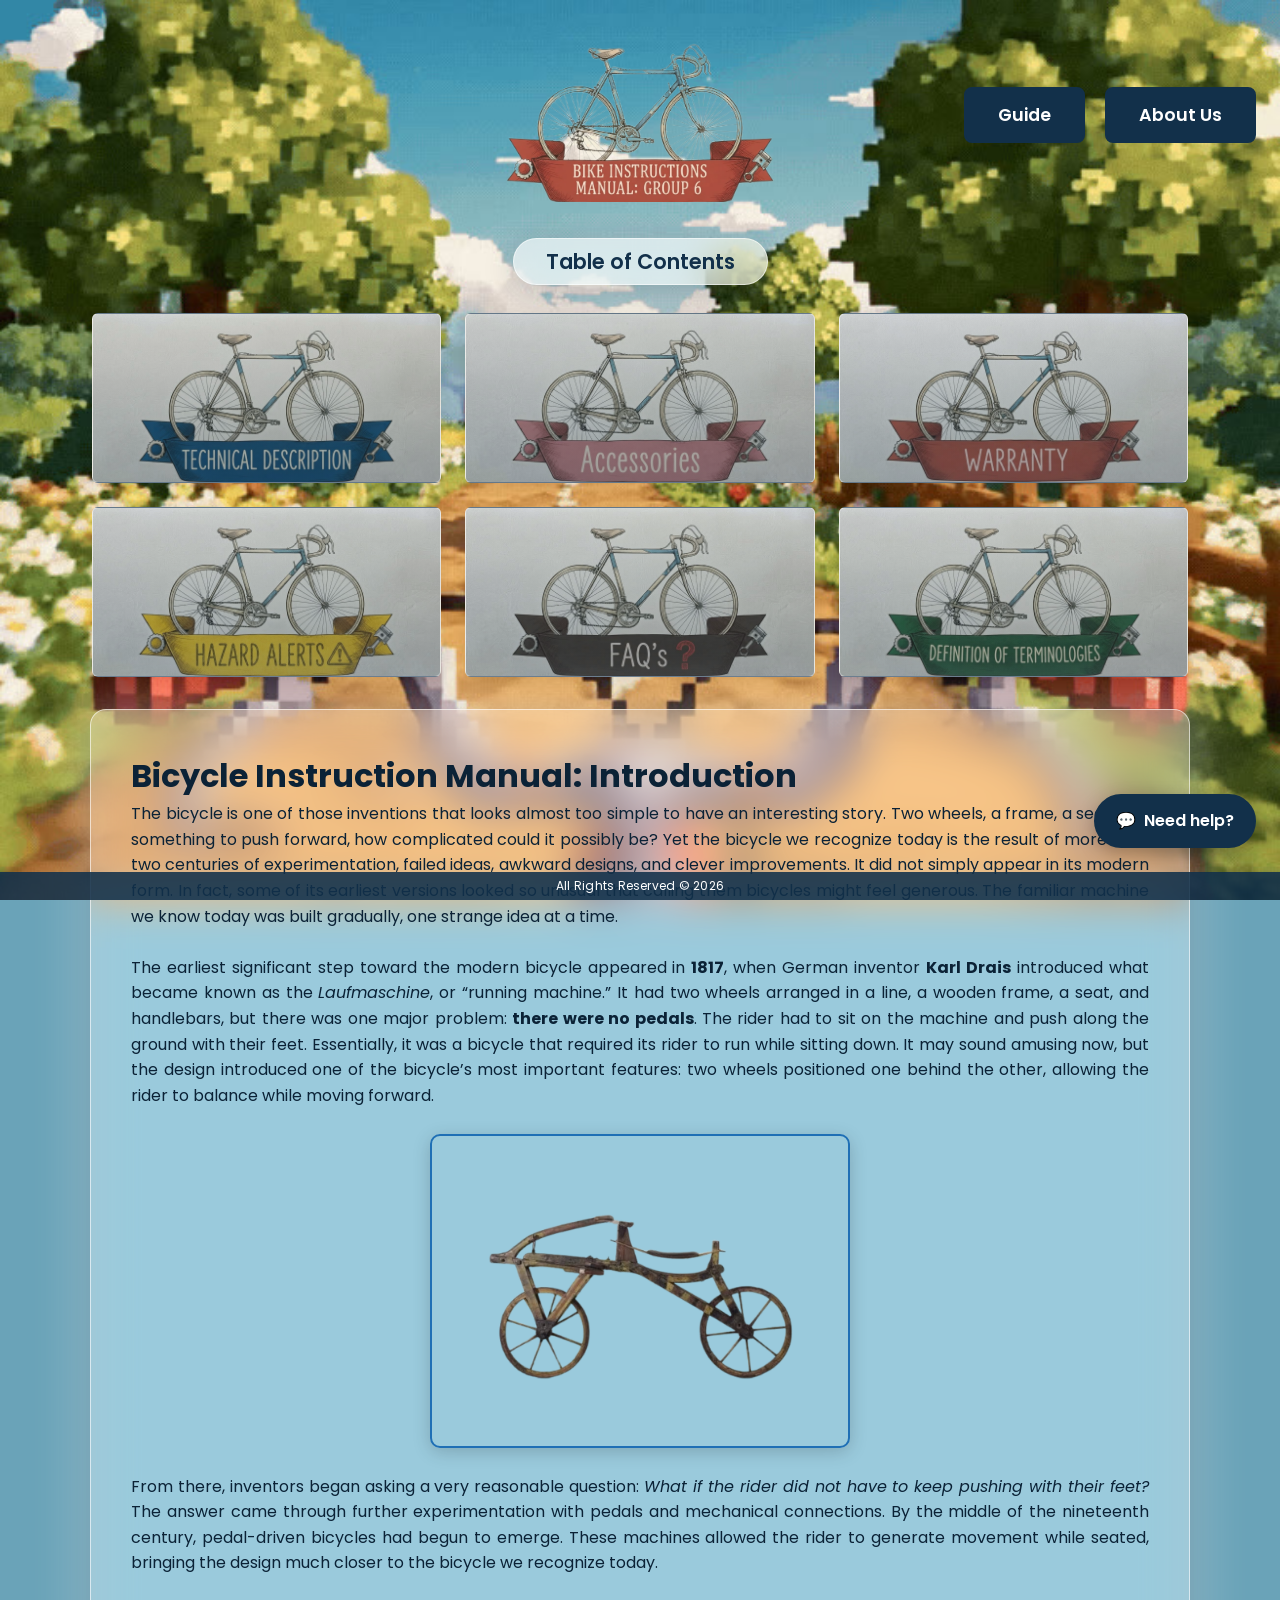
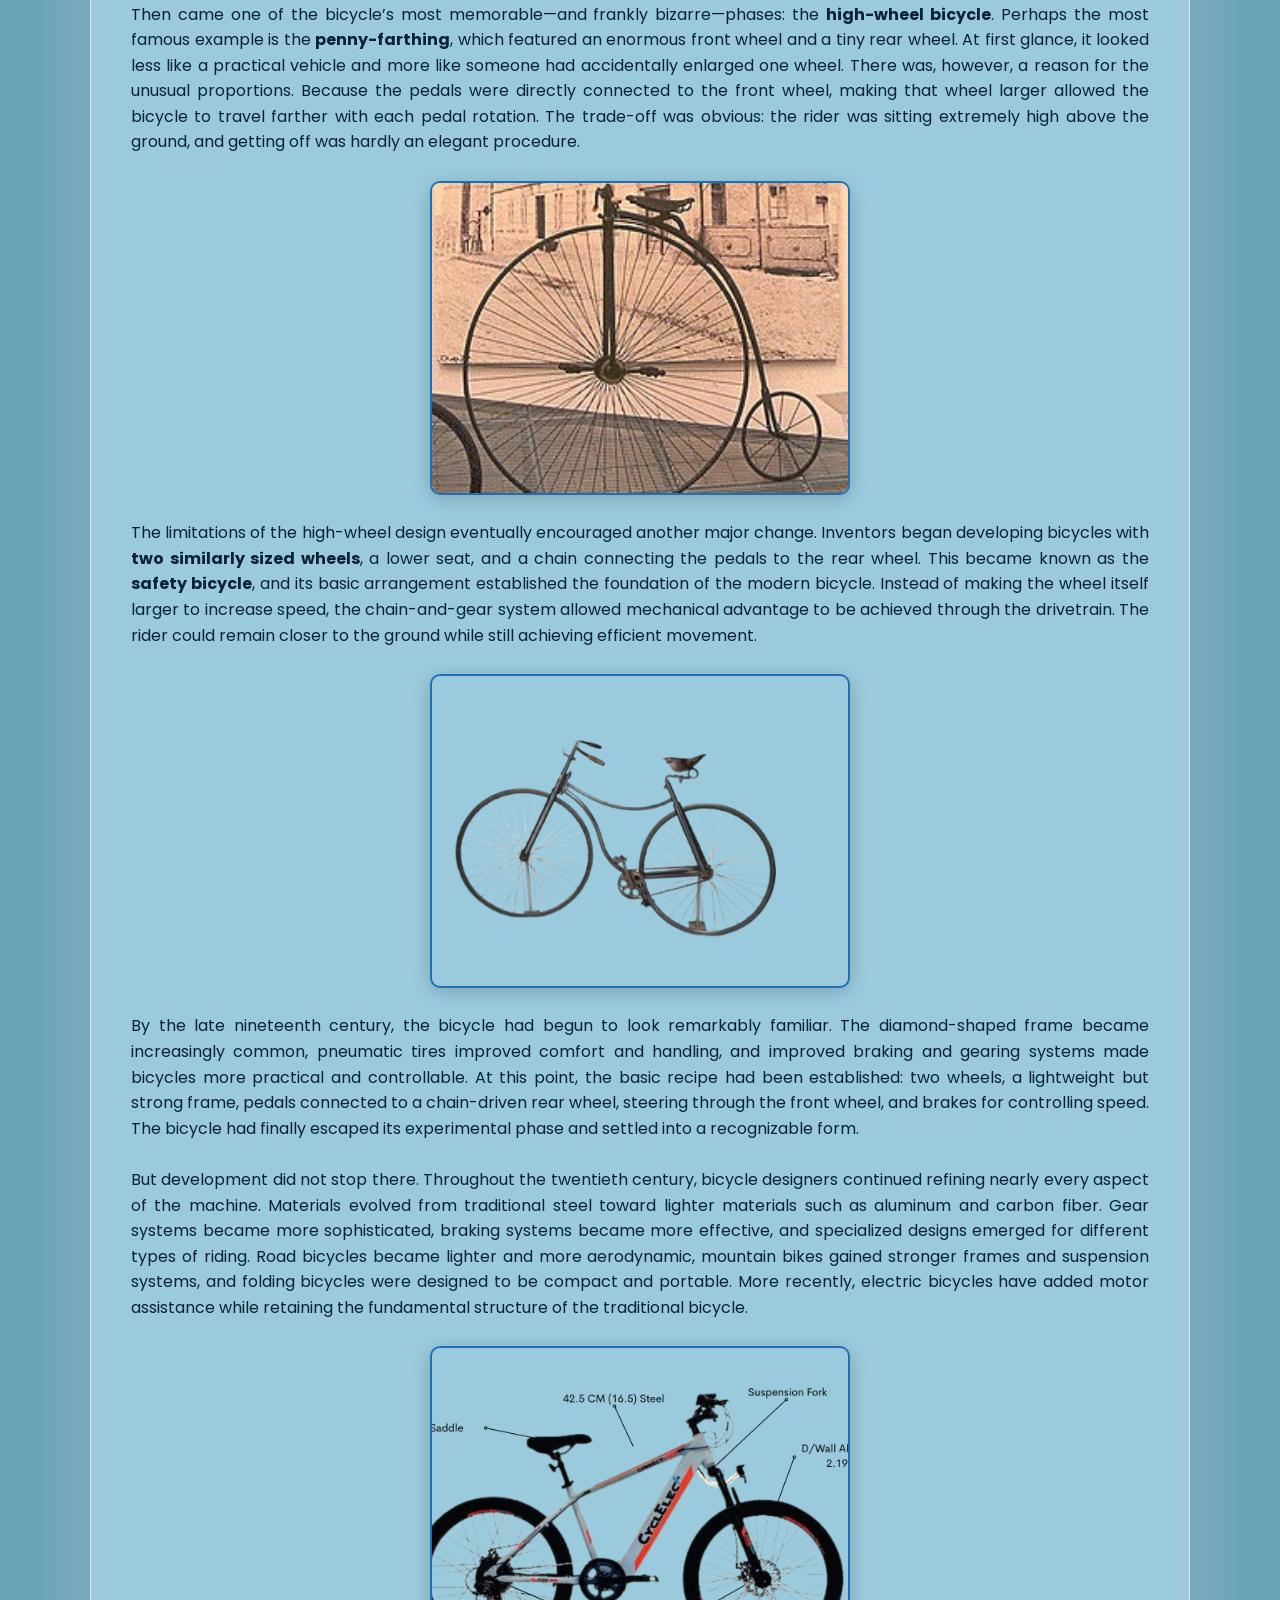
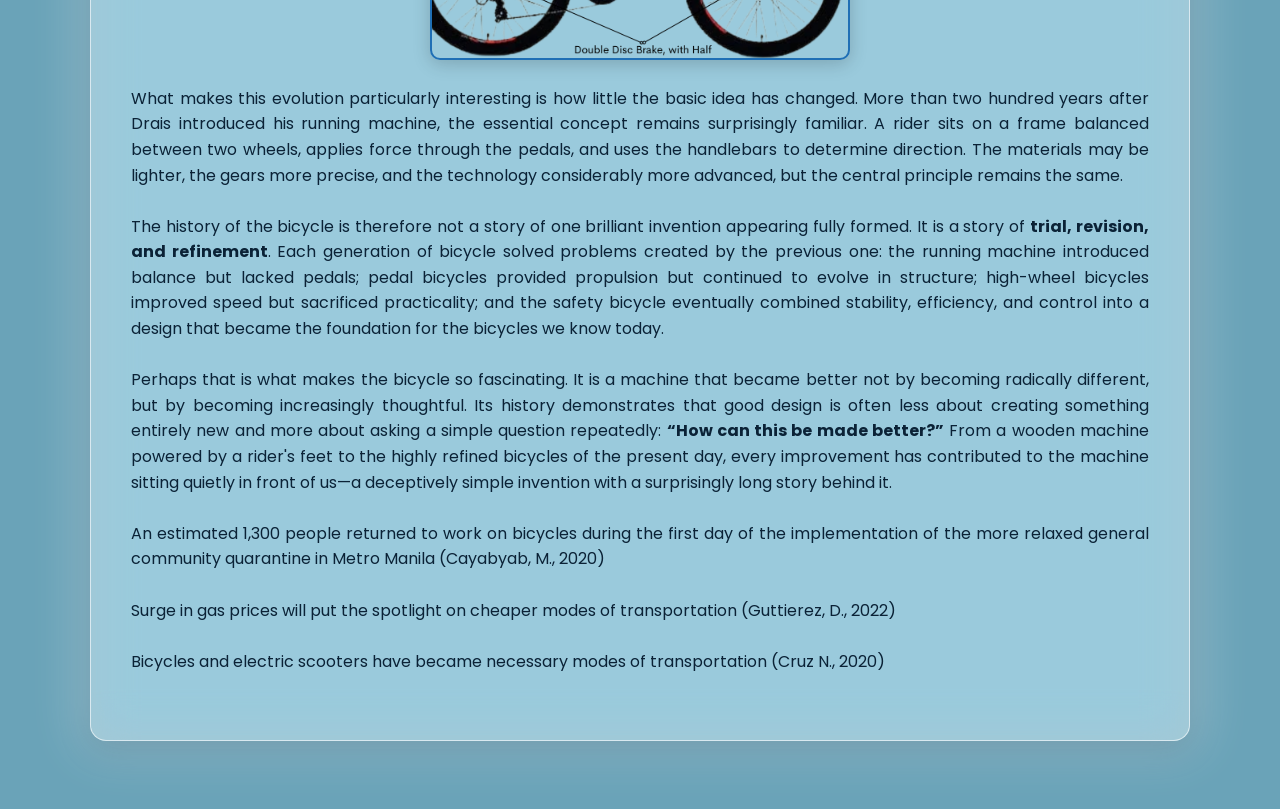
<file: index.html>
<!DOCTYPE html>
<html lang="en">
<head>
  <meta charset="utf-8">
  <meta name="viewport" content="width=device-width, initial-scale=1">
  <meta name="theme-color" content="#12304a">
  <meta name="color-scheme" content="light">
  <meta name="description" content="Bicycle Instruction Manual: history, technical description, accessories, warranties, hazard alerts, FAQs and terminology.">
  <link rel="icon" href="Images/Logo.png">
  <link rel="apple-touch-icon" href="Images/Logo.png">
  <link rel="preconnect" href="https://fonts.googleapis.com">
  <link rel="preconnect" href="https://fonts.gstatic.com" crossorigin>
  <link href="https://fonts.googleapis.com/css2?family=Poppins:wght@400;500;600&display=swap" rel="stylesheet">
  <link rel="stylesheet" href="style.css">
  <title>Bicycle Instruction Manual</title>
</head>
<body class="home bg-scene">

  <video class="bg-video" autoplay muted loop playsinline disablepictureinpicture preload="auto" poster="Images/background-poster.jpg" aria-hidden="true" tabindex="-1">
    <source src="Images/background.mp4" type="video/mp4">
  </video>
 <script>
    (function () {
      var v = document.querySelector('.bg-video');
      if (!v) return;
      var c = navigator.connection || {};
      var slow = c.saveData || /2g/.test(c.effectiveType || '');
      var still = window.matchMedia && window.matchMedia('(prefers-reduced-motion: reduce)').matches;
      if (slow || still) v.remove();
    })();
  </script>
  <header class="site-header">
    <a href="index.html" class="nav-btn logo-btn">
      <img class="logo-png" src="Images/Logo.png" alt="Home">
    </a>
     <nav class="nav-links">
      <a href="guide.html" class="nav-btn">Guide</a>
      <a href="about.html" class="nav-btn">About Us</a>
    </nav>
  </header>
    

   <main>

 <section class="home-cards" aria-label="Manual sections">
      <h2 class="home-cards-title">Table of Contents</h2>
      <div class="home-cards-grid">

          <a class="card" href="guide.html#technical-description">
          <span class="card-icon"></span>
          <div>
          </div>
        </a>

        <a class="card" href="guide.html#accessories">
          <span class="card-icon"></span>
          <div>
          </div>
        </a>

        <a class="card" href="guide.html#warranties">
          <span class="card-icon"></span>
          <div>
          </div>
        </a>

        <a class="card" href="guide.html#hazard-alerts">
          <span class="card-icon"></span>
          <div>
          </div>
        </a>

        <a class="card" href="guide.html#faqs">
          <span class="card-icon"></span>
          <div>
          </div>
        </a>

        <a class="card" href="guide.html#definitions-of-terminology">
          <span class="card-icon"></span>
          <div>
          </div>
        </a>

      </div>
    </section>

    <div class="content">
    <h1>Bicycle Instruction Manual: Introduction</h1>
    <p class="intro">The bicycle is one of those inventions that looks almost too simple to have an interesting story. Two wheels, a frame, a seat, and something to push forward, how complicated could it possibly be? Yet the bicycle we recognize today is the result of more than two centuries of experimentation, failed ideas, awkward designs, and clever improvements. It did not simply appear in its modern form. In fact, some of its earliest versions looked so unusual that calling them bicycles might feel generous. The familiar machine we know today was built gradually, one strange idea at a time.</p><br>
    <p class="intro">The earliest significant step toward the modern bicycle appeared in <strong>1817</strong>, when German inventor <strong>Karl Drais</strong> introduced what became known as the <em>Laufmaschine</em>, or “running machine.” It had two wheels arranged in a line, a wooden frame, a seat, and handlebars, but there was one major problem: <strong>there were no pedals</strong>. The rider had to sit on the machine and push along the ground with their feet. Essentially, it was a bicycle that required its rider to run while sitting down. It may sound amusing now, but the design introduced one of the bicycle’s most important features: two wheels positioned one behind the other, allowing the rider to balance while moving forward.</p><br>
      <figure class="intro-figure">
      <img src="Images/2 par.png" alt="Describe the picture here" loading="lazy">
    </figure><br>
    <p class="intro">From there, inventors began asking a very reasonable question: <em>What if the rider did not have to keep pushing with their feet?</em> The answer came through further experimentation with pedals and mechanical connections. By the middle of the nineteenth century, pedal-driven bicycles had begun to emerge. These machines allowed the rider to generate movement while seated, bringing the design much closer to the bicycle we recognize today.</p><br>
    <p class="intro">Then came one of the bicycle’s most memorable—and frankly bizarre—phases: the <strong>high-wheel bicycle</strong>. Perhaps the most famous example is the <strong>penny-farthing</strong>, which featured an enormous front wheel and a tiny rear wheel. At first glance, it looked less like a practical vehicle and more like someone had accidentally enlarged one wheel. There was, however, a reason for the unusual proportions. Because the pedals were directly connected to the front wheel, making that wheel larger allowed the bicycle to travel farther with each pedal rotation. The trade-off was obvious: the rider was sitting extremely high above the ground, and getting off was hardly an elegant procedure.</p><br>
       <figure class="intro-figure intro-figure--normal">
      <img src="Images/4 par.jpg" alt="Describe the picture here" loading="lazy">
    </figure><br>
    <p class="intro">The limitations of the high-wheel design eventually encouraged another major change. Inventors began developing bicycles with <strong>two similarly sized wheels</strong>, a lower seat, and a chain connecting the pedals to the rear wheel. This became known as the <strong>safety bicycle</strong>, and its basic arrangement established the foundation of the modern bicycle. Instead of making the wheel itself larger to increase speed, the chain-and-gear system allowed mechanical advantage to be achieved through the drivetrain. The rider could remain closer to the ground while still achieving efficient movement.</p><br>
      <figure class="intro-figure">
      <img src="Images/5 par.png" alt="Describe the picture here" loading="lazy">
    </figure><br>
    <p class="intro">By the late nineteenth century, the bicycle had begun to look remarkably familiar. The diamond-shaped frame became increasingly common, pneumatic tires improved comfort and handling, and improved braking and gearing systems made bicycles more practical and controllable. At this point, the basic recipe had been established: two wheels, a lightweight but strong frame, pedals connected to a chain-driven rear wheel, steering through the front wheel, and brakes for controlling speed. The bicycle had finally escaped its experimental phase and settled into a recognizable form.</p><br>
    <p class="intro">But development did not stop there. Throughout the twentieth century, bicycle designers continued refining nearly every aspect of the machine. Materials evolved from traditional steel toward lighter materials such as aluminum and carbon fiber. Gear systems became more sophisticated, braking systems became more effective, and specialized designs emerged for different types of riding. Road bicycles became lighter and more aerodynamic, mountain bikes gained stronger frames and suspension systems, and folding bicycles were designed to be compact and portable. More recently, electric bicycles have added motor assistance while retaining the fundamental structure of the traditional bicycle.</p><br>
      <figure class="intro-figure">
      <img src="Images/7 par.png" alt="Describe the picture here" loading="lazy">
    </figure><br>
    <p class="intro">What makes this evolution particularly interesting is how little the basic idea has changed. More than two hundred years after Drais introduced his running machine, the essential concept remains surprisingly familiar. A rider sits on a frame balanced between two wheels, applies force through the pedals, and uses the handlebars to determine direction. The materials may be lighter, the gears more precise, and the technology considerably more advanced, but the central principle remains the same.</p><br>
    <p class="intro">The history of the bicycle is therefore not a story of one brilliant invention appearing fully formed. It is a story of <strong>trial, revision, and refinement</strong>. Each generation of bicycle solved problems created by the previous one: the running machine introduced balance but lacked pedals; pedal bicycles provided propulsion but continued to evolve in structure; high-wheel bicycles improved speed but sacrificed practicality; and the safety bicycle eventually combined stability, efficiency, and control into a design that became the foundation for the bicycles we know today.</p><br>
    <p class="intro">Perhaps that is what makes the bicycle so fascinating. It is a machine that became better not by becoming radically different, but by becoming increasingly thoughtful. Its history demonstrates that good design is often less about creating something entirely new and more about asking a simple question repeatedly: <strong>“How can this be made better?”</strong> From a wooden machine powered by a rider's feet to the highly refined bicycles of the present day, every improvement has contributed to the machine sitting quietly in front of us—a deceptively simple invention with a surprisingly long story behind it.</p><br>
    <p class="intro">An estimated 1,300 people returned to work on bicycles during the first day of the implementation of the more relaxed general community quarantine in Metro Manila (Cayabyab, M., 2020)</p><br>
    <p class="intro">Surge in gas prices will put the spotlight on cheaper modes of transportation (Guttierez, D., 2022)</p><br>
    <p class="intro">Bicycles and electric scooters have became necessary modes of transportation (Cruz N., 2020)</p><br> 
  </div>

  </main>

   <footer class="site-footer">
    <span>All Rights Reserved &copy; 2026</span>
  </footer>

  <button type="button" class="helpbot-launcher" id="helpbotLauncher" aria-expanded="false" aria-controls="helpbotPanel">
    <span aria-hidden="true">💬</span>
    <span>Need help?</span>
  </button>

  <div class="helpbot-panel" id="helpbotPanel" role="dialog" aria-label="Help desk" tabindex="-1">
    <div class="helpbot-header">
      <div>
        <strong>Help Desk</strong>
        <span>Automatic assistant</span>
      </div>
      <button type="button" class="helpbot-close" id="helpbotClose" aria-label="Close help desk">✕</button>
    </div>
    <div class="helpbot-messages" id="helpbotMessages" aria-live="polite"></div>
    <div class="helpbot-choices" id="helpbotChoices"></div>
    <p class="helpbot-hint">Press 1–5 on your keyboard, or tap an option. Press 0 for the main menu.</p>
  </div>

  <script>
  (function () {
    const launcher = document.getElementById('helpbotLauncher');
    const panel = document.getElementById('helpbotPanel');
    const closeBtn = document.getElementById('helpbotClose');
    const messages = document.getElementById('helpbotMessages');
    const choices = document.getElementById('helpbotChoices');

    const TOPICS = [
      {
        label: 'Broken accessory',
        reply: [
          "I'm sorry your accessory broke. If it affects how you steer, stop, or stay visible, please don't ride until it has been checked.",
          'The Accessories section covers add-ons, and Warranties explains what may be covered.'
        ],
        links: [
          { text: 'Accessories', href: 'guide.html#accessories' },
          { text: 'Warranties', href: 'guide.html#warranties' }
        ]
      },
      {
        label: 'Broken part',
        reply: [
          "A broken bike part can be dangerous. Please don't ride the bike until the part has been inspected or replaced.",
          'Start with Hazard Alerts, then use Technical Description to identify the part. Warranties explains how to claim for a defective part.'
        ],
        links: [
          { text: 'Hazard Alerts', href: 'guide.html#hazard-alerts' },
          { text: 'Technical Description', href: 'guide.html#technical-description' },
          { text: 'Warranties', href: 'guide.html#warranties' }
        ]
      },
      {
        label: 'Appropriate part for a type of bike',
        reply: [
          "Parts need to match your bike's type and size. Use Definitions of Terminology to identify the part you need, then compare it with the Technical Description.",
          'The Accessories section covers add-ons.'
        ],
        links: [
          { text: 'Definitions of Terminology', href: 'guide.html#definitions-of-terminology' },
          { text: 'Technical Description', href: 'guide.html#technical-description' },
          { text: 'Accessories', href: 'guide.html#accessories' }
        ]
      },
      {
        label: 'Bike specifications',
        reply: [
          "You'll find your bike's specifications in the Technical Description section.",
          'If a term is unfamiliar, Definitions of Terminology explains it.'
        ],
        links: [
          { text: 'Technical Description', href: 'guide.html#technical-description' },
          { text: 'Definitions of Terminology', href: 'guide.html#definitions-of-terminology' }
        ]
      },
      {
        label: 'Other concerns',
        reply: [
          "For anything else, the FAQs section answers common questions.",
          'Direct support contact details will be added here soon.'
        ],
        links: [
          { text: "FAQs", href: 'guide.html#faqs' }
        ]
      }
    ];

    let started = false;

    function addMessage(type, lines, links) {
      const box = document.createElement('div');
      box.className = 'helpbot-msg helpbot-msg--' + type;

      lines.forEach(function (line) {
        const p = document.createElement('p');
        p.textContent = line;
        box.appendChild(p);
      });

      if (links && links.length) {
        const wrap = document.createElement('div');
        wrap.className = 'helpbot-links';
        links.forEach(function (item) {
          const a = document.createElement('a');
          a.className = 'helpbot-link';
          a.href = item.href;
          a.textContent = item.text;
          wrap.appendChild(a);
        });
        box.appendChild(wrap);
      }

      messages.appendChild(box);
      messages.scrollTop = messages.scrollHeight;
    }

    function menuLines() {
      return TOPICS.map(function (topic, i) {
        return (i + 1) + ' – ' + topic.label;
      });
    }

    function showWelcome() {
      addMessage('bot', [
        'Hello, and welcome to the Bicycle Instruction Manual help desk! 👋',
        'What seems to be the problem? Press a number from 1 to 5:'
      ].concat(menuLines()));
    }

    function choose(n) {
      const topic = TOPICS[n - 1];
      if (!topic) return;
      addMessage('user', [n + ' – ' + topic.label]);
      setTimeout(function () {
        addMessage('bot', topic.reply, topic.links);
        addMessage('bot', ['Anything else? Press 1–5 to pick another topic, or 0 to see the menu again.']);
      }, 350);
    }

    function showMenu() {
      addMessage('user', ['0 – Main menu']);
      setTimeout(function () {
        addMessage('bot', ['Sure! What can I help you with?'].concat(menuLines()));
      }, 350);
    }

    function makeChoice(num, label, handler) {
      const btn = document.createElement('button');
      btn.type = 'button';
      btn.className = 'helpbot-choice';

      const n = document.createElement('span');
      n.className = 'helpbot-choice-num';
      n.textContent = num;

      const t = document.createElement('span');
      t.textContent = label;

      btn.appendChild(n);
      btn.appendChild(t);
      btn.addEventListener('click', handler);
      return btn;
    }

    TOPICS.forEach(function (topic, i) {
      choices.appendChild(makeChoice(i + 1, topic.label, function () { choose(i + 1); }));
    });
    choices.appendChild(makeChoice(0, 'Main menu', showMenu));

    function openPanel() {
      panel.classList.add('open');
      launcher.setAttribute('aria-expanded', 'true');
      if (!started) {
        started = true;
        showWelcome();
      }
      panel.focus();
    }

    function closePanel() {
      panel.classList.remove('open');
      launcher.setAttribute('aria-expanded', 'false');
      launcher.focus();
    }

    launcher.addEventListener('click', function () {
      if (panel.classList.contains('open')) {
        closePanel();
      } else {
        openPanel();
      }
    });

    closeBtn.addEventListener('click', closePanel);

    document.addEventListener('keydown', function (e) {
      if (!panel.classList.contains('open')) return;
      if (e.key === 'Escape') {
        closePanel();
        return;
      }
      if (e.ctrlKey || e.metaKey || e.altKey || e.repeat) return;
      if (/^[1-5]$/.test(e.key)) {
        e.preventDefault();
        choose(Number(e.key));
      } else if (e.key === '0') {
        e.preventDefault();
        showMenu();
      }
    });
  })();
  </script>

</body>
</html>
</file>
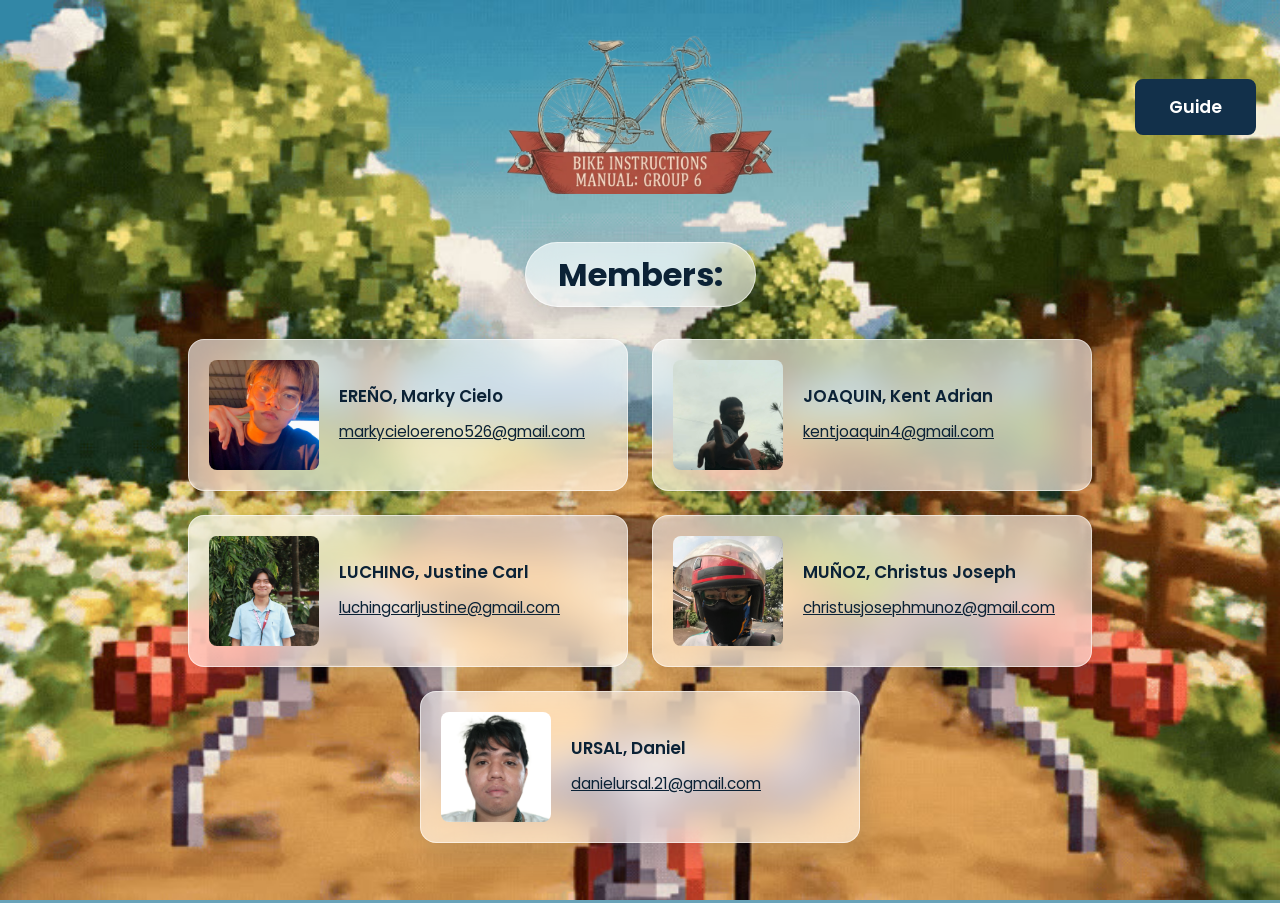
<file: about.html>
<!DOCTYPE html>
<html lang="en">
<head>
  <meta charset="utf-8">
  <meta name="viewport" content="width=device-width, initial-scale=1">
  <meta name="description" content="Meet the members of the Bicycle Instruction Manual team.">
  <link rel="preconnect" href="https://fonts.googleapis.com">
  <link rel="preconnect" href="https://fonts.gstatic.com" crossorigin>
  <link href="https://fonts.googleapis.com/css2?family=Poppins:wght@400;500;600&display=swap" rel="stylesheet">
  <link rel="stylesheet" href="style.css">
  <title>About us</title>
</head>
<body class="bg-scene">

  <video class="bg-video" autoplay muted loop playsinline disablepictureinpicture preload="auto" poster="Images/background-poster.jpg" aria-hidden="true" tabindex="-1">
    <source src="Images/background.mp4" type="video/mp4">
  </video>
 <script>
    (function () {
      var v = document.querySelector('.bg-video');
      if (!v) return;
      var c = navigator.connection || {};
      var slow = c.saveData || /2g/.test(c.effectiveType || '');
      var still = window.matchMedia && window.matchMedia('(prefers-reduced-motion: reduce)').matches;
      if (slow || still) v.remove();
    })();
  </script>
  <header class="site-header">
    <a href="index.html" class="logo-link">
      <img class="logo-png" src="Images/Logo.png" alt="Home">
    </a>
    <nav class="nav-links">
      <a href="guide.html" class="nav-btn">Guide</a>
    </nav>
  </header>

  <main>
    <h1 class="members-title">Members:</h1>

        <section class="members" aria-label="Group members">

      <div class="member">
        <div class="member-photo"><img src="Images/personal-pics/ereno.jpg" alt="Photo of Marky Cielo Ereño" width="110" height="110" decoding="async"></div>
        <div class="member-info">
          <span class="member-name">EREÑO, Marky Cielo</span>
          <a class="member-link" href="mailto:markycieloereno526@gmail.com">markycieloereno526@gmail.com</a>
        </div>
      </div>

      <div class="member">
        <div class="member-photo"><img src="Images/personal-pics/joaquin.jpg" alt="Photo of Kent Adrian Joaquin" width="110" height="110" decoding="async"></div>
        <div class="member-info">
          <span class="member-name">JOAQUIN, Kent Adrian</span>
          <a class="member-link" href="mailto:kentjoaquin4@gmail.com">kentjoaquin4@gmail.com</a>
        </div>
      </div>

      <div class="member">
        <div class="member-photo"><img src="Images/personal-pics/luching.jpg" alt="Photo of Justine Carl Luching" width="110" height="110" decoding="async"></div>
        <div class="member-info">
          <span class="member-name">LUCHING, Justine Carl</span>
          <a class="member-link" href="mailto:luchingcarljustine@gmail.com">luchingcarljustine@gmail.com</a>
        </div>
      </div>

      <div class="member">
        <div class="member-photo"><img src="Images/personal-pics/munoz.jpg" alt="Photo of Christus Joseph Muñoz" width="110" height="110" decoding="async"></div>
        <div class="member-info">
          <span class="member-name">MUÑOZ, Christus Joseph</span>
          <a class="member-link" href="mailto:christusjosephmunoz@gmail.com">christusjosephmunoz@gmail.com</a>
        </div>

      </div>

      <div class="member">
        <div class="member-photo"><img src="Images/personal-pics/ursal.jpg" alt="Photo of Daniel Ursal" width="110" height="110" decoding="async"></div>
        <div class="member-info">
          <span class="member-name">URSAL, Daniel</span>
          <a class="member-link" href="mailto:danielursal.21@gmail.com">danielursal.21@gmail.com</a>
        </div>
      </div>

    </section>
  </main>

</body>
</html>
</file>
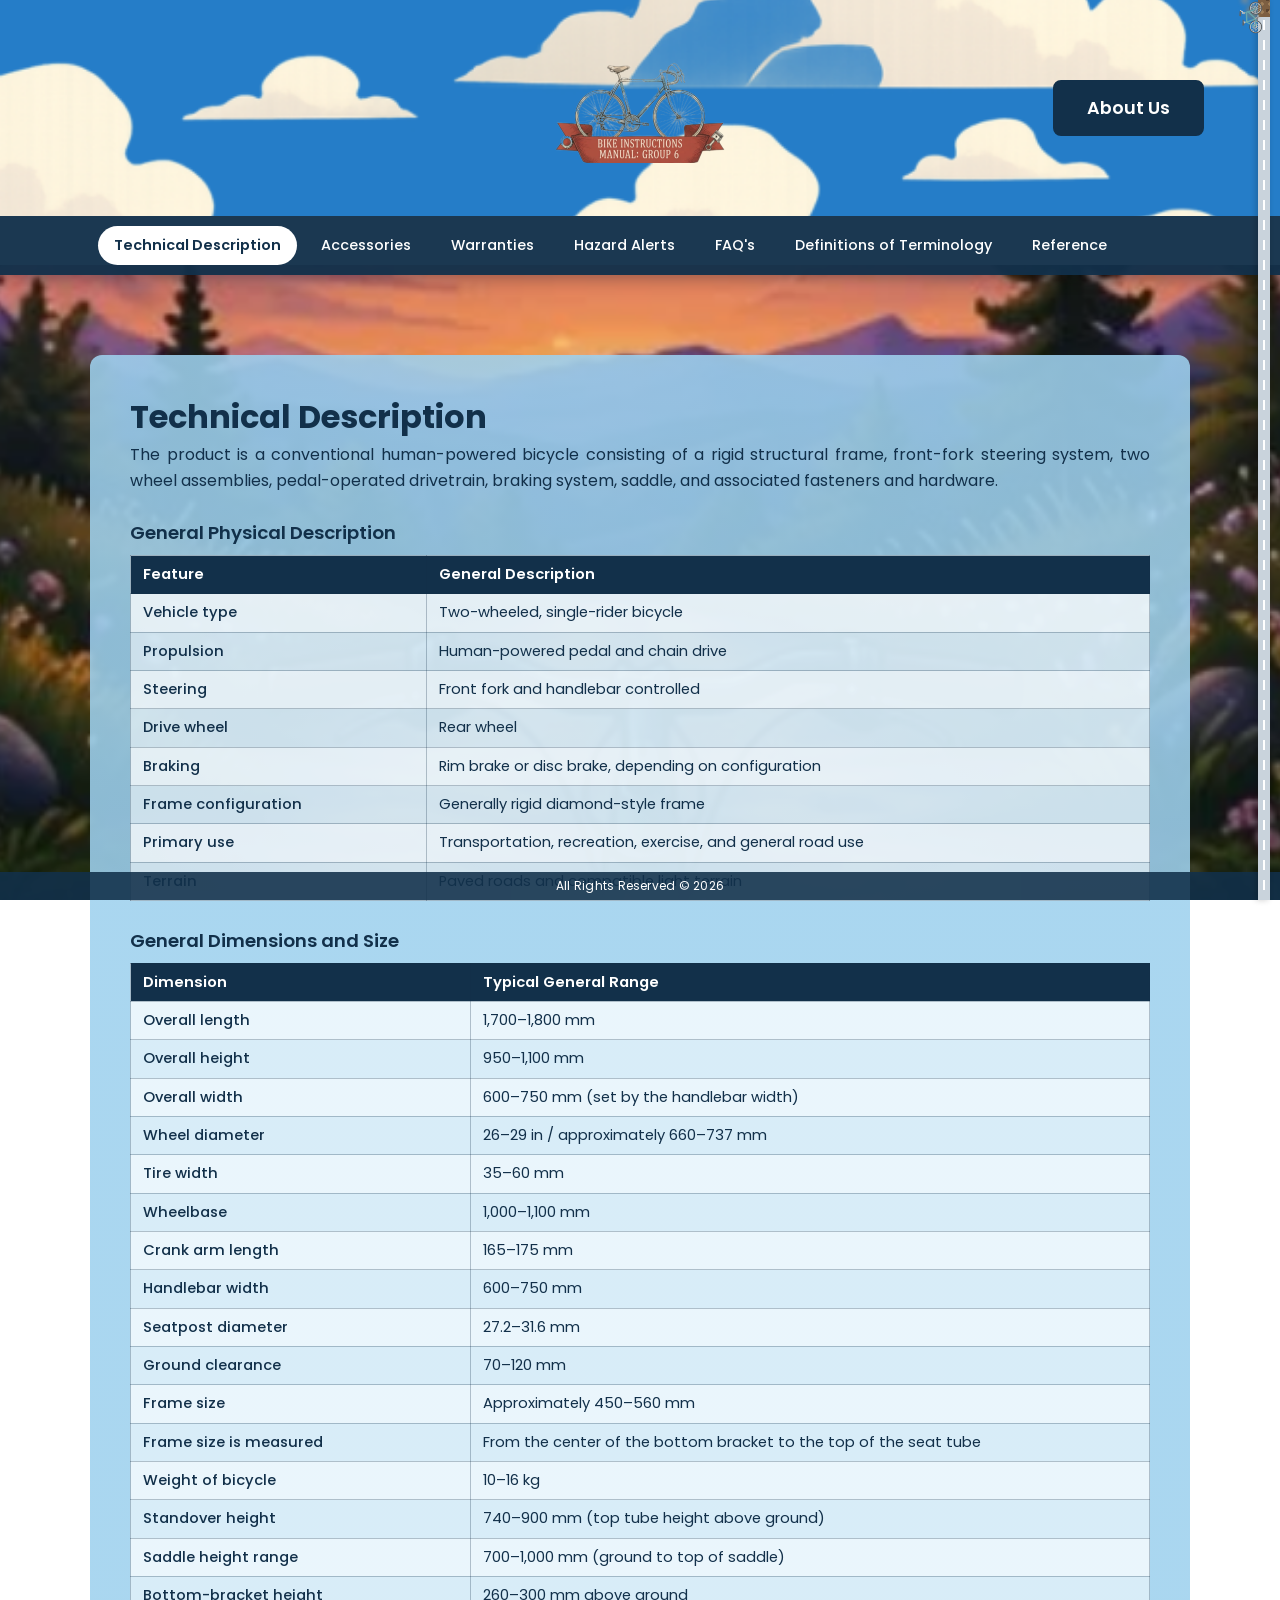
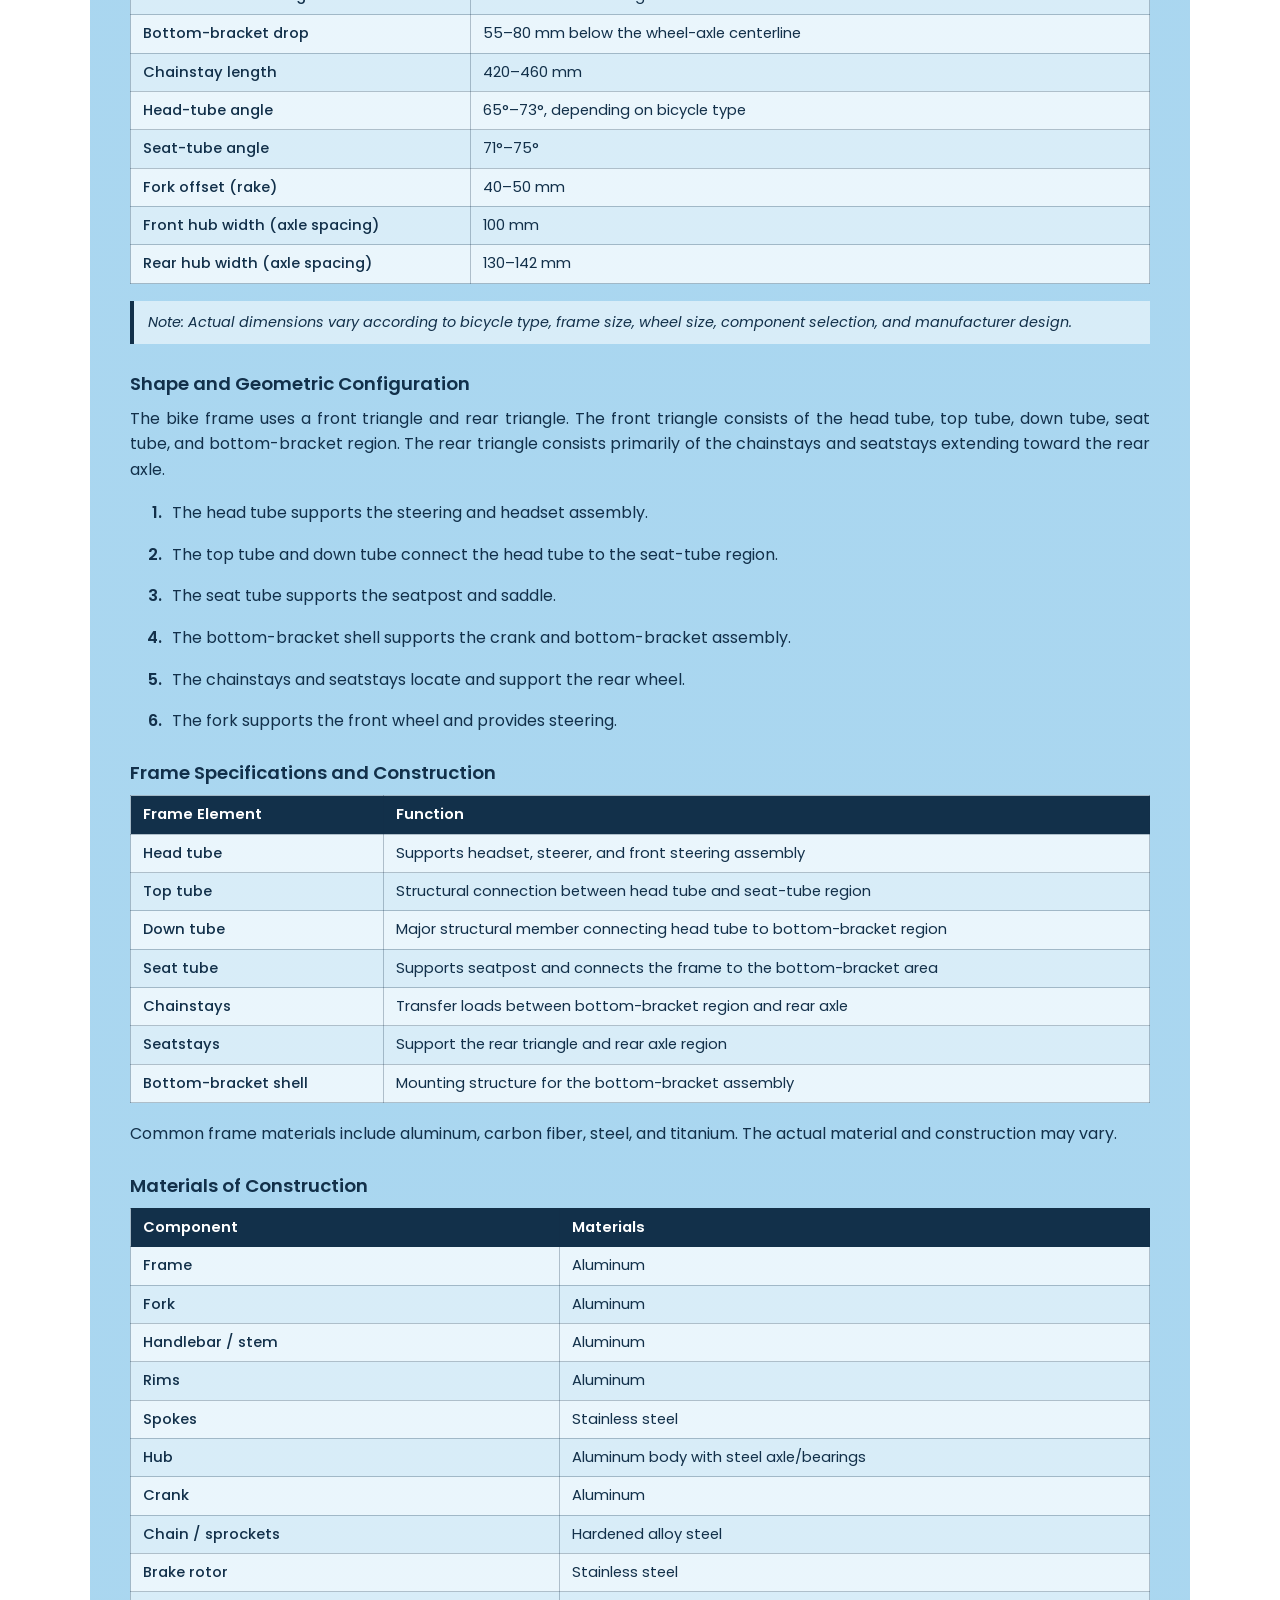
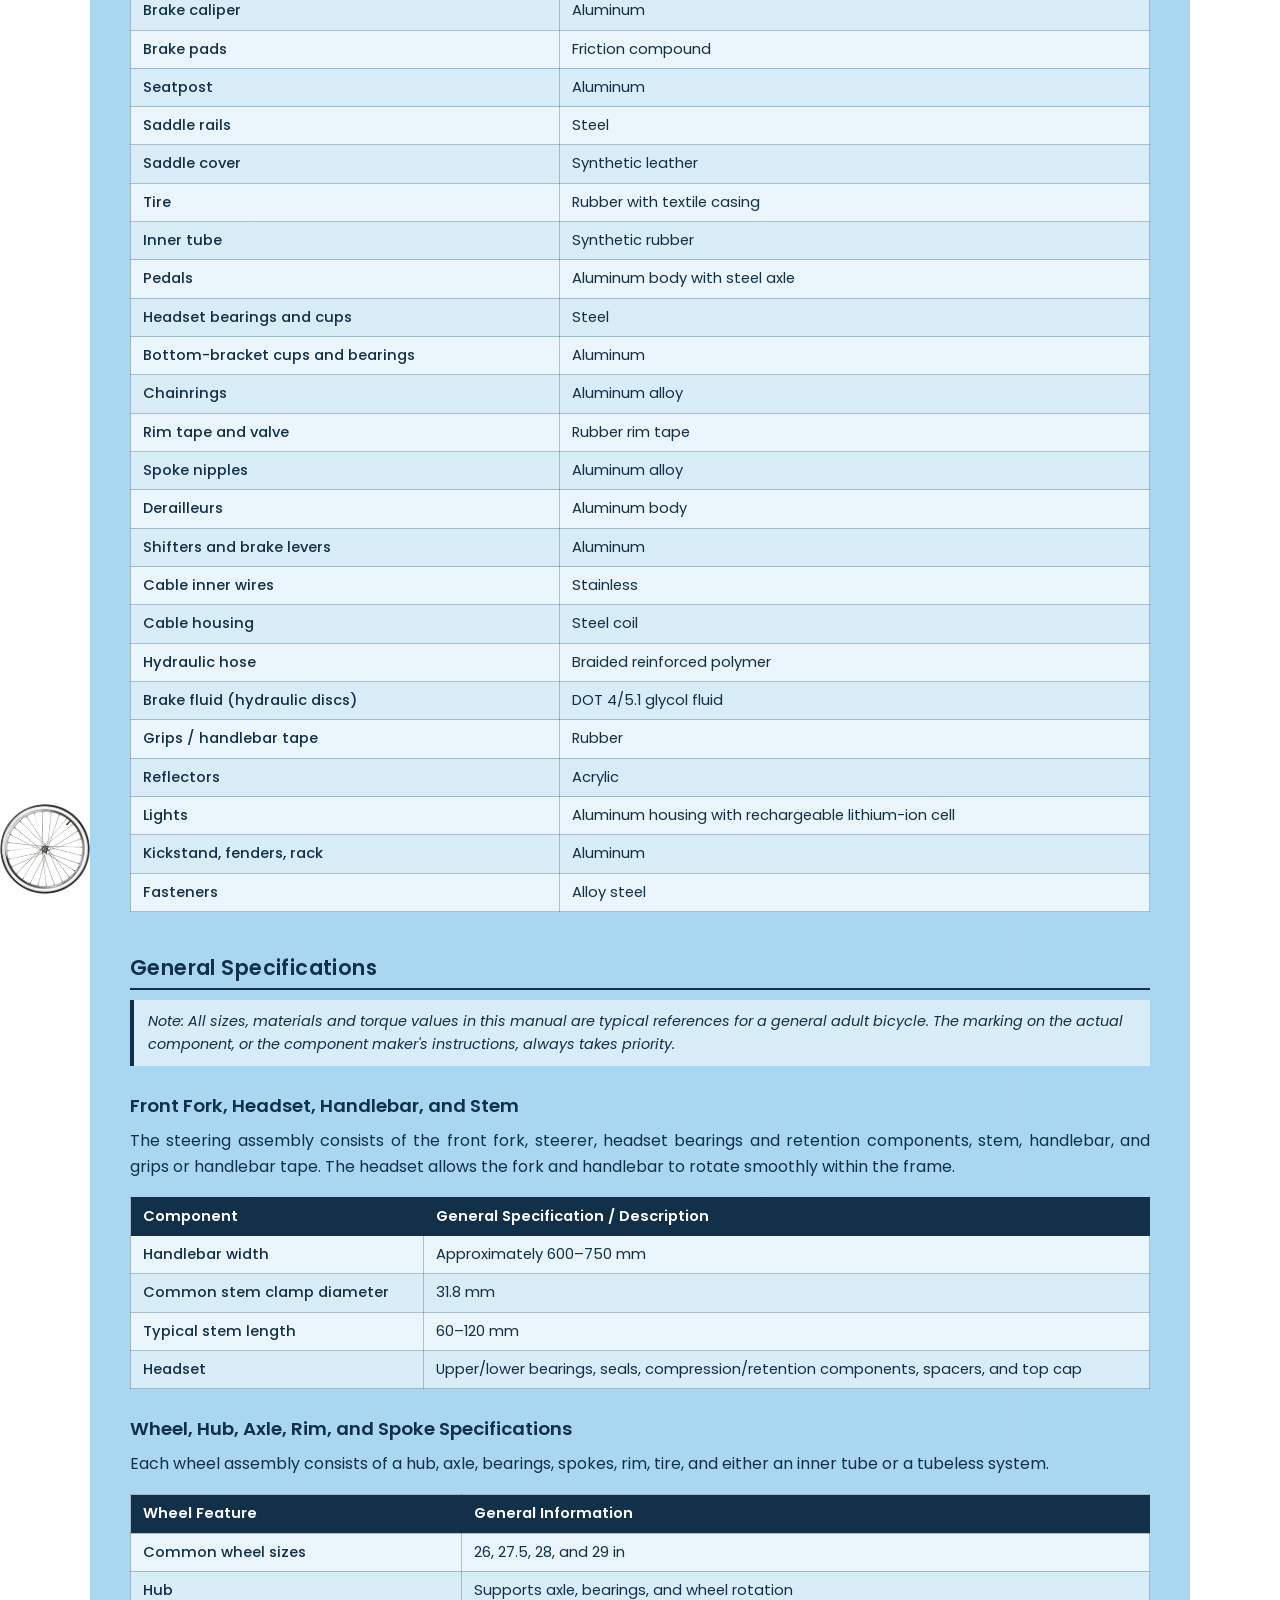
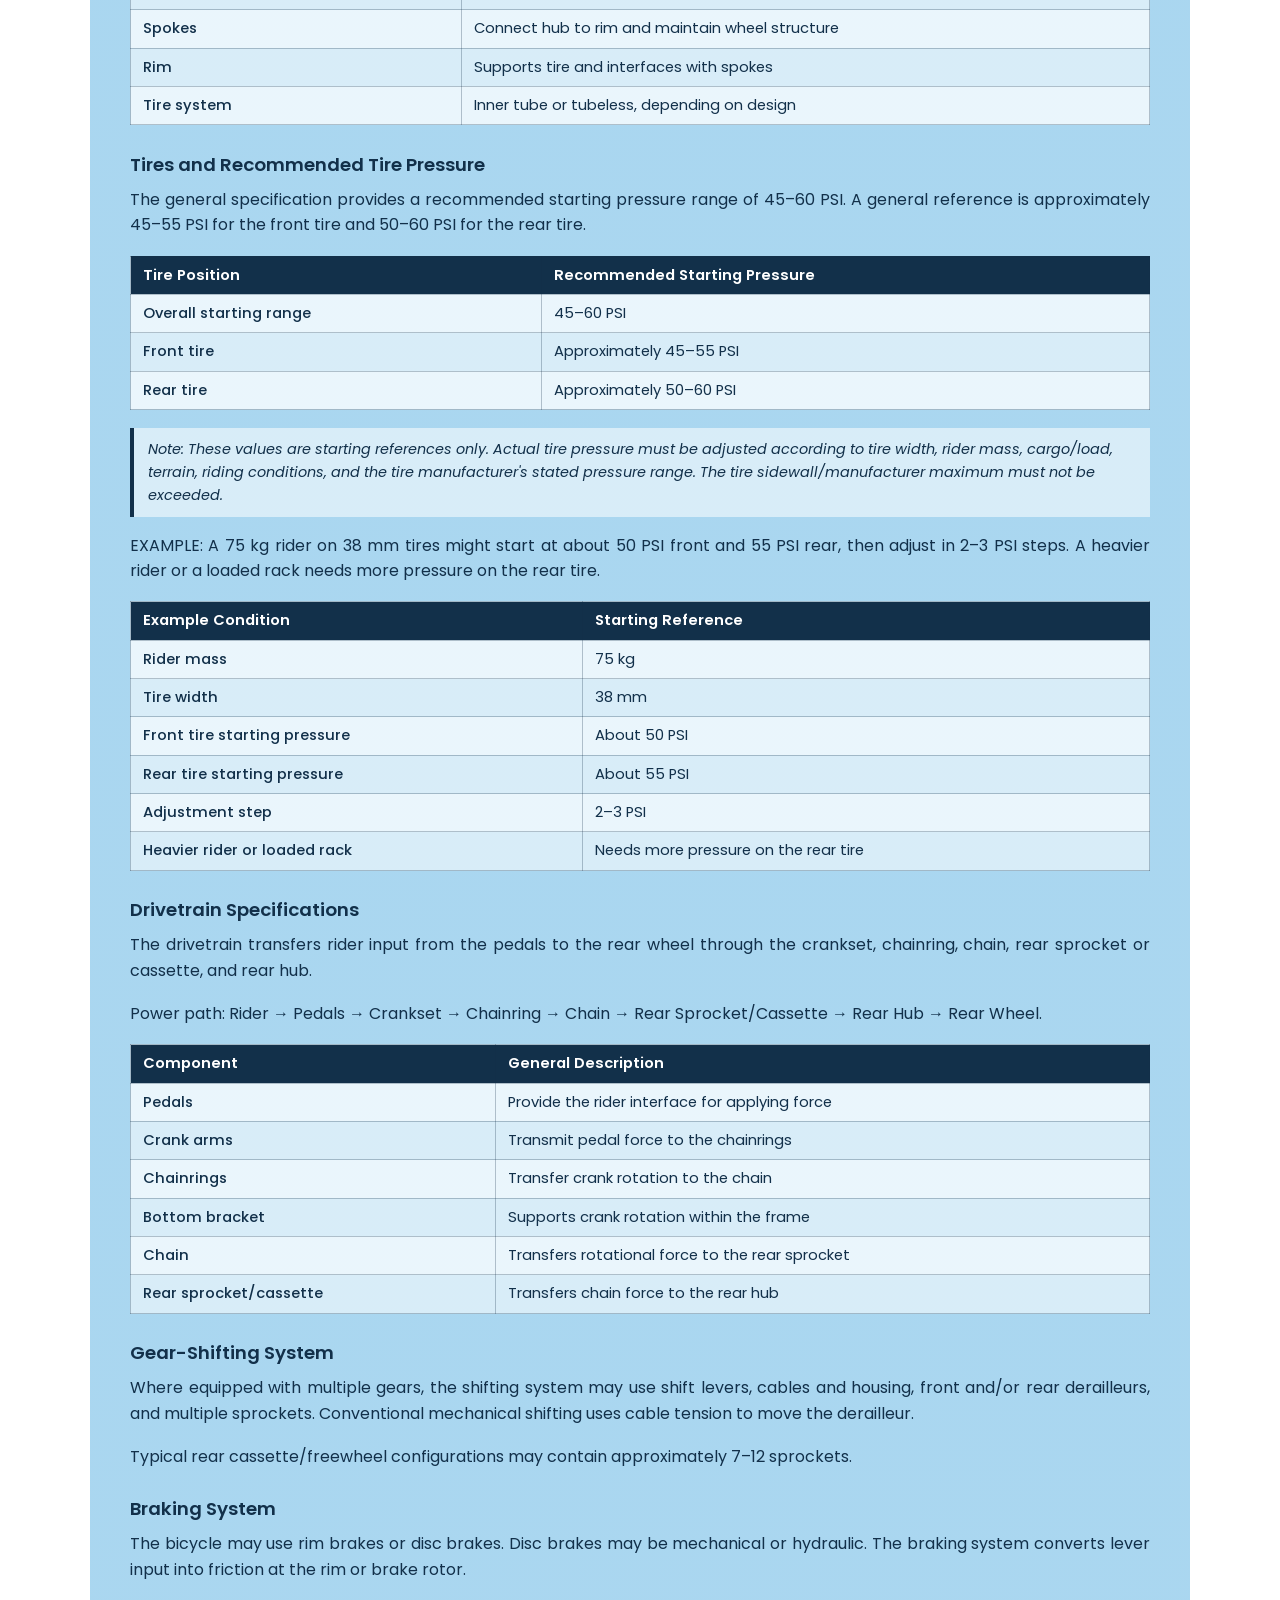
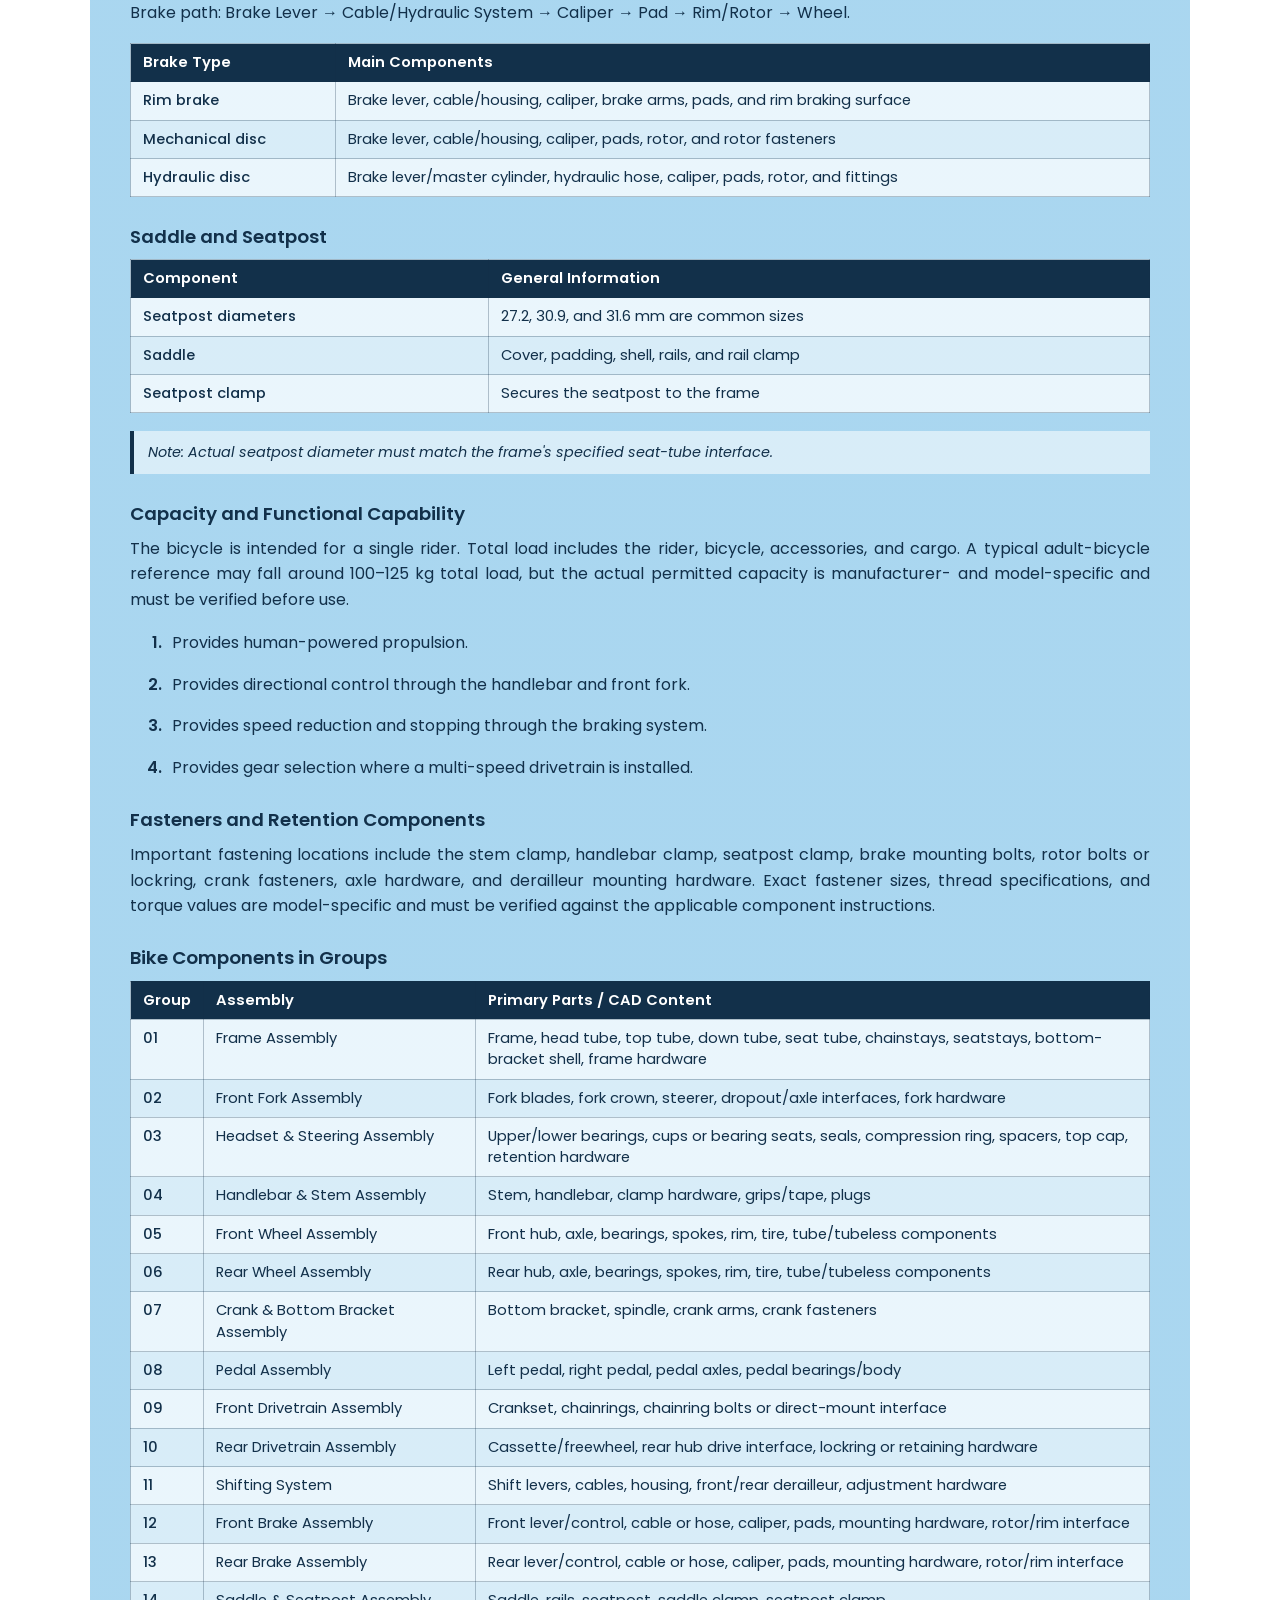
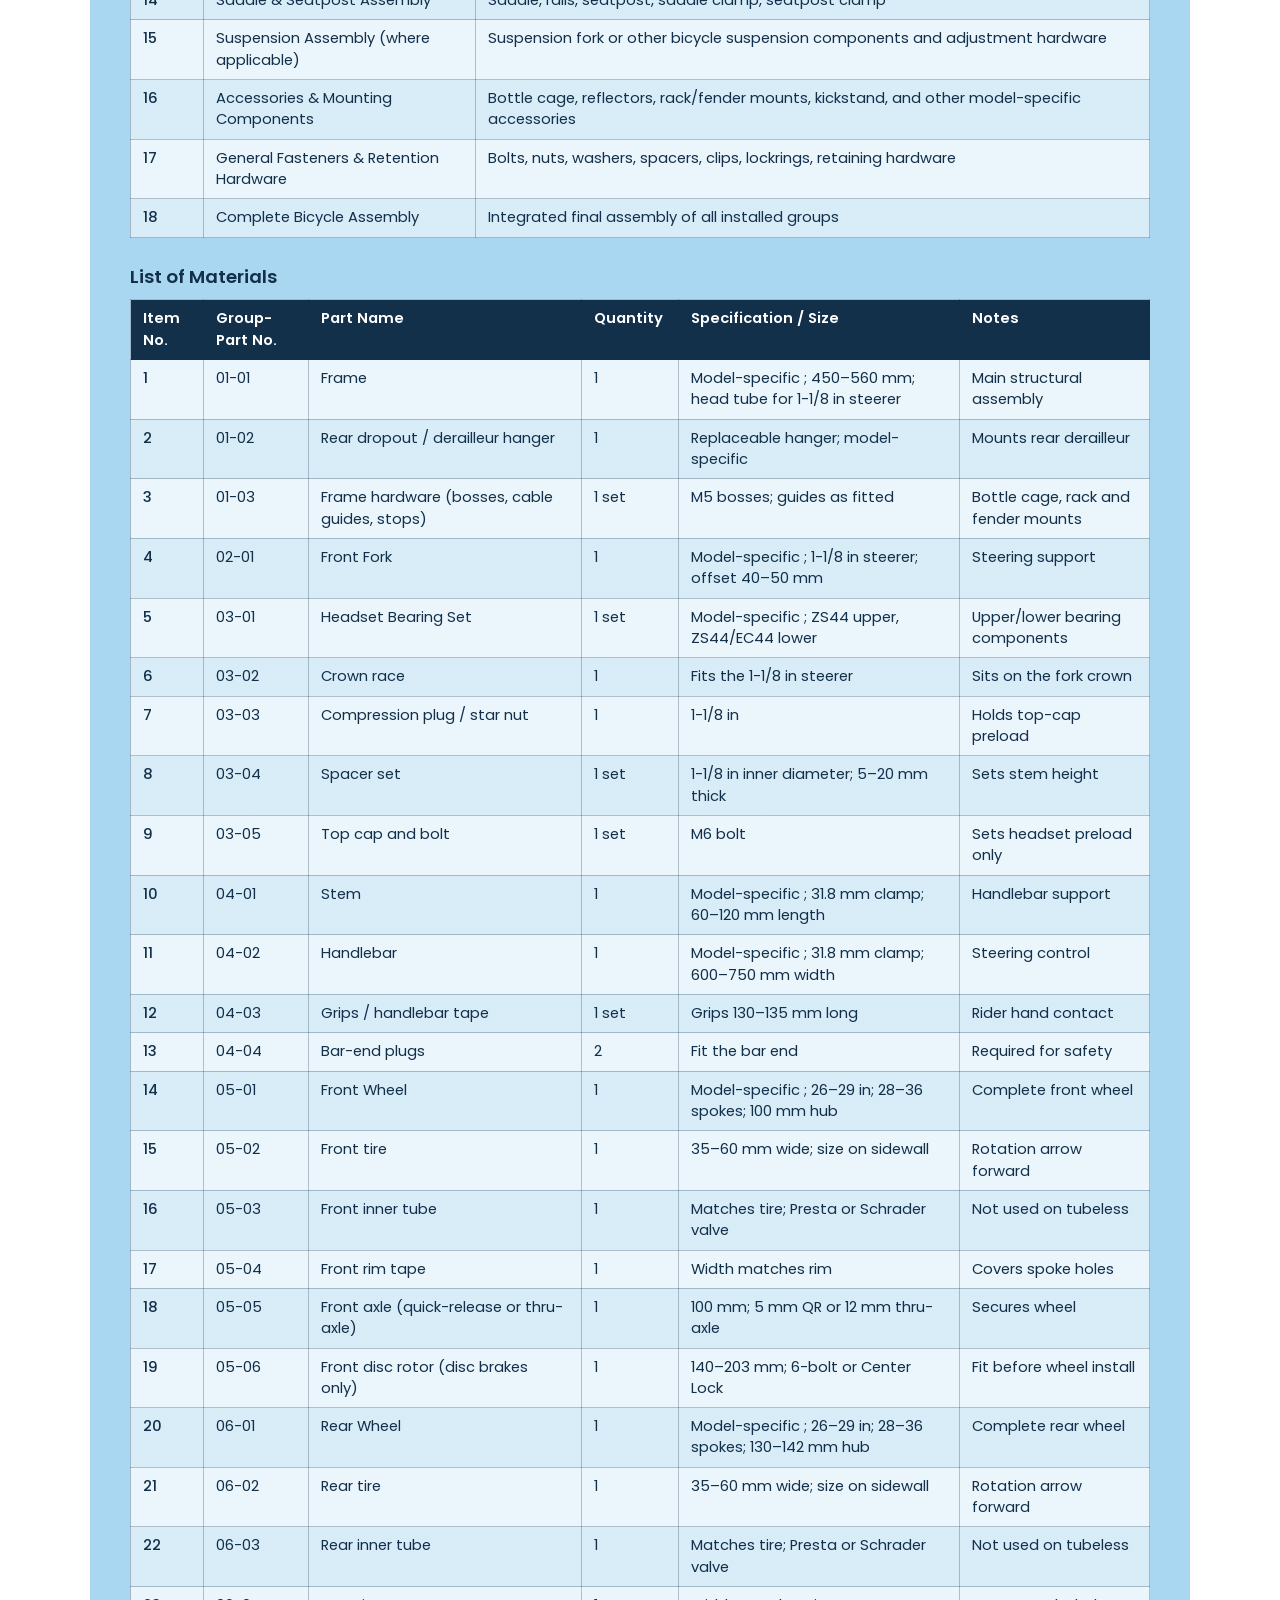
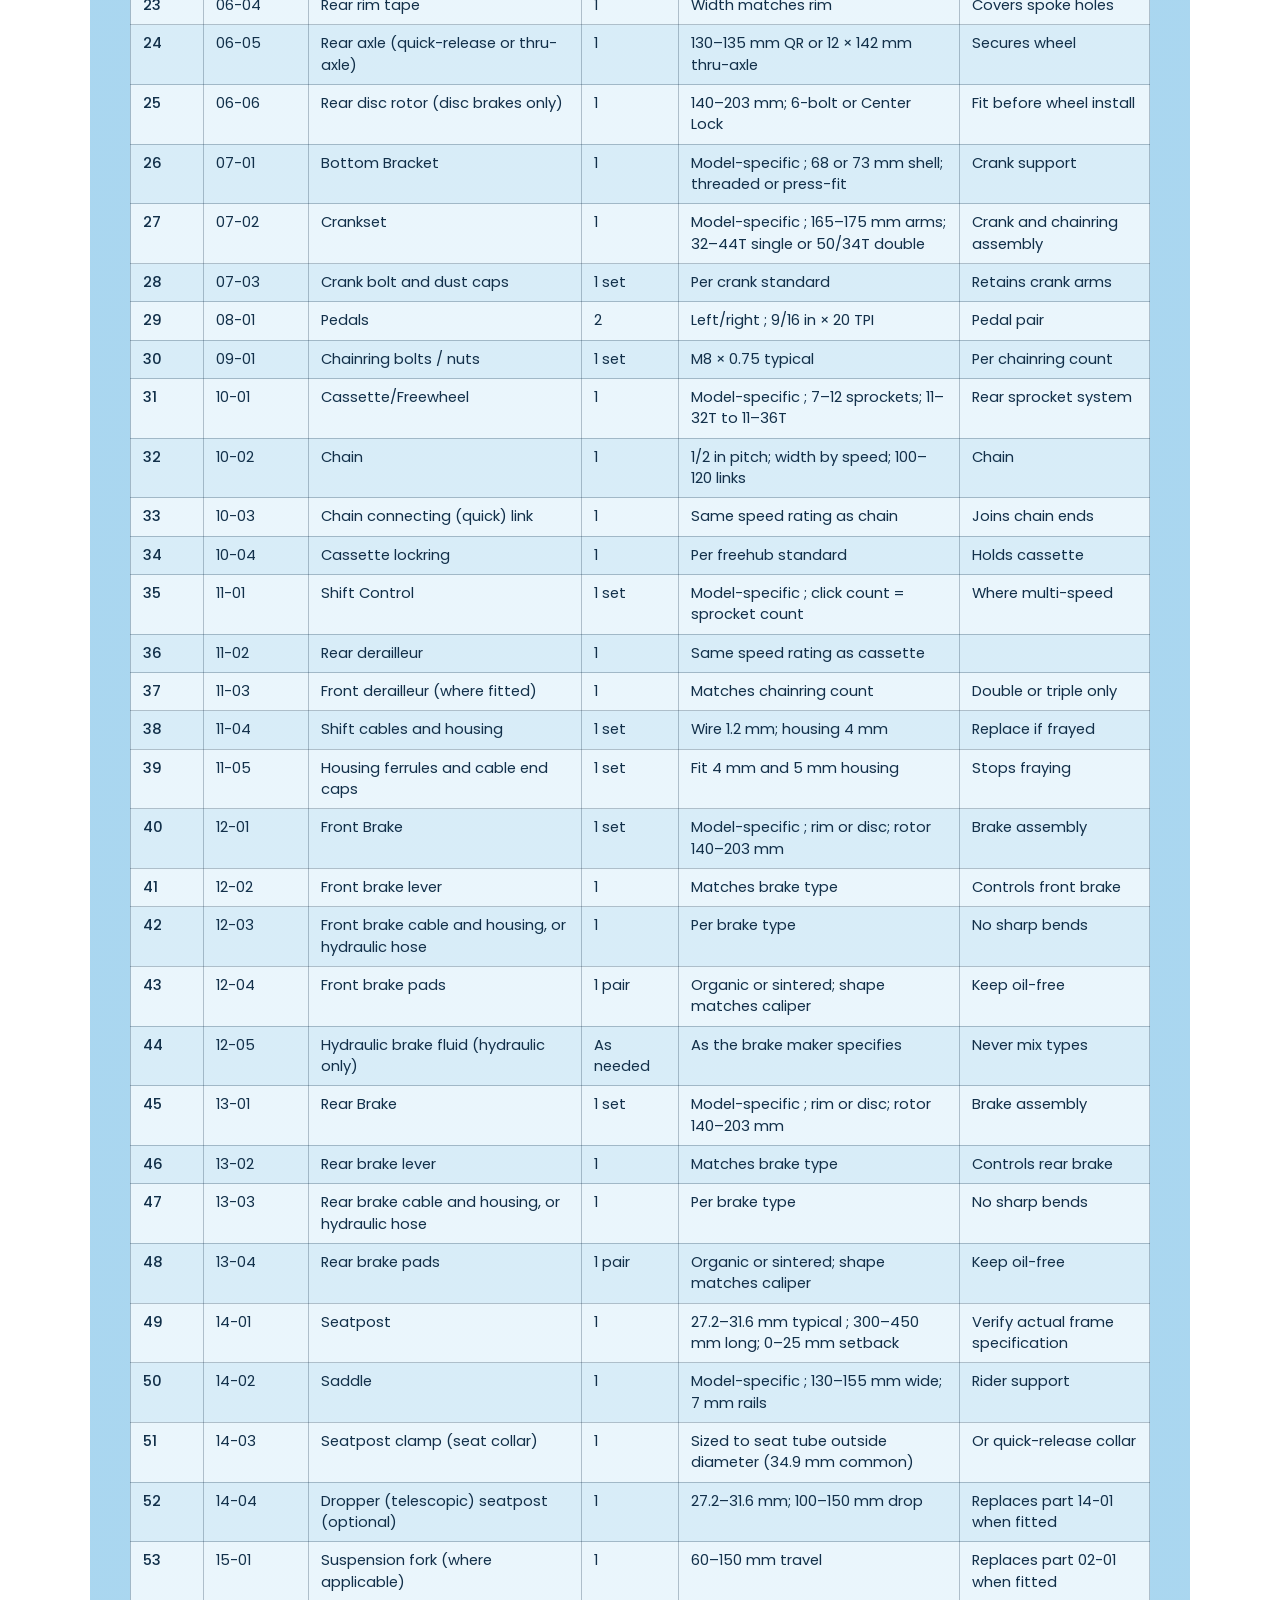
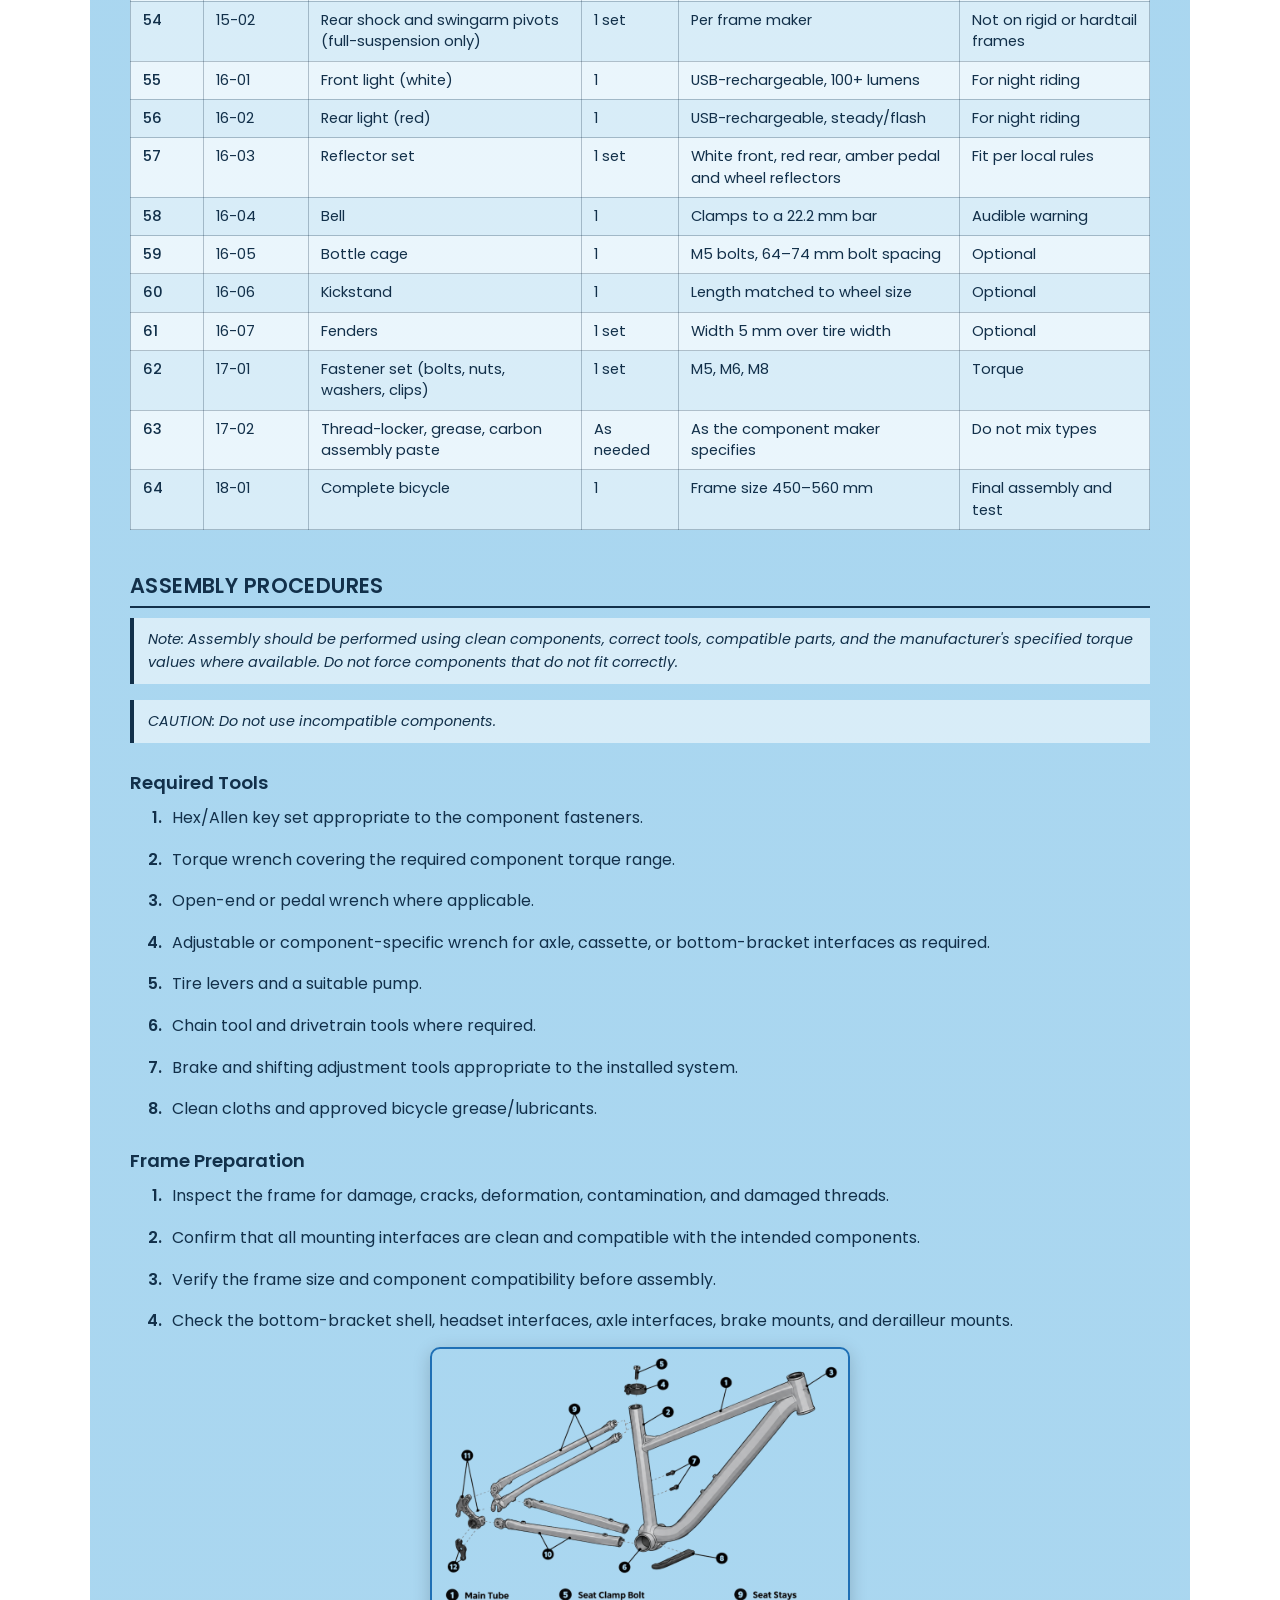
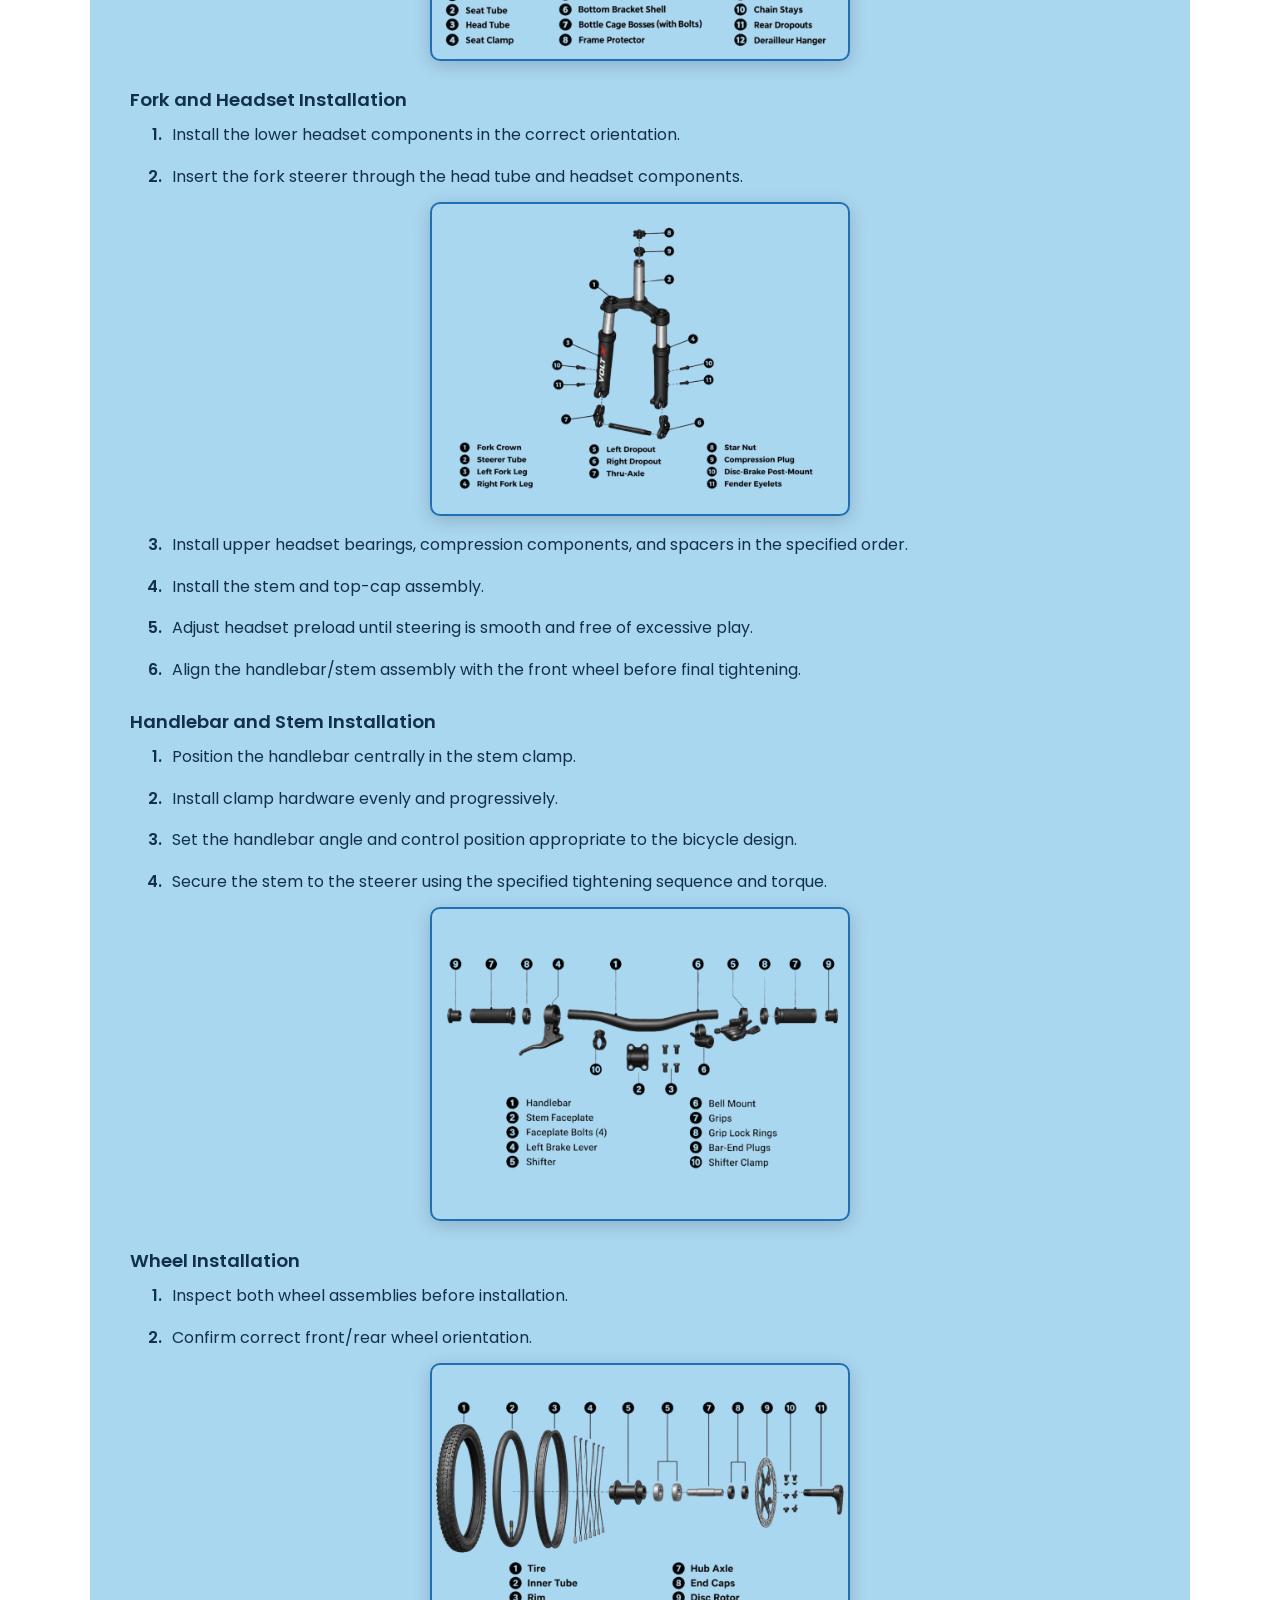
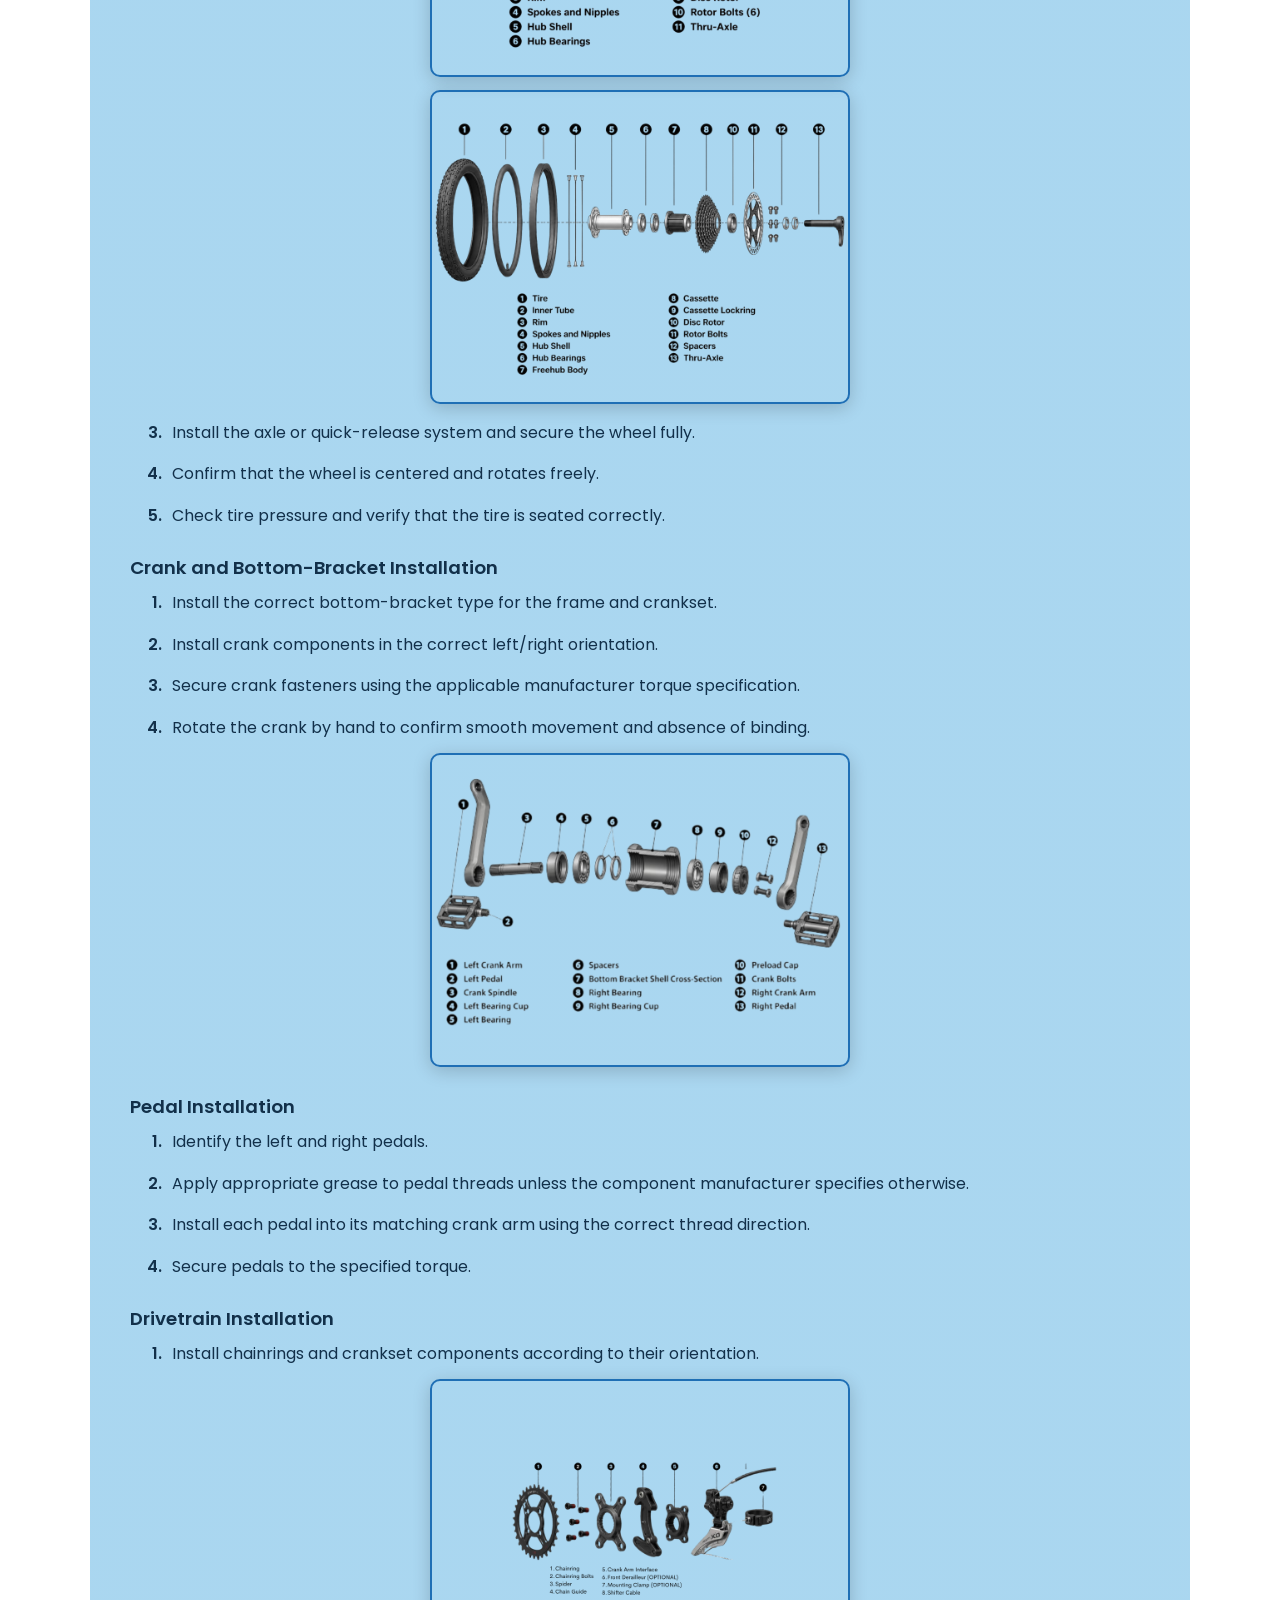
<file: guide.html>
<!DOCTYPE html>
<html lang="en">
<head>
  <meta charset="utf-8">
  <meta name="viewport" content="width=device-width, initial-scale=1">
  <meta name="theme-color" content="#12304a">
  <meta name="color-scheme" content="light">
  <meta name="description" content="The complete bicycle guide: technical description, accessories, warranties, hazard alerts, FAQs, definitions and references.">
  <link rel="icon" href="Images/Logo.png">
  <link rel="apple-touch-icon" href="Images/Logo.png">
  <link rel="preconnect" href="https://fonts.googleapis.com">
  <link rel="preconnect" href="https://fonts.gstatic.com" crossorigin>
  <link href="https://fonts.googleapis.com/css2?family=Poppins:wght@400;500;600&display=swap" rel="stylesheet">
  <link rel="stylesheet" href="style.css">
  <title>Guide</title>

 <style>
    .road-progress {
      display: none;
      position: fixed;
      top: 0;
      bottom: 0;
      right: 0;
      width: 56px;
      z-index: 100;
      pointer-events: none;
    }

    .road-track {
      position: absolute;
      top: 0;
      bottom: 0;
      right: 10px;
      width: 12px;
      background: #c9d3dc;
      box-shadow: -2px 0 6px rgba(0, 0, 0, 0.2);
    }

    .road-track::after {
      content: "";
      position: absolute;
      top: 0;
      bottom: 0;
      left: 50%;
      width: 2px;
      transform: translateX(-50%);
      background: repeating-linear-gradient(180deg, #fff 0 10px, transparent 10px 20px);
    }

    .road-fill {
      position: relative;
      z-index: 1;
      width: 100%;
      height: 17px;
      background-color: #7d5f42;
      background-image:
        radial-gradient(circle, #a0805a 1.5px, transparent 2px),
        radial-gradient(circle, #5c4430 1.5px, transparent 2px);
      background-size: 8px 8px, 11px 11px;
      background-position: 0 0, 4px 5px;
    }

    .road-fill::after {
      content: "";
      position: absolute;
      bottom: -2px;
      left: -12px;
      width: 14px;
      height: 14px;
      border-radius: 50%;
      background: rgba(160, 128, 90, 0.55);
      box-shadow:
        -8px -12px 0 -3px rgba(184, 149, 114, 0.45),
        -3px -24px 0 -4px rgba(139, 107, 74, 0.35);
      filter: blur(2px);
    }

      .road-bike {
      position: absolute;
      top: 0;
      right: 16px;
      z-index: 2;
      width: 34px;
      height: 34px;
      font-size: 28px;
      line-height: 34px;
      text-align: center;
      transform: rotate(-90deg);
      transition: transform 0.3s ease;
    }

    .road-progress.going-up .road-bike {
      transform: rotate(-90deg) scaleX(-1);
    }

    @media (prefers-reduced-motion: reduce) {
      .road-bike { transition: none; }
    }

    @keyframes road-fill {
      from { height: 17px; }
      to { height: calc(100% - 17px); }
    }

    @keyframes road-bike {
      from { top: 0; }
      to { top: calc(100% - 34px); }
    }

    @supports (animation-timeline: scroll()) {
      .road-progress {
        display: block;
      }
      .road-fill {
        animation: road-fill 1ms linear both;
        animation-timeline: scroll(root block);
      }
      .road-bike {
        animation: road-bike 1ms linear both;
        animation-timeline: scroll(root block);
      }
    }

    body.guide-page > h1,
body.guide-page > p {
  position: relative;
}

body.guide-page > h1::before,
body.guide-page > p::before {
  content: "";
  position: absolute;
  z-index: -1;
  top: 0;
  bottom: 0;
  left: 50%;
  width: 100vw;
  margin-left: -50vw;
  background-attachment: fixed;
  background-repeat: repeat;
}

body.guide-page > h1::before {
  top: -32px;
}

body.guide-page > h1:nth-of-type(1)::before,
body.guide-page > p:nth-of-type(1)::before {
  display: none;
}

body.guide-page > h1:nth-of-type(2)::before,
body.guide-page > p:nth-of-type(2)::before {
  background-color: #e8c27a;
  background-image:
    url("data:image/svg+xml,%3Csvg xmlns='http://www.w3.org/2000/svg' viewBox='0 0 100 140'%3E%3Cg fill='%23467d45'%3E%3Crect x='44' y='30' width='12' height='100' rx='6'/%3E%3Crect x='28' y='70' width='22' height='9' rx='4'/%3E%3Crect x='28' y='52' width='9' height='27' rx='4'/%3E%3Crect x='50' y='56' width='22' height='9' rx='4'/%3E%3Crect x='63' y='40' width='9' height='25' rx='4'/%3E%3C/g%3E%3C/svg%3E"),
    url("data:image/svg+xml,%3Csvg xmlns='http://www.w3.org/2000/svg' viewBox='0 0 120 40'%3E%3Cpath d='M0 28 Q30 8 60 28 T120 28' fill='none' stroke='%23d4a257' stroke-width='3'/%3E%3C/svg%3E");
  background-size: 130px 182px, 120px 40px;
  background-position: 30px 20px, 0 0;
}

body.guide-page > h1:nth-of-type(3)::before,
body.guide-page > p:nth-of-type(3)::before {
  background-color: #bcd7ea;
  background-image:
    url("data:image/svg+xml,%3Csvg xmlns='http://www.w3.org/2000/svg' viewBox='0 0 100 190'%3E%3Cg fill='%233b6a82'%3E%3Cpolygon points='50,4 78,50 22,50'/%3E%3Cpolygon points='50,28 86,84 14,84'/%3E%3Cpolygon points='50,56 94,120 6,120'/%3E%3Crect x='44' y='116' width='12' height='24'/%3E%3C/g%3E%3Cg fill='%23ffffff'%3E%3Cpolygon points='50,4 62,25 38,25'/%3E%3Cpolygon points='50,28 64,52 36,52'/%3E%3Cpolygon points='50,56 67,81 33,81'/%3E%3C/g%3E%3C/svg%3E"),
    url("data:image/svg+xml,%3Csvg xmlns='http://www.w3.org/2000/svg' viewBox='0 0 90 90'%3E%3Cg fill='%23ffffff' fill-opacity='.9'%3E%3Ccircle cx='10' cy='12' r='2.5'/%3E%3Ccircle cx='55' cy='30' r='2'/%3E%3Ccircle cx='30' cy='60' r='3'/%3E%3Ccircle cx='75' cy='75' r='2'/%3E%3Ccircle cx='80' cy='10' r='1.5'/%3E%3Ccircle cx='15' cy='80' r='1.5'/%3E%3C/g%3E%3C/svg%3E");
  background-size: 120px 228px, 90px 90px;
  background-position: 20px 10px, 0 0;
}

body.guide-page > h1:nth-of-type(4)::before,
body.guide-page > p:nth-of-type(4)::before {
  background-color: #8bc66a;
  background-image:
    url("data:image/svg+xml,%3Csvg xmlns='http://www.w3.org/2000/svg' viewBox='0 0 160 120'%3E%3Crect width='160' height='120' fill='%238bc66a'/%3E%3Crect width='60' height='120' fill='%234b4f55'/%3E%3Crect x='58' width='2' height='120' fill='%23f2c744'/%3E%3Crect x='29' y='8' width='3' height='30' fill='%23ffffff'/%3E%3Crect x='29' y='68' width='3' height='30' fill='%23ffffff'/%3E%3Ccircle cx='108' cy='30' r='14' fill='%234f9a45'/%3E%3Ccircle cx='122' cy='24' r='10' fill='%23458c3d'/%3E%3Crect x='135' y='78' width='4' height='26' fill='%23ffffff'/%3E%3Crect x='135' y='78' width='4' height='7' fill='%23d9382b'/%3E%3C/svg%3E");
  background-size: 160px 120px;
  background-position: 0 0;
}

body.guide-page > h1:nth-of-type(5)::before,
body.guide-page > p:nth-of-type(5)::before {
  background-color: #4fb0d6;
  background-image:
    url("data:image/svg+xml,%3Csvg xmlns='http://www.w3.org/2000/svg' viewBox='0 0 200 200'%3E%3Cpolygon points='60,130 130,130 118,148 72,148' fill='%238b5a2b'/%3E%3Crect x='94' y='70' width='3' height='60' fill='%23654321'/%3E%3Cpolygon points='98,72 98,126 124,126' fill='%23ffffff'/%3E%3Cpolygon points='92,82 92,126 70,126' fill='%23f1f5f9'/%3E%3C/svg%3E"),
    url("data:image/svg+xml,%3Csvg xmlns='http://www.w3.org/2000/svg' viewBox='0 0 120 40'%3E%3Cpath d='M0 20 Q15 8 30 20 T60 20 T90 20 T120 20' fill='none' stroke='%23ffffff' stroke-opacity='.55' stroke-width='3'/%3E%3C/svg%3E"),
    url("data:image/svg+xml,%3Csvg xmlns='http://www.w3.org/2000/svg' viewBox='0 0 120 40'%3E%3Cpath d='M0 20 Q15 8 30 20 T60 20 T90 20 T120 20' fill='none' stroke='%23ffffff' stroke-opacity='.35' stroke-width='2'/%3E%3C/svg%3E");
  background-size: 240px 240px, 120px 40px, 120px 40px;
  background-position: 20px 10px, 0 0, 60px 20px;
}

body.guide-page > h1:nth-of-type(6)::before,
body.guide-page > p:nth-of-type(6)::before {
  background-color: #1f5a3f;
  background-image:
    url("data:image/svg+xml,%3Csvg xmlns='http://www.w3.org/2000/svg' viewBox='0 0 100 190'%3E%3Crect x='46' y='70' width='8' height='60' fill='%235a3d26'/%3E%3Cg fill='%232d7a4f'%3E%3Ccircle cx='50' cy='45' r='30'/%3E%3Ccircle cx='30' cy='65' r='22'/%3E%3Ccircle cx='70' cy='65' r='22'/%3E%3C/g%3E%3C/svg%3E"),
    url("data:image/svg+xml,%3Csvg xmlns='http://www.w3.org/2000/svg' viewBox='0 0 100 190'%3E%3Crect x='46' y='70' width='8' height='60' fill='%234a3220'/%3E%3Cg fill='%23256b45'%3E%3Ccircle cx='50' cy='45' r='30'/%3E%3Ccircle cx='30' cy='65' r='22'/%3E%3Ccircle cx='70' cy='65' r='22'/%3E%3C/g%3E%3C/svg%3E");
  background-size: 120px 228px, 100px 190px;
  background-position: 0 0, 60px 110px;
}

body.guide-page > h1:nth-of-type(7)::before,
body.guide-page > p:nth-of-type(7)::before {
  background-color: #6b4a32;
  background-image:
    url("data:image/svg+xml,%3Csvg xmlns='http://www.w3.org/2000/svg' viewBox='0 0 140 140'%3E%3Cellipse cx='30' cy='30' rx='14' ry='9' fill='%238d8d8d'/%3E%3Cellipse cx='95' cy='70' rx='10' ry='7' fill='%23a3a3a3'/%3E%3Cellipse cx='50' cy='110' rx='12' ry='8' fill='%237a7a7a'/%3E%3Cg fill='%234d3524'%3E%3Ccircle cx='70' cy='20' r='3'/%3E%3Ccircle cx='120' cy='30' r='2'/%3E%3Ccircle cx='15' cy='80' r='3'/%3E%3Ccircle cx='80' cy='120' r='2'/%3E%3C/g%3E%3Cpolygon points='115,105 123,115 115,125 107,115' fill='%234fc3f7'/%3E%3C/svg%3E"),
    url("data:image/svg+xml,%3Csvg xmlns='http://www.w3.org/2000/svg' viewBox='0 0 260 120'%3E%3Cpath d='M0 60 Q65 40 130 60 T260 60' fill='none' stroke='%235a3c27' stroke-width='4'/%3E%3C/svg%3E");
  background-size: 140px 140px, 260px 120px;
  background-position: 0 0, 0 0;
}
body.guide-page > h1:nth-of-type(1)::before,
body.guide-page > p:nth-of-type(1)::before {
  display: block;
  background-color: #8cc3a6;
  background-image:
    url("data:image/svg+xml,%3Csvg xmlns='http://www.w3.org/2000/svg' viewBox='0 0 100 140'%3E%3Cg fill='%232f6b50'%3E%3Cpolygon points='50,4 78,50 22,50'/%3E%3Cpolygon points='50,28 86,84 14,84'/%3E%3Cpolygon points='50,56 94,120 6,120'/%3E%3Crect x='44' y='116' width='12' height='24'/%3E%3C/g%3E%3C/svg%3E"),
    url("data:image/svg+xml,%3Csvg xmlns='http://www.w3.org/2000/svg' viewBox='0 0 100 140'%3E%3Cg fill='%233f7d62'%3E%3Cpolygon points='50,4 78,50 22,50'/%3E%3Cpolygon points='50,28 86,84 14,84'/%3E%3Cpolygon points='50,56 94,120 6,120'/%3E%3Crect x='44' y='116' width='12' height='24'/%3E%3C/g%3E%3C/svg%3E");
  background-size: 110px 154px, 110px 154px;
  background-position: 0 0, 55px 77px;
}
  
  html {
  scroll-behavior: smooth;
}

body.guide-page > h1 {
  scroll-margin-top: 80px;
}

.section-nav {
  position: fixed;
  top: 0;
  left: 0;
  right: 0;
  z-index: 90;
  display: flex;
  justify-content: safe center;
  gap: 8px;
  padding: 10px 76px 10px 16px;
  background: rgba(18, 48, 74, 0.96);
  overflow-x: auto;
  white-space: nowrap;
  transform: translateY(-100%);
  visibility: hidden;
  transition: transform 0.3s ease, visibility 0.3s ease;
}

.section-nav.visible {
  transform: translateY(0);
  visibility: visible;
  box-shadow: 0 4px 14px rgba(0, 0, 0, 0.25);
}

.section-nav a {
  padding: 8px 16px;
  color: #fff;
  font-size: 0.9rem;
  font-weight: 500;
  text-decoration: none;
  border-radius: 999px;
  transition: background 0.2s ease, color 0.2s ease;
}

.section-nav a:hover,
.section-nav a:focus-visible {
  background: rgba(255, 255, 255, 0.2);
}

.section-nav a.active {
  background: #fff;
  color: #12304a;
  font-weight: 600;
}

.back-top {
  display: block;
  width: fit-content;
  margin: 0;
  padding: 8px 18px;
  background: #12304a;
  border: 2px solid #12304a;
  border-radius: 999px;
  color: #fff;
  font-size: 0.9rem;
  font-weight: 600;
  text-align: center;
  text-decoration: none;
  transition: background 0.2s ease, color 0.2s ease;
}

.back-top:hover,
.back-top:focus-visible {
  background: #fff;
  color: #12304a;
}

.back-links {
  display: flex;
  flex-wrap: wrap;
  justify-content: flex-end;
  gap: 12px;
  margin-top: 24px;
}

.road-progress {
  pointer-events: auto;
  touch-action: none;
  cursor: grab;
  user-select: none;
  -webkit-user-select: none;
}

.road-progress.dragging {
  cursor: grabbing;
}

.road-track {
  transition: width 0.2s ease;
}

.road-progress:hover .road-track,
.road-progress.dragging .road-track {
  width: 18px;
}

.road-progress:hover .road-bike,
.road-progress.dragging .road-bike {
  filter: drop-shadow(0 0 6px rgba(255, 255, 255, 0.95));
}

nav.section-nav {
  position: sticky;
  top: 0;
  transform: none;
  visibility: visible;
  box-shadow: 0 4px 14px rgba(0, 0, 0, 0.25);
}

:root {
  --guide-header-h: 216px;   
  --guide-nav-h: 64px;      
  --guide-footer-h: 90px;   
}

.guide-header {
  position: relative;
  min-height: var(--guide-header-h);
  z-index: 95; 
  display: flex;
  align-items: center;
  justify-content: center;
  background: #257dc8 url("Images/header.png") center / cover no-repeat;
}

.guide-header .site-header {
  width: 100%;
  padding: 10px 76px;
}

.guide-header .logo-png {
  width: 240px;
}

.guide-footer {
  height: var(--guide-footer-h);
  background: url("Images/footer.png") left bottom / auto calc(var(--guide-footer-h) / 0.44) repeat-x;
}

body.guide-page > h1 {
  scroll-margin-top: calc(var(--guide-nav-h) + 16px);
}

@media (max-width: 600px) {
  :root {
    --guide-header-h: 210px;
    --guide-footer-h: 64px;
  }
  .guide-header .site-header {
    padding: 10px 48px;
  }
  .guide-header .logo-png {
    width: 160px;
  }
}

body.guide-page > h1:nth-of-type(1)::before,
body.guide-page > p:nth-of-type(1)::before {
  background: url("Images/Cards/1.png") center / cover no-repeat fixed;
}
body.guide-page > h1:nth-of-type(2)::before,
body.guide-page > p:nth-of-type(2)::before {
  background: url("Images/Cards/2.png") center / cover no-repeat fixed;
}
body.guide-page > h1:nth-of-type(3)::before,
body.guide-page > p:nth-of-type(3)::before {
  background: url("Images/Cards/3.png") center / cover no-repeat fixed;
}
body.guide-page > h1:nth-of-type(4)::before,
body.guide-page > p:nth-of-type(4)::before {
  background: url("Images/Cards/4.png") center / cover no-repeat fixed;
}
body.guide-page > h1:nth-of-type(5)::before,
body.guide-page > p:nth-of-type(5)::before {
  background: url("Images/Cards/5.png") center / cover no-repeat fixed;
}
body.guide-page > h1:nth-of-type(6)::before,
body.guide-page > p:nth-of-type(6)::before {
  background: url("Images/Cards/6.png") center / cover no-repeat fixed;
}
body.guide-page > h1:nth-of-type(7)::before,
body.guide-page > p:nth-of-type(7)::before {
  background: url("Images/Cards/3.png") center / cover no-repeat fixed;
}

body.guide-page > :is(h1, p):nth-of-type(1) { background: linear-gradient(135deg, rgba(158, 209, 238, 0.88), rgba(158, 209, 238, 0.88)); }
body.guide-page > :is(h1, p):nth-of-type(2) { background: linear-gradient(135deg, rgba(255, 227, 224, 0.88), rgba(255, 201, 194, 0.88)); }
body.guide-page > :is(h1, p):nth-of-type(3) { background: linear-gradient(135deg, rgba(232, 228, 255, 0.88), rgba(210, 203, 255, 0.88)); }
body.guide-page > :is(h1, p):nth-of-type(4) { background: linear-gradient(135deg, rgba(220, 236, 255, 0.88), rgba(188, 217, 255, 0.88)); }
body.guide-page > :is(h1, p):nth-of-type(5) { background: linear-gradient(135deg, rgba(224, 245, 220, 0.88), rgba(196, 234, 188, 0.88)); }
body.guide-page > :is(h1, p):nth-of-type(6) { background: linear-gradient(135deg, rgba(255, 240, 214, 0.88), rgba(255, 224, 168, 0.88)); }
body.guide-page > :is(h1, p):nth-of-type(7) { background: linear-gradient(135deg, rgba(232, 228, 255, 0.88), rgba(210, 203, 255, 0.88)); }
body.guide-page > h1::before {
  top: -34px;
  bottom: -2px;
}
body.guide-page > p::before {
  top: -2px;
  bottom: -2px;
}

body.guide-page > h1:nth-of-type(1)::before {
  top: -90px;
}

body.guide-page > p:nth-of-type(7)::before {
  bottom: calc(-1 * var(--guide-footer-h));
}
body.guide-page > p {
  display: flow-root;
}
  
 @media (max-width: 600px) {
      body.guide-page > h1,
      body.guide-page > p {
        padding-left: 18px;
        padding-right: 18px;
      }
      body.guide-page > h1 {
        padding-top: 28px;
        font-size: 1.5rem;
        line-height: 1.25;
      }
      body.guide-page > p {
        padding-bottom: 28px;
        text-align: left;
      }

      .section-nav {
        padding: 8px 44px 8px 10px;
        gap: 6px;
        scrollbar-width: none;
        overscroll-behavior-x: contain;
      }
      .section-nav::-webkit-scrollbar { display: none; }
      .section-nav a { padding: 10px 14px; font-size: 0.85rem; }

      .back-top { padding: 12px 20px; }

      .road-progress { width: 36px; }
      .road-track { right: 6px; width: 10px; }
      .road-progress:hover .road-track,
      .road-progress.dragging .road-track { width: 14px; }
      .road-bike {
        right: 2px;
        width: 28px;
        height: 28px;
        font-size: 22px;
        line-height: 28px;
      }
    }

    @supports (-webkit-touch-callout: none) {
      body.guide-page > :is(h1, p):nth-of-type(n)::before {
        display: none;
      }
    }
  </style>

</head>
<body class="guide-page">

<div class="road-progress" id="roadProgress" aria-hidden="true">
    <div class="road-track"><div class="road-fill"></div></div>
    <span class="road-bike">🚲</span>
  </div>

  <div class="guide-header">
    <header class="site-header">
      <a href="index.html" class="logo-link">
        <img class="logo-png" src="Images/Logo.png" alt="Home">
      </a>
      <nav class="nav-links">
        <a href="about.html" class="nav-btn">About Us</a>
      </nav>
    </header>
  </div>
   <nav class="section-nav" aria-label="Section navigation">
    <a href="#technical-description">Technical Description</a>
    <a href="#accessories">Accessories</a>
    <a href="#warranties">Warranties</a>
    <a href="#hazard-alerts">Hazard Alerts</a>
    <a href="#faqs">FAQ's</a>
    <a href="#definitions-of-terminology">Definitions of Terminology</a>
    <a href="#reference">Reference</a>
  </nav>

 <div class="card-grid" aria-hidden="true"></div>

 <h1 id="technical-description">Technical Description</h1>
<p>
<span class="g-para">The product is a conventional human-powered bicycle consisting of a rigid structural frame, front-fork steering system, two wheel assemblies, pedal-operated drivetrain, braking system, saddle, and associated fasteners and hardware.</span>
<span class="g-sub">General Physical Description</span>
<span class="g-table" role="table">
<span class="g-row" role="row"><span class="g-th" role="columnheader">Feature</span><span class="g-th" role="columnheader">General Description</span></span>
<span class="g-row" role="row"><span class="g-td" role="cell">Vehicle type</span><span class="g-td" role="cell">Two-wheeled, single-rider bicycle</span></span>
<span class="g-row" role="row"><span class="g-td" role="cell">Propulsion</span><span class="g-td" role="cell">Human-powered pedal and chain drive</span></span>
<span class="g-row" role="row"><span class="g-td" role="cell">Steering</span><span class="g-td" role="cell">Front fork and handlebar controlled</span></span>
<span class="g-row" role="row"><span class="g-td" role="cell">Drive wheel</span><span class="g-td" role="cell">Rear wheel</span></span>
<span class="g-row" role="row"><span class="g-td" role="cell">Braking</span><span class="g-td" role="cell">Rim brake or disc brake, depending on configuration</span></span>
<span class="g-row" role="row"><span class="g-td" role="cell">Frame configuration</span><span class="g-td" role="cell">Generally rigid diamond-style frame</span></span>
<span class="g-row" role="row"><span class="g-td" role="cell">Primary use</span><span class="g-td" role="cell">Transportation, recreation, exercise, and general road use</span></span>
<span class="g-row" role="row"><span class="g-td" role="cell">Terrain</span><span class="g-td" role="cell">Paved roads and compatible light terrain</span></span>
</span>
<span class="g-sub">General Dimensions and Size</span>
<span class="g-table" role="table">
<span class="g-row" role="row"><span class="g-th" role="columnheader">Dimension</span><span class="g-th" role="columnheader">Typical General Range</span></span>
<span class="g-row" role="row"><span class="g-td" role="cell">Overall length</span><span class="g-td" role="cell">1,700–1,800 mm</span></span>
<span class="g-row" role="row"><span class="g-td" role="cell">Overall height</span><span class="g-td" role="cell">950–1,100 mm</span></span>
<span class="g-row" role="row"><span class="g-td" role="cell">Overall width</span><span class="g-td" role="cell">600–750 mm (set by the handlebar width)</span></span>
<span class="g-row" role="row"><span class="g-td" role="cell">Wheel diameter</span><span class="g-td" role="cell">26–29 in / approximately 660–737 mm</span></span>
<span class="g-row" role="row"><span class="g-td" role="cell">Tire width</span><span class="g-td" role="cell">35–60 mm</span></span>
<span class="g-row" role="row"><span class="g-td" role="cell">Wheelbase</span><span class="g-td" role="cell">1,000–1,100 mm</span></span>
<span class="g-row" role="row"><span class="g-td" role="cell">Crank arm length</span><span class="g-td" role="cell">165–175 mm</span></span>
<span class="g-row" role="row"><span class="g-td" role="cell">Handlebar width</span><span class="g-td" role="cell">600–750 mm</span></span>
<span class="g-row" role="row"><span class="g-td" role="cell">Seatpost diameter</span><span class="g-td" role="cell">27.2–31.6 mm</span></span>
<span class="g-row" role="row"><span class="g-td" role="cell">Ground clearance</span><span class="g-td" role="cell">70–120 mm</span></span>
<span class="g-row" role="row"><span class="g-td" role="cell">Frame size</span><span class="g-td" role="cell">Approximately 450–560 mm</span></span>
<span class="g-row" role="row"><span class="g-td" role="cell">Frame size is measured</span><span class="g-td" role="cell">From the center of the bottom bracket to the top of the seat tube</span></span>
<span class="g-row" role="row"><span class="g-td" role="cell">Weight of bicycle</span><span class="g-td" role="cell">10–16 kg</span></span>
<span class="g-row" role="row"><span class="g-td" role="cell">Standover height</span><span class="g-td" role="cell">740–900 mm (top tube height above ground)</span></span>
<span class="g-row" role="row"><span class="g-td" role="cell">Saddle height range</span><span class="g-td" role="cell">700–1,000 mm (ground to top of saddle)</span></span>
<span class="g-row" role="row"><span class="g-td" role="cell">Bottom-bracket height</span><span class="g-td" role="cell">260–300 mm above ground</span></span>
<span class="g-row" role="row"><span class="g-td" role="cell">Bottom-bracket drop</span><span class="g-td" role="cell">55–80 mm below the wheel-axle centerline</span></span>
<span class="g-row" role="row"><span class="g-td" role="cell">Chainstay length</span><span class="g-td" role="cell">420–460 mm</span></span>
<span class="g-row" role="row"><span class="g-td" role="cell">Head-tube angle</span><span class="g-td" role="cell">65°–73°, depending on bicycle type</span></span>
<span class="g-row" role="row"><span class="g-td" role="cell">Seat-tube angle</span><span class="g-td" role="cell">71°–75°</span></span>
<span class="g-row" role="row"><span class="g-td" role="cell">Fork offset (rake)</span><span class="g-td" role="cell">40–50 mm</span></span>
<span class="g-row" role="row"><span class="g-td" role="cell">Front hub width (axle spacing)</span><span class="g-td" role="cell">100 mm</span></span>
<span class="g-row" role="row"><span class="g-td" role="cell">Rear hub width (axle spacing)</span><span class="g-td" role="cell">130–142 mm</span></span>
</span>
<span class="g-note">Note: Actual dimensions vary according to bicycle type, frame size, wheel size, component selection, and manufacturer design.</span>
<span class="g-sub">Shape and Geometric Configuration</span>
<span class="g-para">The bike frame uses a front triangle and rear triangle. The front triangle consists of the head tube, top tube, down tube, seat tube, and bottom-bracket region. The rear triangle consists primarily of the chainstays and seatstays extending toward the rear axle.</span>
<span class="g-list" role="list">
<span class="g-item" role="listitem">The head tube supports the steering and headset assembly.</span>
<span class="g-item" role="listitem">The top tube and down tube connect the head tube to the seat-tube region.</span>
<span class="g-item" role="listitem">The seat tube supports the seatpost and saddle.</span>
<span class="g-item" role="listitem">The bottom-bracket shell supports the crank and bottom-bracket assembly.</span>
<span class="g-item" role="listitem">The chainstays and seatstays locate and support the rear wheel.</span>
<span class="g-item" role="listitem">The fork supports the front wheel and provides steering.</span>
</span>
<span class="g-sub">Frame Specifications and Construction</span>
<span class="g-table" role="table">
<span class="g-row" role="row"><span class="g-th" role="columnheader">Frame Element</span><span class="g-th" role="columnheader">Function</span></span>
<span class="g-row" role="row"><span class="g-td" role="cell">Head tube</span><span class="g-td" role="cell">Supports headset, steerer, and front steering assembly</span></span>
<span class="g-row" role="row"><span class="g-td" role="cell">Top tube</span><span class="g-td" role="cell">Structural connection between head tube and seat-tube region</span></span>
<span class="g-row" role="row"><span class="g-td" role="cell">Down tube</span><span class="g-td" role="cell">Major structural member connecting head tube to bottom-bracket region</span></span>
<span class="g-row" role="row"><span class="g-td" role="cell">Seat tube</span><span class="g-td" role="cell">Supports seatpost and connects the frame to the bottom-bracket area</span></span>
<span class="g-row" role="row"><span class="g-td" role="cell">Chainstays</span><span class="g-td" role="cell">Transfer loads between bottom-bracket region and rear axle</span></span>
<span class="g-row" role="row"><span class="g-td" role="cell">Seatstays</span><span class="g-td" role="cell">Support the rear triangle and rear axle region</span></span>
<span class="g-row" role="row"><span class="g-td" role="cell">Bottom-bracket shell</span><span class="g-td" role="cell">Mounting structure for the bottom-bracket assembly</span></span>
</span>
<span class="g-para">Common frame materials include aluminum, carbon fiber, steel, and titanium. The actual material and construction may vary.</span>
<span class="g-sub">Materials of Construction</span>
<span class="g-table" role="table">
<span class="g-row" role="row"><span class="g-th" role="columnheader">Component</span><span class="g-th" role="columnheader">Materials</span></span>
<span class="g-row" role="row"><span class="g-td" role="cell">Frame</span><span class="g-td" role="cell">Aluminum</span></span>
<span class="g-row" role="row"><span class="g-td" role="cell">Fork</span><span class="g-td" role="cell">Aluminum</span></span>
<span class="g-row" role="row"><span class="g-td" role="cell">Handlebar / stem</span><span class="g-td" role="cell">Aluminum</span></span>
<span class="g-row" role="row"><span class="g-td" role="cell">Rims</span><span class="g-td" role="cell">Aluminum</span></span>
<span class="g-row" role="row"><span class="g-td" role="cell">Spokes</span><span class="g-td" role="cell">Stainless steel</span></span>
<span class="g-row" role="row"><span class="g-td" role="cell">Hub</span><span class="g-td" role="cell">Aluminum body with steel axle/bearings</span></span>
<span class="g-row" role="row"><span class="g-td" role="cell">Crank</span><span class="g-td" role="cell">Aluminum</span></span>
<span class="g-row" role="row"><span class="g-td" role="cell">Chain / sprockets</span><span class="g-td" role="cell">Hardened alloy steel</span></span>
<span class="g-row" role="row"><span class="g-td" role="cell">Brake rotor</span><span class="g-td" role="cell">Stainless steel</span></span>
<span class="g-row" role="row"><span class="g-td" role="cell">Brake caliper</span><span class="g-td" role="cell">Aluminum</span></span>
<span class="g-row" role="row"><span class="g-td" role="cell">Brake pads</span><span class="g-td" role="cell">Friction compound</span></span>
<span class="g-row" role="row"><span class="g-td" role="cell">Seatpost</span><span class="g-td" role="cell">Aluminum</span></span>
<span class="g-row" role="row"><span class="g-td" role="cell">Saddle rails</span><span class="g-td" role="cell">Steel</span></span>
<span class="g-row" role="row"><span class="g-td" role="cell">Saddle cover</span><span class="g-td" role="cell">Synthetic leather</span></span>
<span class="g-row" role="row"><span class="g-td" role="cell">Tire</span><span class="g-td" role="cell">Rubber with textile casing</span></span>
<span class="g-row" role="row"><span class="g-td" role="cell">Inner tube</span><span class="g-td" role="cell">Synthetic rubber</span></span>
<span class="g-row" role="row"><span class="g-td" role="cell">Pedals</span><span class="g-td" role="cell">Aluminum body with steel axle</span></span>
<span class="g-row" role="row"><span class="g-td" role="cell">Headset bearings and cups</span><span class="g-td" role="cell">Steel</span></span>
<span class="g-row" role="row"><span class="g-td" role="cell">Bottom-bracket cups and bearings</span><span class="g-td" role="cell">Aluminum</span></span>
<span class="g-row" role="row"><span class="g-td" role="cell">Chainrings</span><span class="g-td" role="cell">Aluminum alloy</span></span>
<span class="g-row" role="row"><span class="g-td" role="cell">Rim tape and valve</span><span class="g-td" role="cell">Rubber rim tape</span></span>
<span class="g-row" role="row"><span class="g-td" role="cell">Spoke nipples</span><span class="g-td" role="cell">Aluminum alloy</span></span>
<span class="g-row" role="row"><span class="g-td" role="cell">Derailleurs</span><span class="g-td" role="cell">Aluminum body</span></span>
<span class="g-row" role="row"><span class="g-td" role="cell">Shifters and brake levers</span><span class="g-td" role="cell">Aluminum</span></span>
<span class="g-row" role="row"><span class="g-td" role="cell">Cable inner wires</span><span class="g-td" role="cell">Stainless</span></span>
<span class="g-row" role="row"><span class="g-td" role="cell">Cable housing</span><span class="g-td" role="cell">Steel coil</span></span>
<span class="g-row" role="row"><span class="g-td" role="cell">Hydraulic hose</span><span class="g-td" role="cell">Braided reinforced polymer</span></span>
<span class="g-row" role="row"><span class="g-td" role="cell">Brake fluid (hydraulic discs)</span><span class="g-td" role="cell">DOT 4/5.1 glycol fluid</span></span>
<span class="g-row" role="row"><span class="g-td" role="cell">Grips / handlebar tape</span><span class="g-td" role="cell">Rubber</span></span>
<span class="g-row" role="row"><span class="g-td" role="cell">Reflectors</span><span class="g-td" role="cell">Acrylic</span></span>
<span class="g-row" role="row"><span class="g-td" role="cell">Lights</span><span class="g-td" role="cell">Aluminum housing with rechargeable lithium-ion cell</span></span>
<span class="g-row" role="row"><span class="g-td" role="cell">Kickstand, fenders, rack</span><span class="g-td" role="cell">Aluminum</span></span>
<span class="g-row" role="row"><span class="g-td" role="cell">Fasteners</span><span class="g-td" role="cell">Alloy steel</span></span>
</span>
<span class="g-sub g-major">General Specifications</span>
<span class="g-note">Note: All sizes, materials and torque values in this manual are typical references for a general adult bicycle. The marking on the actual component, or the component maker's instructions, always takes priority.</span>
<span class="g-sub">Front Fork, Headset, Handlebar, and Stem</span>
<span class="g-para">The steering assembly consists of the front fork, steerer, headset bearings and retention components, stem, handlebar, and grips or handlebar tape. The headset allows the fork and handlebar to rotate smoothly within the frame.</span>
<span class="g-table" role="table">
<span class="g-row" role="row"><span class="g-th" role="columnheader">Component</span><span class="g-th" role="columnheader">General Specification / Description</span></span>
<span class="g-row" role="row"><span class="g-td" role="cell">Handlebar width</span><span class="g-td" role="cell">Approximately 600–750 mm</span></span>
<span class="g-row" role="row"><span class="g-td" role="cell">Common stem clamp diameter</span><span class="g-td" role="cell">31.8 mm</span></span>
<span class="g-row" role="row"><span class="g-td" role="cell">Typical stem length</span><span class="g-td" role="cell">60–120 mm</span></span>
<span class="g-row" role="row"><span class="g-td" role="cell">Headset</span><span class="g-td" role="cell">Upper/lower bearings, seals, compression/retention components, spacers, and top cap</span></span>
</span>
<span class="g-sub">Wheel, Hub, Axle, Rim, and Spoke Specifications</span>
<span class="g-para">Each wheel assembly consists of a hub, axle, bearings, spokes, rim, tire, and either an inner tube or a tubeless system.</span>
<span class="g-table" role="table">
<span class="g-row" role="row"><span class="g-th" role="columnheader">Wheel Feature</span><span class="g-th" role="columnheader">General Information</span></span>
<span class="g-row" role="row"><span class="g-td" role="cell">Common wheel sizes</span><span class="g-td" role="cell">26, 27.5, 28, and 29 in</span></span>
<span class="g-row" role="row"><span class="g-td" role="cell">Hub</span><span class="g-td" role="cell">Supports axle, bearings, and wheel rotation</span></span>
<span class="g-row" role="row"><span class="g-td" role="cell">Spokes</span><span class="g-td" role="cell">Connect hub to rim and maintain wheel structure</span></span>
<span class="g-row" role="row"><span class="g-td" role="cell">Rim</span><span class="g-td" role="cell">Supports tire and interfaces with spokes</span></span>
<span class="g-row" role="row"><span class="g-td" role="cell">Tire system</span><span class="g-td" role="cell">Inner tube or tubeless, depending on design</span></span>
</span>
<span class="g-sub">Tires and Recommended Tire Pressure</span>
<span class="g-para">The general specification provides a recommended starting pressure range of 45–60 PSI. A general reference is approximately 45–55 PSI for the front tire and 50–60 PSI for the rear tire.</span>
<span class="g-table" role="table">
<span class="g-row" role="row"><span class="g-th" role="columnheader">Tire Position</span><span class="g-th" role="columnheader">Recommended Starting Pressure</span></span>
<span class="g-row" role="row"><span class="g-td" role="cell">Overall starting range</span><span class="g-td" role="cell">45–60 PSI</span></span>
<span class="g-row" role="row"><span class="g-td" role="cell">Front tire</span><span class="g-td" role="cell">Approximately 45–55 PSI</span></span>
<span class="g-row" role="row"><span class="g-td" role="cell">Rear tire</span><span class="g-td" role="cell">Approximately 50–60 PSI</span></span>
</span>
<span class="g-note">Note: These values are starting references only. Actual tire pressure must be adjusted according to tire width, rider mass, cargo/load, terrain, riding conditions, and the tire manufacturer's stated pressure range. The tire sidewall/manufacturer maximum must not be exceeded.</span>
<span class="g-para">EXAMPLE: A 75 kg rider on 38 mm tires might start at about 50 PSI front and 55 PSI rear, then adjust in 2–3 PSI steps. A heavier rider or a loaded rack needs more pressure on the rear tire.</span>
<span class="g-table" role="table">
<span class="g-row" role="row"><span class="g-th" role="columnheader">Example Condition</span><span class="g-th" role="columnheader">Starting Reference</span></span>
<span class="g-row" role="row"><span class="g-td" role="cell">Rider mass</span><span class="g-td" role="cell">75 kg</span></span>
<span class="g-row" role="row"><span class="g-td" role="cell">Tire width</span><span class="g-td" role="cell">38 mm</span></span>
<span class="g-row" role="row"><span class="g-td" role="cell">Front tire starting pressure</span><span class="g-td" role="cell">About 50 PSI</span></span>
<span class="g-row" role="row"><span class="g-td" role="cell">Rear tire starting pressure</span><span class="g-td" role="cell">About 55 PSI</span></span>
<span class="g-row" role="row"><span class="g-td" role="cell">Adjustment step</span><span class="g-td" role="cell">2–3 PSI</span></span>
<span class="g-row" role="row"><span class="g-td" role="cell">Heavier rider or loaded rack</span><span class="g-td" role="cell">Needs more pressure on the rear tire</span></span>
</span>
<span class="g-sub">Drivetrain Specifications</span>
<span class="g-para">The drivetrain transfers rider input from the pedals to the rear wheel through the crankset, chainring, chain, rear sprocket or cassette, and rear hub.</span>
<span class="g-para">Power path: Rider → Pedals → Crankset → Chainring → Chain → Rear Sprocket/Cassette → Rear Hub → Rear Wheel.</span>
<span class="g-table" role="table">
<span class="g-row" role="row"><span class="g-th" role="columnheader">Component</span><span class="g-th" role="columnheader">General Description</span></span>
<span class="g-row" role="row"><span class="g-td" role="cell">Pedals</span><span class="g-td" role="cell">Provide the rider interface for applying force</span></span>
<span class="g-row" role="row"><span class="g-td" role="cell">Crank arms</span><span class="g-td" role="cell">Transmit pedal force to the chainrings</span></span>
<span class="g-row" role="row"><span class="g-td" role="cell">Chainrings</span><span class="g-td" role="cell">Transfer crank rotation to the chain</span></span>
<span class="g-row" role="row"><span class="g-td" role="cell">Bottom bracket</span><span class="g-td" role="cell">Supports crank rotation within the frame</span></span>
<span class="g-row" role="row"><span class="g-td" role="cell">Chain</span><span class="g-td" role="cell">Transfers rotational force to the rear sprocket</span></span>
<span class="g-row" role="row"><span class="g-td" role="cell">Rear sprocket/cassette</span><span class="g-td" role="cell">Transfers chain force to the rear hub</span></span>
</span>
<span class="g-sub">Gear-Shifting System</span>
<span class="g-para">Where equipped with multiple gears, the shifting system may use shift levers, cables and housing, front and/or rear derailleurs, and multiple sprockets. Conventional mechanical shifting uses cable tension to move the derailleur.</span>
<span class="g-para">Typical rear cassette/freewheel configurations may contain approximately 7–12 sprockets.</span>
<span class="g-sub">Braking System</span>
<span class="g-para">The bicycle may use rim brakes or disc brakes. Disc brakes may be mechanical or hydraulic. The braking system converts lever input into friction at the rim or brake rotor.</span>
<span class="g-para">Brake path: Brake Lever → Cable/Hydraulic System → Caliper → Pad → Rim/Rotor → Wheel.</span>
<span class="g-table" role="table">
<span class="g-row" role="row"><span class="g-th" role="columnheader">Brake Type</span><span class="g-th" role="columnheader">Main Components</span></span>
<span class="g-row" role="row"><span class="g-td" role="cell">Rim brake</span><span class="g-td" role="cell">Brake lever, cable/housing, caliper, brake arms, pads, and rim braking surface</span></span>
<span class="g-row" role="row"><span class="g-td" role="cell">Mechanical disc</span><span class="g-td" role="cell">Brake lever, cable/housing, caliper, pads, rotor, and rotor fasteners</span></span>
<span class="g-row" role="row"><span class="g-td" role="cell">Hydraulic disc</span><span class="g-td" role="cell">Brake lever/master cylinder, hydraulic hose, caliper, pads, rotor, and fittings</span></span>
</span>
<span class="g-sub">Saddle and Seatpost</span>
<span class="g-table" role="table">
<span class="g-row" role="row"><span class="g-th" role="columnheader">Component</span><span class="g-th" role="columnheader">General Information</span></span>
<span class="g-row" role="row"><span class="g-td" role="cell">Seatpost diameters</span><span class="g-td" role="cell">27.2, 30.9, and 31.6 mm are common sizes</span></span>
<span class="g-row" role="row"><span class="g-td" role="cell">Saddle</span><span class="g-td" role="cell">Cover, padding, shell, rails, and rail clamp</span></span>
<span class="g-row" role="row"><span class="g-td" role="cell">Seatpost clamp</span><span class="g-td" role="cell">Secures the seatpost to the frame</span></span>
</span>
<span class="g-note">Note: Actual seatpost diameter must match the frame's specified seat-tube interface.</span>
<span class="g-sub">Capacity and Functional Capability</span>
<span class="g-para">The bicycle is intended for a single rider. Total load includes the rider, bicycle, accessories, and cargo. A typical adult-bicycle reference may fall around 100–125 kg total load, but the actual permitted capacity is manufacturer- and model-specific and must be verified before use.</span>
<span class="g-list" role="list">
<span class="g-item" role="listitem">Provides human-powered propulsion.</span>
<span class="g-item" role="listitem">Provides directional control through the handlebar and front fork.</span>
<span class="g-item" role="listitem">Provides speed reduction and stopping through the braking system.</span>
<span class="g-item" role="listitem">Provides gear selection where a multi-speed drivetrain is installed.</span>
</span>
<span class="g-sub">Fasteners and Retention Components</span>
<span class="g-para">Important fastening locations include the stem clamp, handlebar clamp, seatpost clamp, brake mounting bolts, rotor bolts or lockring, crank fasteners, axle hardware, and derailleur mounting hardware. Exact fastener sizes, thread specifications, and torque values are model-specific and must be verified against the applicable component instructions.</span>
<span class="g-sub">Bike Components in Groups</span>
<span class="g-table" role="table">
<span class="g-row" role="row"><span class="g-th" role="columnheader">Group</span><span class="g-th" role="columnheader">Assembly</span><span class="g-th" role="columnheader">Primary Parts / CAD Content</span></span>
<span class="g-row" role="row"><span class="g-td" role="cell">01</span><span class="g-td" role="cell">Frame Assembly</span><span class="g-td" role="cell">Frame, head tube, top tube, down tube, seat tube, chainstays, seatstays, bottom-bracket shell, frame hardware</span></span>
<span class="g-row" role="row"><span class="g-td" role="cell">02</span><span class="g-td" role="cell">Front Fork Assembly</span><span class="g-td" role="cell">Fork blades, fork crown, steerer, dropout/axle interfaces, fork hardware</span></span>
<span class="g-row" role="row"><span class="g-td" role="cell">03</span><span class="g-td" role="cell">Headset &amp; Steering Assembly</span><span class="g-td" role="cell">Upper/lower bearings, cups or bearing seats, seals, compression ring, spacers, top cap, retention hardware</span></span>
<span class="g-row" role="row"><span class="g-td" role="cell">04</span><span class="g-td" role="cell">Handlebar &amp; Stem Assembly</span><span class="g-td" role="cell">Stem, handlebar, clamp hardware, grips/tape, plugs</span></span>
<span class="g-row" role="row"><span class="g-td" role="cell">05</span><span class="g-td" role="cell">Front Wheel Assembly</span><span class="g-td" role="cell">Front hub, axle, bearings, spokes, rim, tire, tube/tubeless components</span></span>
<span class="g-row" role="row"><span class="g-td" role="cell">06</span><span class="g-td" role="cell">Rear Wheel Assembly</span><span class="g-td" role="cell">Rear hub, axle, bearings, spokes, rim, tire, tube/tubeless components</span></span>
<span class="g-row" role="row"><span class="g-td" role="cell">07</span><span class="g-td" role="cell">Crank &amp; Bottom Bracket Assembly</span><span class="g-td" role="cell">Bottom bracket, spindle, crank arms, crank fasteners</span></span>
<span class="g-row" role="row"><span class="g-td" role="cell">08</span><span class="g-td" role="cell">Pedal Assembly</span><span class="g-td" role="cell">Left pedal, right pedal, pedal axles, pedal bearings/body</span></span>
<span class="g-row" role="row"><span class="g-td" role="cell">09</span><span class="g-td" role="cell">Front Drivetrain Assembly</span><span class="g-td" role="cell">Crankset, chainrings, chainring bolts or direct-mount interface</span></span>
<span class="g-row" role="row"><span class="g-td" role="cell">10</span><span class="g-td" role="cell">Rear Drivetrain Assembly</span><span class="g-td" role="cell">Cassette/freewheel, rear hub drive interface, lockring or retaining hardware</span></span>
<span class="g-row" role="row"><span class="g-td" role="cell">11</span><span class="g-td" role="cell">Shifting System</span><span class="g-td" role="cell">Shift levers, cables, housing, front/rear derailleur, adjustment hardware</span></span>
<span class="g-row" role="row"><span class="g-td" role="cell">12</span><span class="g-td" role="cell">Front Brake Assembly</span><span class="g-td" role="cell">Front lever/control, cable or hose, caliper, pads, mounting hardware, rotor/rim interface</span></span>
<span class="g-row" role="row"><span class="g-td" role="cell">13</span><span class="g-td" role="cell">Rear Brake Assembly</span><span class="g-td" role="cell">Rear lever/control, cable or hose, caliper, pads, mounting hardware, rotor/rim interface</span></span>
<span class="g-row" role="row"><span class="g-td" role="cell">14</span><span class="g-td" role="cell">Saddle &amp; Seatpost Assembly</span><span class="g-td" role="cell">Saddle, rails, seatpost, saddle clamp, seatpost clamp</span></span>
<span class="g-row" role="row"><span class="g-td" role="cell">15</span><span class="g-td" role="cell">Suspension Assembly (where applicable)</span><span class="g-td" role="cell">Suspension fork or other bicycle suspension components and adjustment hardware</span></span>
<span class="g-row" role="row"><span class="g-td" role="cell">16</span><span class="g-td" role="cell">Accessories &amp; Mounting Components</span><span class="g-td" role="cell">Bottle cage, reflectors, rack/fender mounts, kickstand, and other model-specific accessories</span></span>
<span class="g-row" role="row"><span class="g-td" role="cell">17</span><span class="g-td" role="cell">General Fasteners &amp; Retention Hardware</span><span class="g-td" role="cell">Bolts, nuts, washers, spacers, clips, lockrings, retaining hardware</span></span>
<span class="g-row" role="row"><span class="g-td" role="cell">18</span><span class="g-td" role="cell">Complete Bicycle Assembly</span><span class="g-td" role="cell">Integrated final assembly of all installed groups</span></span>
</span>
<span class="g-sub">List of Materials</span>
<span class="g-scroll">
<span class="g-table" role="table">
<span class="g-row" role="row"><span class="g-th" role="columnheader">Item No.</span><span class="g-th" role="columnheader">Group-Part No.</span><span class="g-th" role="columnheader">Part Name</span><span class="g-th" role="columnheader">Quantity</span><span class="g-th" role="columnheader">Specification / Size</span><span class="g-th" role="columnheader">Notes</span></span>
<span class="g-row" role="row"><span class="g-td" role="cell">1</span><span class="g-td" role="cell">01-01</span><span class="g-td" role="cell">Frame</span><span class="g-td" role="cell">1</span><span class="g-td" role="cell">Model-specific ; 450–560 mm; head tube for 1-1/8 in steerer</span><span class="g-td" role="cell">Main structural assembly</span></span>
<span class="g-row" role="row"><span class="g-td" role="cell">2</span><span class="g-td" role="cell">01-02</span><span class="g-td" role="cell">Rear dropout / derailleur hanger</span><span class="g-td" role="cell">1</span><span class="g-td" role="cell">Replaceable hanger; model-specific</span><span class="g-td" role="cell">Mounts rear derailleur</span></span>
<span class="g-row" role="row"><span class="g-td" role="cell">3</span><span class="g-td" role="cell">01-03</span><span class="g-td" role="cell">Frame hardware (bosses, cable guides, stops)</span><span class="g-td" role="cell">1 set</span><span class="g-td" role="cell">M5 bosses; guides as fitted</span><span class="g-td" role="cell">Bottle cage, rack and fender mounts</span></span>
<span class="g-row" role="row"><span class="g-td" role="cell">4</span><span class="g-td" role="cell">02-01</span><span class="g-td" role="cell">Front Fork</span><span class="g-td" role="cell">1</span><span class="g-td" role="cell">Model-specific ; 1-1/8 in steerer; offset 40–50 mm</span><span class="g-td" role="cell">Steering support</span></span>
<span class="g-row" role="row"><span class="g-td" role="cell">5</span><span class="g-td" role="cell">03-01</span><span class="g-td" role="cell">Headset Bearing Set</span><span class="g-td" role="cell">1 set</span><span class="g-td" role="cell">Model-specific ; ZS44 upper, ZS44/EC44 lower</span><span class="g-td" role="cell">Upper/lower bearing components</span></span>
<span class="g-row" role="row"><span class="g-td" role="cell">6</span><span class="g-td" role="cell">03-02</span><span class="g-td" role="cell">Crown race</span><span class="g-td" role="cell">1</span><span class="g-td" role="cell">Fits the 1-1/8 in steerer</span><span class="g-td" role="cell">Sits on the fork crown</span></span>
<span class="g-row" role="row"><span class="g-td" role="cell">7</span><span class="g-td" role="cell">03-03</span><span class="g-td" role="cell">Compression plug / star nut</span><span class="g-td" role="cell">1</span><span class="g-td" role="cell">1-1/8 in</span><span class="g-td" role="cell">Holds top-cap preload</span></span>
<span class="g-row" role="row"><span class="g-td" role="cell">8</span><span class="g-td" role="cell">03-04</span><span class="g-td" role="cell">Spacer set</span><span class="g-td" role="cell">1 set</span><span class="g-td" role="cell">1-1/8 in inner diameter; 5–20 mm thick</span><span class="g-td" role="cell">Sets stem height</span></span>
<span class="g-row" role="row"><span class="g-td" role="cell">9</span><span class="g-td" role="cell">03-05</span><span class="g-td" role="cell">Top cap and bolt</span><span class="g-td" role="cell">1 set</span><span class="g-td" role="cell">M6 bolt</span><span class="g-td" role="cell">Sets headset preload only</span></span>
<span class="g-row" role="row"><span class="g-td" role="cell">10</span><span class="g-td" role="cell">04-01</span><span class="g-td" role="cell">Stem</span><span class="g-td" role="cell">1</span><span class="g-td" role="cell">Model-specific ; 31.8 mm clamp; 60–120 mm length</span><span class="g-td" role="cell">Handlebar support</span></span>
<span class="g-row" role="row"><span class="g-td" role="cell">11</span><span class="g-td" role="cell">04-02</span><span class="g-td" role="cell">Handlebar</span><span class="g-td" role="cell">1</span><span class="g-td" role="cell">Model-specific ; 31.8 mm clamp; 600–750 mm width</span><span class="g-td" role="cell">Steering control</span></span>
<span class="g-row" role="row"><span class="g-td" role="cell">12</span><span class="g-td" role="cell">04-03</span><span class="g-td" role="cell">Grips / handlebar tape</span><span class="g-td" role="cell">1 set</span><span class="g-td" role="cell">Grips 130–135 mm long</span><span class="g-td" role="cell">Rider hand contact</span></span>
<span class="g-row" role="row"><span class="g-td" role="cell">13</span><span class="g-td" role="cell">04-04</span><span class="g-td" role="cell">Bar-end plugs</span><span class="g-td" role="cell">2</span><span class="g-td" role="cell">Fit the bar end</span><span class="g-td" role="cell">Required for safety</span></span>
<span class="g-row" role="row"><span class="g-td" role="cell">14</span><span class="g-td" role="cell">05-01</span><span class="g-td" role="cell">Front Wheel</span><span class="g-td" role="cell">1</span><span class="g-td" role="cell">Model-specific ; 26–29 in; 28–36 spokes; 100 mm hub</span><span class="g-td" role="cell">Complete front wheel</span></span>
<span class="g-row" role="row"><span class="g-td" role="cell">15</span><span class="g-td" role="cell">05-02</span><span class="g-td" role="cell">Front tire</span><span class="g-td" role="cell">1</span><span class="g-td" role="cell">35–60 mm wide; size on sidewall</span><span class="g-td" role="cell">Rotation arrow forward</span></span>
<span class="g-row" role="row"><span class="g-td" role="cell">16</span><span class="g-td" role="cell">05-03</span><span class="g-td" role="cell">Front inner tube</span><span class="g-td" role="cell">1</span><span class="g-td" role="cell">Matches tire; Presta or Schrader valve</span><span class="g-td" role="cell">Not used on tubeless</span></span>
<span class="g-row" role="row"><span class="g-td" role="cell">17</span><span class="g-td" role="cell">05-04</span><span class="g-td" role="cell">Front rim tape</span><span class="g-td" role="cell">1</span><span class="g-td" role="cell">Width matches rim</span><span class="g-td" role="cell">Covers spoke holes</span></span>
<span class="g-row" role="row"><span class="g-td" role="cell">18</span><span class="g-td" role="cell">05-05</span><span class="g-td" role="cell">Front axle (quick-release or thru-axle)</span><span class="g-td" role="cell">1</span><span class="g-td" role="cell">100 mm; 5 mm QR or 12 mm thru-axle</span><span class="g-td" role="cell">Secures wheel</span></span>
<span class="g-row" role="row"><span class="g-td" role="cell">19</span><span class="g-td" role="cell">05-06</span><span class="g-td" role="cell">Front disc rotor (disc brakes only)</span><span class="g-td" role="cell">1</span><span class="g-td" role="cell">140–203 mm; 6-bolt or Center Lock</span><span class="g-td" role="cell">Fit before wheel install</span></span>
<span class="g-row" role="row"><span class="g-td" role="cell">20</span><span class="g-td" role="cell">06-01</span><span class="g-td" role="cell">Rear Wheel</span><span class="g-td" role="cell">1</span><span class="g-td" role="cell">Model-specific ; 26–29 in; 28–36 spokes; 130–142 mm hub</span><span class="g-td" role="cell">Complete rear wheel</span></span>
<span class="g-row" role="row"><span class="g-td" role="cell">21</span><span class="g-td" role="cell">06-02</span><span class="g-td" role="cell">Rear tire</span><span class="g-td" role="cell">1</span><span class="g-td" role="cell">35–60 mm wide; size on sidewall</span><span class="g-td" role="cell">Rotation arrow forward</span></span>
<span class="g-row" role="row"><span class="g-td" role="cell">22</span><span class="g-td" role="cell">06-03</span><span class="g-td" role="cell">Rear inner tube</span><span class="g-td" role="cell">1</span><span class="g-td" role="cell">Matches tire; Presta or Schrader valve</span><span class="g-td" role="cell">Not used on tubeless</span></span>
<span class="g-row" role="row"><span class="g-td" role="cell">23</span><span class="g-td" role="cell">06-04</span><span class="g-td" role="cell">Rear rim tape</span><span class="g-td" role="cell">1</span><span class="g-td" role="cell">Width matches rim</span><span class="g-td" role="cell">Covers spoke holes</span></span>
<span class="g-row" role="row"><span class="g-td" role="cell">24</span><span class="g-td" role="cell">06-05</span><span class="g-td" role="cell">Rear axle (quick-release or thru-axle)</span><span class="g-td" role="cell">1</span><span class="g-td" role="cell">130–135 mm QR or 12 × 142 mm thru-axle</span><span class="g-td" role="cell">Secures wheel</span></span>
<span class="g-row" role="row"><span class="g-td" role="cell">25</span><span class="g-td" role="cell">06-06</span><span class="g-td" role="cell">Rear disc rotor (disc brakes only)</span><span class="g-td" role="cell">1</span><span class="g-td" role="cell">140–203 mm; 6-bolt or Center Lock</span><span class="g-td" role="cell">Fit before wheel install</span></span>
<span class="g-row" role="row"><span class="g-td" role="cell">26</span><span class="g-td" role="cell">07-01</span><span class="g-td" role="cell">Bottom Bracket</span><span class="g-td" role="cell">1</span><span class="g-td" role="cell">Model-specific ; 68 or 73 mm shell; threaded or press-fit</span><span class="g-td" role="cell">Crank support</span></span>
<span class="g-row" role="row"><span class="g-td" role="cell">27</span><span class="g-td" role="cell">07-02</span><span class="g-td" role="cell">Crankset</span><span class="g-td" role="cell">1</span><span class="g-td" role="cell">Model-specific ; 165–175 mm arms; 32–44T single or 50/34T double</span><span class="g-td" role="cell">Crank and chainring assembly</span></span>
<span class="g-row" role="row"><span class="g-td" role="cell">28</span><span class="g-td" role="cell">07-03</span><span class="g-td" role="cell">Crank bolt and dust caps</span><span class="g-td" role="cell">1 set</span><span class="g-td" role="cell">Per crank standard</span><span class="g-td" role="cell">Retains crank arms</span></span>
<span class="g-row" role="row"><span class="g-td" role="cell">29</span><span class="g-td" role="cell">08-01</span><span class="g-td" role="cell">Pedals</span><span class="g-td" role="cell">2</span><span class="g-td" role="cell">Left/right ; 9/16 in × 20 TPI</span><span class="g-td" role="cell">Pedal pair</span></span>
<span class="g-row" role="row"><span class="g-td" role="cell">30</span><span class="g-td" role="cell">09-01</span><span class="g-td" role="cell">Chainring bolts / nuts</span><span class="g-td" role="cell">1 set</span><span class="g-td" role="cell">M8 × 0.75 typical</span><span class="g-td" role="cell">Per chainring count</span></span>
<span class="g-row" role="row"><span class="g-td" role="cell">31</span><span class="g-td" role="cell">10-01</span><span class="g-td" role="cell">Cassette/Freewheel</span><span class="g-td" role="cell">1</span><span class="g-td" role="cell">Model-specific ; 7–12 sprockets; 11–32T to 11–36T</span><span class="g-td" role="cell">Rear sprocket system</span></span>
<span class="g-row" role="row"><span class="g-td" role="cell">32</span><span class="g-td" role="cell">10-02</span><span class="g-td" role="cell">Chain</span><span class="g-td" role="cell">1</span><span class="g-td" role="cell">1/2 in pitch; width by speed; 100–120 links</span><span class="g-td" role="cell">Chain</span></span>
<span class="g-row" role="row"><span class="g-td" role="cell">33</span><span class="g-td" role="cell">10-03</span><span class="g-td" role="cell">Chain connecting (quick) link</span><span class="g-td" role="cell">1</span><span class="g-td" role="cell">Same speed rating as chain</span><span class="g-td" role="cell">Joins chain ends</span></span>
<span class="g-row" role="row"><span class="g-td" role="cell">34</span><span class="g-td" role="cell">10-04</span><span class="g-td" role="cell">Cassette lockring</span><span class="g-td" role="cell">1</span><span class="g-td" role="cell">Per freehub standard</span><span class="g-td" role="cell">Holds cassette</span></span>
<span class="g-row" role="row"><span class="g-td" role="cell">35</span><span class="g-td" role="cell">11-01</span><span class="g-td" role="cell">Shift Control</span><span class="g-td" role="cell">1 set</span><span class="g-td" role="cell">Model-specific ; click count = sprocket count</span><span class="g-td" role="cell">Where multi-speed</span></span>
<span class="g-row" role="row"><span class="g-td" role="cell">36</span><span class="g-td" role="cell">11-02</span><span class="g-td" role="cell">Rear derailleur</span><span class="g-td" role="cell">1</span><span class="g-td" role="cell">Same speed rating as cassette</span><span class="g-td" role="cell"></span></span>
<span class="g-row" role="row"><span class="g-td" role="cell">37</span><span class="g-td" role="cell">11-03</span><span class="g-td" role="cell">Front derailleur (where fitted)</span><span class="g-td" role="cell">1</span><span class="g-td" role="cell">Matches chainring count</span><span class="g-td" role="cell">Double or triple only</span></span>
<span class="g-row" role="row"><span class="g-td" role="cell">38</span><span class="g-td" role="cell">11-04</span><span class="g-td" role="cell">Shift cables and housing</span><span class="g-td" role="cell">1 set</span><span class="g-td" role="cell">Wire 1.2 mm; housing 4 mm</span><span class="g-td" role="cell">Replace if frayed</span></span>
<span class="g-row" role="row"><span class="g-td" role="cell">39</span><span class="g-td" role="cell">11-05</span><span class="g-td" role="cell">Housing ferrules and cable end caps</span><span class="g-td" role="cell">1 set</span><span class="g-td" role="cell">Fit 4 mm and 5 mm housing</span><span class="g-td" role="cell">Stops fraying</span></span>
<span class="g-row" role="row"><span class="g-td" role="cell">40</span><span class="g-td" role="cell">12-01</span><span class="g-td" role="cell">Front Brake</span><span class="g-td" role="cell">1 set</span><span class="g-td" role="cell">Model-specific ; rim or disc; rotor 140–203 mm</span><span class="g-td" role="cell">Brake assembly</span></span>
<span class="g-row" role="row"><span class="g-td" role="cell">41</span><span class="g-td" role="cell">12-02</span><span class="g-td" role="cell">Front brake lever</span><span class="g-td" role="cell">1</span><span class="g-td" role="cell">Matches brake type</span><span class="g-td" role="cell">Controls front brake</span></span>
<span class="g-row" role="row"><span class="g-td" role="cell">42</span><span class="g-td" role="cell">12-03</span><span class="g-td" role="cell">Front brake cable and housing, or hydraulic hose</span><span class="g-td" role="cell">1</span><span class="g-td" role="cell">Per brake type</span><span class="g-td" role="cell">No sharp bends</span></span>
<span class="g-row" role="row"><span class="g-td" role="cell">43</span><span class="g-td" role="cell">12-04</span><span class="g-td" role="cell">Front brake pads</span><span class="g-td" role="cell">1 pair</span><span class="g-td" role="cell">Organic or sintered; shape matches caliper</span><span class="g-td" role="cell">Keep oil-free</span></span>
<span class="g-row" role="row"><span class="g-td" role="cell">44</span><span class="g-td" role="cell">12-05</span><span class="g-td" role="cell">Hydraulic brake fluid (hydraulic only)</span><span class="g-td" role="cell">As needed</span><span class="g-td" role="cell">As the brake maker specifies</span><span class="g-td" role="cell">Never mix types</span></span>
<span class="g-row" role="row"><span class="g-td" role="cell">45</span><span class="g-td" role="cell">13-01</span><span class="g-td" role="cell">Rear Brake</span><span class="g-td" role="cell">1 set</span><span class="g-td" role="cell">Model-specific ; rim or disc; rotor 140–203 mm</span><span class="g-td" role="cell">Brake assembly</span></span>
<span class="g-row" role="row"><span class="g-td" role="cell">46</span><span class="g-td" role="cell">13-02</span><span class="g-td" role="cell">Rear brake lever</span><span class="g-td" role="cell">1</span><span class="g-td" role="cell">Matches brake type</span><span class="g-td" role="cell">Controls rear brake</span></span>
<span class="g-row" role="row"><span class="g-td" role="cell">47</span><span class="g-td" role="cell">13-03</span><span class="g-td" role="cell">Rear brake cable and housing, or hydraulic hose</span><span class="g-td" role="cell">1</span><span class="g-td" role="cell">Per brake type</span><span class="g-td" role="cell">No sharp bends</span></span>
<span class="g-row" role="row"><span class="g-td" role="cell">48</span><span class="g-td" role="cell">13-04</span><span class="g-td" role="cell">Rear brake pads</span><span class="g-td" role="cell">1 pair</span><span class="g-td" role="cell">Organic or sintered; shape matches caliper</span><span class="g-td" role="cell">Keep oil-free</span></span>
<span class="g-row" role="row"><span class="g-td" role="cell">49</span><span class="g-td" role="cell">14-01</span><span class="g-td" role="cell">Seatpost</span><span class="g-td" role="cell">1</span><span class="g-td" role="cell">27.2–31.6 mm typical ; 300–450 mm long; 0–25 mm setback</span><span class="g-td" role="cell">Verify actual frame specification</span></span>
<span class="g-row" role="row"><span class="g-td" role="cell">50</span><span class="g-td" role="cell">14-02</span><span class="g-td" role="cell">Saddle</span><span class="g-td" role="cell">1</span><span class="g-td" role="cell">Model-specific ; 130–155 mm wide; 7 mm rails</span><span class="g-td" role="cell">Rider support</span></span>
<span class="g-row" role="row"><span class="g-td" role="cell">51</span><span class="g-td" role="cell">14-03</span><span class="g-td" role="cell">Seatpost clamp (seat collar)</span><span class="g-td" role="cell">1</span><span class="g-td" role="cell">Sized to seat tube outside diameter (34.9 mm common)</span><span class="g-td" role="cell">Or quick-release collar</span></span>
<span class="g-row" role="row"><span class="g-td" role="cell">52</span><span class="g-td" role="cell">14-04</span><span class="g-td" role="cell">Dropper (telescopic) seatpost (optional)</span><span class="g-td" role="cell">1</span><span class="g-td" role="cell">27.2–31.6 mm; 100–150 mm drop</span><span class="g-td" role="cell">Replaces part 14-01 when fitted</span></span>
<span class="g-row" role="row"><span class="g-td" role="cell">53</span><span class="g-td" role="cell">15-01</span><span class="g-td" role="cell">Suspension fork (where applicable)</span><span class="g-td" role="cell">1</span><span class="g-td" role="cell">60–150 mm travel</span><span class="g-td" role="cell">Replaces part 02-01 when fitted</span></span>
<span class="g-row" role="row"><span class="g-td" role="cell">54</span><span class="g-td" role="cell">15-02</span><span class="g-td" role="cell">Rear shock and swingarm pivots (full-suspension only)</span><span class="g-td" role="cell">1 set</span><span class="g-td" role="cell">Per frame maker</span><span class="g-td" role="cell">Not on rigid or hardtail frames</span></span>
<span class="g-row" role="row"><span class="g-td" role="cell">55</span><span class="g-td" role="cell">16-01</span><span class="g-td" role="cell">Front light (white)</span><span class="g-td" role="cell">1</span><span class="g-td" role="cell">USB-rechargeable, 100+ lumens</span><span class="g-td" role="cell">For night riding</span></span>
<span class="g-row" role="row"><span class="g-td" role="cell">56</span><span class="g-td" role="cell">16-02</span><span class="g-td" role="cell">Rear light (red)</span><span class="g-td" role="cell">1</span><span class="g-td" role="cell">USB-rechargeable, steady/flash</span><span class="g-td" role="cell">For night riding</span></span>
<span class="g-row" role="row"><span class="g-td" role="cell">57</span><span class="g-td" role="cell">16-03</span><span class="g-td" role="cell">Reflector set</span><span class="g-td" role="cell">1 set</span><span class="g-td" role="cell">White front, red rear, amber pedal and wheel reflectors</span><span class="g-td" role="cell">Fit per local rules</span></span>
<span class="g-row" role="row"><span class="g-td" role="cell">58</span><span class="g-td" role="cell">16-04</span><span class="g-td" role="cell">Bell</span><span class="g-td" role="cell">1</span><span class="g-td" role="cell">Clamps to a 22.2 mm bar</span><span class="g-td" role="cell">Audible warning</span></span>
<span class="g-row" role="row"><span class="g-td" role="cell">59</span><span class="g-td" role="cell">16-05</span><span class="g-td" role="cell">Bottle cage</span><span class="g-td" role="cell">1</span><span class="g-td" role="cell">M5 bolts, 64–74 mm bolt spacing</span><span class="g-td" role="cell">Optional</span></span>
<span class="g-row" role="row"><span class="g-td" role="cell">60</span><span class="g-td" role="cell">16-06</span><span class="g-td" role="cell">Kickstand</span><span class="g-td" role="cell">1</span><span class="g-td" role="cell">Length matched to wheel size</span><span class="g-td" role="cell">Optional</span></span>
<span class="g-row" role="row"><span class="g-td" role="cell">61</span><span class="g-td" role="cell">16-07</span><span class="g-td" role="cell">Fenders</span><span class="g-td" role="cell">1 set</span><span class="g-td" role="cell">Width 5 mm over tire width</span><span class="g-td" role="cell">Optional</span></span>
<span class="g-row" role="row"><span class="g-td" role="cell">62</span><span class="g-td" role="cell">17-01</span><span class="g-td" role="cell">Fastener set (bolts, nuts, washers, clips)</span><span class="g-td" role="cell">1 set</span><span class="g-td" role="cell">M5, M6, M8</span><span class="g-td" role="cell">Torque</span></span>
<span class="g-row" role="row"><span class="g-td" role="cell">63</span><span class="g-td" role="cell">17-02</span><span class="g-td" role="cell">Thread-locker, grease, carbon assembly paste</span><span class="g-td" role="cell">As needed</span><span class="g-td" role="cell">As the component maker specifies</span><span class="g-td" role="cell">Do not mix types</span></span>
<span class="g-row" role="row"><span class="g-td" role="cell">64</span><span class="g-td" role="cell">18-01</span><span class="g-td" role="cell">Complete bicycle</span><span class="g-td" role="cell">1</span><span class="g-td" role="cell">Frame size 450–560 mm</span><span class="g-td" role="cell">Final assembly and test</span></span>
</span>
</span>
<span class="g-sub g-major">ASSEMBLY PROCEDURES</span>
<span class="g-note">Note: Assembly should be performed using clean components, correct tools, compatible parts, and the manufacturer's specified torque values where available. Do not force components that do not fit correctly.</span>
<span class="g-note">CAUTION: Do not use incompatible components.</span>
<span class="g-sub">Required Tools</span>
<span class="g-list" role="list">
<span class="g-item" role="listitem">Hex/Allen key set appropriate to the component fasteners.</span>
<span class="g-item" role="listitem">Torque wrench covering the required component torque range.</span>
<span class="g-item" role="listitem">Open-end or pedal wrench where applicable.</span>
<span class="g-item" role="listitem">Adjustable or component-specific wrench for axle, cassette, or bottom-bracket interfaces as required.</span>
<span class="g-item" role="listitem">Tire levers and a suitable pump.</span>
<span class="g-item" role="listitem">Chain tool and drivetrain tools where required.</span>
<span class="g-item" role="listitem">Brake and shifting adjustment tools appropriate to the installed system.</span>
<span class="g-item" role="listitem">Clean cloths and approved bicycle grease/lubricants.</span>
</span>
<span class="g-sub">Frame Preparation</span>
<span class="g-list" role="list">
<span class="g-item" role="listitem">Inspect the frame for damage, cracks, deformation, contamination, and damaged threads.</span>
<span class="g-item" role="listitem">Confirm that all mounting interfaces are clean and compatible with the intended components.</span>
<span class="g-item" role="listitem">Verify the frame size and component compatibility before assembly.</span>
<span class="g-item" role="listitem">Check the bottom-bracket shell, headset interfaces, axle interfaces, brake mounts, and derailleur mounts.<span class="g-figure"><img src="Images/Technical Description/Frame Assembly.png" alt="Exploded view of the frame assembly showing main tube, seat tube, head tube, stays, and dropouts" loading="lazy"></span></span>
</span>
<span class="g-sub">Fork and Headset Installation</span>
<span class="g-list" role="list">
<span class="g-item" role="listitem">Install the lower headset components in the correct orientation.</span>
<span class="g-item" role="listitem">Insert the fork steerer through the head tube and headset components.<span class="g-figure"><img src="Images/Technical Description/Front Fork Assembly.png" alt="Exploded view of the front fork assembly" loading="lazy"></span></span>
<span class="g-item" role="listitem">Install upper headset bearings, compression components, and spacers in the specified order.</span>
<span class="g-item" role="listitem">Install the stem and top-cap assembly.</span>
<span class="g-item" role="listitem">Adjust headset preload until steering is smooth and free of excessive play.</span>
<span class="g-item" role="listitem">Align the handlebar/stem assembly with the front wheel before final tightening.</span>
</span>
<span class="g-sub">Handlebar and Stem Installation</span>
<span class="g-list" role="list">
<span class="g-item" role="listitem">Position the handlebar centrally in the stem clamp.</span>
<span class="g-item" role="listitem">Install clamp hardware evenly and progressively.</span>
<span class="g-item" role="listitem">Set the handlebar angle and control position appropriate to the bicycle design.</span>
<span class="g-item" role="listitem">Secure the stem to the steerer using the specified tightening sequence and torque.<span class="g-figure"><img src="Images/Technical Description/Handlebar Assembly.png" alt="Exploded view of the handlebar assembly with grips, brake lever, and shifter" loading="lazy"></span></span>
</span>
<span class="g-sub">Wheel Installation</span>
<span class="g-list" role="list">
<span class="g-item" role="listitem">Inspect both wheel assemblies before installation.</span>
<span class="g-item" role="listitem">Confirm correct front/rear wheel orientation.<span class="g-figure"><img src="Images/Technical Description/Front Wheel Assembly.png" alt="Exploded view of the front wheel assembly" loading="lazy"></span><span class="g-figure"><img src="Images/Technical Description/Rear Wheel Assembly.png" alt="Exploded view of the rear wheel assembly" loading="lazy"></span></span>
<span class="g-item" role="listitem">Install the axle or quick-release system and secure the wheel fully.</span>
<span class="g-item" role="listitem">Confirm that the wheel is centered and rotates freely.</span>
<span class="g-item" role="listitem">Check tire pressure and verify that the tire is seated correctly.</span>
</span>
<span class="g-sub">Crank and Bottom-Bracket Installation</span>
<span class="g-list" role="list">
<span class="g-item" role="listitem">Install the correct bottom-bracket type for the frame and crankset.</span>
<span class="g-item" role="listitem">Install crank components in the correct left/right orientation.</span>
<span class="g-item" role="listitem">Secure crank fasteners using the applicable manufacturer torque specification.</span>
<span class="g-item" role="listitem">Rotate the crank by hand to confirm smooth movement and absence of binding.<span class="g-figure"><img src="Images/Technical Description/Crank & Bottom Bracket Assembly.png" alt="Exploded view of the crank and bottom-bracket assembly" loading="lazy"></span></span>
</span>
<span class="g-sub">Pedal Installation</span>
<span class="g-list" role="list">
<span class="g-item" role="listitem">Identify the left and right pedals.</span>
<span class="g-item" role="listitem">Apply appropriate grease to pedal threads unless the component manufacturer specifies otherwise.</span>
<span class="g-item" role="listitem">Install each pedal into its matching crank arm using the correct thread direction.</span>
<span class="g-item" role="listitem">Secure pedals to the specified torque.</span>
</span>
<span class="g-sub">Drivetrain Installation</span>
<span class="g-list" role="list">
<span class="g-item" role="listitem">Install chainrings and crankset components according to their orientation.<span class="g-figure"><img src="Images/Technical Description/Front Drivetrain Assembly.png" alt="Exploded view of the front drivetrain assembly" loading="lazy"></span></span>
<span class="g-item" role="listitem">Install the rear cassette/freewheel using the correct compatible hub interface.<span class="g-figure"><img src="Images/Technical Description/Rear Drivetrain Assembly.png" alt="Exploded view of the rear drivetrain assembly" loading="lazy"></span></span>
<span class="g-item" role="listitem">Install the chain at the correct length and route it through the drivetrain.</span>
<span class="g-item" role="listitem">Install and adjust the rear and/or front derailleur where applicable.</span>
<span class="g-item" role="listitem">Set limit positions, cable tension, and shifting alignment.</span>
</span>
<span class="g-sub">Brake Installation</span>
<span class="g-list" role="list">
<span class="g-item" role="listitem">Install the front and rear brake assemblies.</span>
<span class="g-item" role="listitem">Route cables/housing or hydraulic hoses without sharp bends, excessive slack, or interference.</span>
<span class="g-item" role="listitem">Install brake pads and verify correct alignment.</span>
<span class="g-item" role="listitem">Install rotors where disc brakes are used and secure them using the applicable retaining system.</span>
<span class="g-item" role="listitem">Adjust brake engagement and verify that the wheel remains free of unwanted brake contact when released.</span>
</span>
<span class="g-sub">Saddle and Seatpost Installation</span>
<span class="g-list" role="list">
<span class="g-item" role="listitem">Insert the seatpost to a safe insertion depth and within the frame's minimum-insertion requirement.</span>
<span class="g-item" role="listitem">Install and align the saddle on the seatpost clamp.</span>
<span class="g-item" role="listitem">Set saddle height and angle according to the intended riding position.</span>
<span class="g-item" role="listitem">Secure the seatpost and saddle-clamp hardware to the specified torque.<span class="g-figure"><img src="Images/Technical Description/Saddle & Seatpost Assembly.png" alt="Exploded view of the saddle and seatpost assembly" loading="lazy"></span></span>
</span>
<span class="g-sub">Suspension Installation — Where Applicable</span>
<span class="g-list" role="list">
<span class="g-item" role="listitem">Install the suspension component according to its specific manufacturer instructions.</span>
<span class="g-item" role="listitem">Confirm correct orientation and axle interface.</span>
<span class="g-item" role="listitem">Set initial adjustment values only according to the applicable component specifications.</span>
<span class="g-item" role="listitem">Check that suspension movement is smooth and free from abnormal interference.<span class="g-figure"><img src="Images/Technical Description/Suspension Assembly.png" alt="Exploded view of the front suspension fork and rear shock assembly" loading="lazy"></span></span>
</span>
<span class="g-sub">Cable and Hose Routing</span>
<span class="g-list" role="list">
<span class="g-item" role="listitem">Route brake and shift cables/housing along the intended frame paths.<span class="g-figure"><img src="Images/Technical Description/Cable & Routing System.png" alt="Cable and hose routing system along the frame" loading="lazy"></span></span>
<span class="g-item" role="listitem">Secure routing so that it does not contact moving wheels, tires, chains, or crank components.<span class="g-figure"><img src="Images/Technical Description/Lighting Assembly.png" alt="Exploded view of the lighting assembly" loading="lazy"></span></span>
<span class="g-item" role="listitem">Prevent excessive bending, rubbing, pinching, or interference at the steering area.</span>
<span class="g-item" role="listitem">Confirm that full handlebar movement does not pull or bind cables and hoses.</span>
</span>
<span class="g-sub">Final Assembly Inspection</span>
<span class="g-list" role="list">
<span class="g-item" role="listitem">Check all major fasteners and retention systems.<span class="g-figure"><img src="Images/Technical Description/Accessories & Mounting Components.png" alt="Accessories and mounting components" loading="lazy"></span></span>
<span class="g-item" role="listitem">Verify steering movement and headset adjustment.</span>
<span class="g-item" role="listitem">Verify front and rear wheel security.</span>
<span class="g-item" role="listitem">Check crank and pedal installation.</span>
<span class="g-item" role="listitem">Check shifting operation where applicable.</span>
<span class="g-item" role="listitem">Check front and rear brake operation.</span>
<span class="g-item" role="listitem">Check tire pressure and tire seating.</span>
<span class="g-item" role="listitem">Perform a controlled low-speed functional test before normal use.<span class="g-figure"><img src="Images/Technical Description/Complete Bicycle Assembly.png" alt="Exploded view of the complete bicycle assembly" loading="lazy"></span></span>
</span>
<span class="g-sub g-major">MAINTENANCE AND INSPECTION</span>
<span class="g-sub">Pre-Ride Inspection</span>
<span class="g-table" role="table">
<span class="g-row" role="row"><span class="g-th" role="columnheader">Inspection Area</span><span class="g-th" role="columnheader">Check</span></span>
<span class="g-row" role="row"><span class="g-td" role="cell">Tires</span><span class="g-td" role="cell">Pressure, cuts, excessive wear, bulges, correct seating</span></span>
<span class="g-row" role="row"><span class="g-td" role="cell">Wheels</span><span class="g-td" role="cell">Security, alignment, damage, unusual play</span></span>
<span class="g-row" role="row"><span class="g-td" role="cell">Brakes</span><span class="g-td" role="cell">Lever operation, pad/rotor or rim condition, stopping response</span></span>
<span class="g-row" role="row"><span class="g-td" role="cell">Steering</span><span class="g-td" role="cell">Headset play, smooth rotation, stem/handlebar security</span></span>
<span class="g-row" role="row"><span class="g-td" role="cell">Drivetrain</span><span class="g-td" role="cell">Chain condition, lubrication, shifting function</span></span>
<span class="g-row" role="row"><span class="g-td" role="cell">Crank/Pedals</span><span class="g-td" role="cell">Loose movement, damage, secure attachment</span></span>
<span class="g-row" role="row"><span class="g-td" role="cell">Saddle/Seatpost</span><span class="g-td" role="cell">Height, alignment, clamp security</span></span>
<span class="g-row" role="row"><span class="g-td" role="cell">Frame/Fork</span><span class="g-td" role="cell">Cracks, bends, impact damage, loose components</span></span>
</span>
<span class="g-sub">Component Maintenance Matrix</span>
<span class="g-table" role="table">
<span class="g-row" role="row"><span class="g-th" role="columnheader">Component</span><span class="g-th" role="columnheader">Routine Maintenance</span><span class="g-th" role="columnheader">Inspection / Replacement Indicator</span></span>
<span class="g-row" role="row"><span class="g-td" role="cell">Frame</span><span class="g-td" role="cell">Clean and inspect</span><span class="g-td" role="cell">Cracks, deformation, impact damage, corrosion</span></span>
<span class="g-row" role="row"><span class="g-td" role="cell">Fork</span><span class="g-td" role="cell">Clean and inspect</span><span class="g-td" role="cell">Damage, abnormal movement, corrosion, looseness</span></span>
<span class="g-row" role="row"><span class="g-td" role="cell">Headset</span><span class="g-td" role="cell">Clean and check adjustment</span><span class="g-td" role="cell">Play, roughness, binding, damaged bearings</span></span>
<span class="g-row" role="row"><span class="g-td" role="cell">Wheels</span><span class="g-td" role="cell">Clean, check security and alignment</span><span class="g-td" role="cell">Loose spokes, rim damage, bearing play, severe trueness issue</span></span>
<span class="g-row" role="row"><span class="g-td" role="cell">Tires</span><span class="g-td" role="cell">Maintain pressure and inspect surface</span><span class="g-td" role="cell">Cuts, cracks, exposed casing, excessive wear</span></span>
<span class="g-row" role="row"><span class="g-td" role="cell">Chain</span><span class="g-td" role="cell">Clean and lubricate as appropriate</span><span class="g-td" role="cell">Excessive wear, stiffness, corrosion</span></span>
<span class="g-row" role="row"><span class="g-td" role="cell">Cassette/freewheel</span><span class="g-td" role="cell">Clean and inspect</span><span class="g-td" role="cell">Worn or damaged sprocket teeth</span></span>
<span class="g-row" role="row"><span class="g-td" role="cell">Brake pads</span><span class="g-td" role="cell">Inspect and clean</span><span class="g-td" role="cell">Excessive wear, contamination, damage</span></span>
<span class="g-row" role="row"><span class="g-td" role="cell">Brake rotor/rim</span><span class="g-td" role="cell">Clean and inspect</span><span class="g-td" role="cell">Damage, excessive wear, contamination</span></span>
<span class="g-row" role="row"><span class="g-td" role="cell">Cables/housing</span><span class="g-td" role="cell">Inspect and clean</span><span class="g-td" role="cell">Fraying, corrosion, kinking, damaged housing</span></span>
<span class="g-row" role="row"><span class="g-td" role="cell">Saddle/seatpost</span><span class="g-td" role="cell">Clean and check clamp</span><span class="g-td" role="cell">Damage, slipping, cracked components</span></span>
<span class="g-row" role="row"><span class="g-td" role="cell">Pedals</span><span class="g-td" role="cell">Clean and inspect</span><span class="g-td" role="cell">Loose bearings, damaged body/axle, abnormal play</span></span>
</span>
<span class="g-sub">Maintenance Schedule</span>
<span class="g-table" role="table">
<span class="g-row" role="row"><span class="g-th" role="columnheader">Interval</span><span class="g-th" role="columnheader">Recommended Maintenance</span></span>
<span class="g-row" role="row"><span class="g-td" role="cell">Before every ride</span><span class="g-td" role="cell">Tires, brakes, wheel security, steering, drivetrain, frame/fork visual inspection</span></span>
<span class="g-row" role="row"><span class="g-td" role="cell">Regularly</span><span class="g-td" role="cell">Clean bicycle, inspect chain and drivetrain, check fasteners and tire condition</span></span>
<span class="g-row" role="row"><span class="g-td" role="cell">As needed</span><span class="g-td" role="cell">Lubricate chain, adjust brakes and shifting, correct tire pressure</span></span>
<span class="g-row" role="row"><span class="g-td" role="cell">Periodic service</span><span class="g-td" role="cell">Inspect headset, hubs, bottom bracket, cables/housing, brake system, and wheel condition</span></span>
<span class="g-row" role="row"><span class="g-td" role="cell">After impact or abnormal event</span><span class="g-td" role="cell">Stop use and inspect frame, fork, wheels, steering, brakes, and drivetrain before riding again</span></span>
</span>
<span class="g-sub">Troubleshooting</span>
<span class="g-table" role="table">
<span class="g-row" role="row"><span class="g-th" role="columnheader">Symptom</span><span class="g-th" role="columnheader">Likely cause</span><span class="g-th" role="columnheader">Fix</span></span>
<span class="g-row" role="row"><span class="g-td" role="cell">Chain skips under load</span><span class="g-td" role="cell">Worn chain or cassette, poor indexing</span><span class="g-td" role="cell">Adjust barrel adjuster; replace worn chain or cassette</span></span>
<span class="g-row" role="row"><span class="g-td" role="cell">Slow or noisy shifting</span><span class="g-td" role="cell">Dirty or stretched cable, bent derailleur hanger</span><span class="g-td" role="cell">Clean and re-index; check or replace the hanger</span></span>
<span class="g-row" role="row"><span class="g-td" role="cell">Chain falls off</span><span class="g-td" role="cell">Limit screws wrong, chain too long</span><span class="g-td" role="cell">Set limit screws; check chain length</span></span>
<span class="g-row" role="row"><span class="g-td" role="cell">Weak brakes</span><span class="g-td" role="cell">Worn or oily pads, misaligned caliper</span><span class="g-td" role="cell">Replace or clean pads; realign caliper</span></span>
<span class="g-row" role="row"><span class="g-td" role="cell">Spongy hydraulic lever</span><span class="g-td" role="cell">Air in the system</span><span class="g-td" role="cell">Have the brake bled</span></span>
<span class="g-row" role="row"><span class="g-td" role="cell">Squealing disc brake</span><span class="g-td" role="cell">Contaminated pads or rotor</span><span class="g-td" role="cell">Clean with isopropyl alcohol; replace pads and bed in</span></span>
<span class="g-row" role="row"><span class="g-td" role="cell">Brake rubs</span><span class="g-td" role="cell">Wheel not centered, bent rotor or rim</span><span class="g-td" role="cell">Re-seat wheel; realign caliper; true rotor or wheel</span></span>
<span class="g-row" role="row"><span class="g-td" role="cell">Loose or knocking steering</span><span class="g-td" role="cell">Headset preload loose</span><span class="g-td" role="cell">Adjust preload; re-tighten stem bolts</span></span>
<span class="g-row" role="row"><span class="g-td" role="cell">Wobbling wheel</span><span class="g-td" role="cell">Loose spokes or bent rim</span><span class="g-td" role="cell">Have the wheel trued</span></span>
<span class="g-row" role="row"><span class="g-td" role="cell">Repeated flat tire</span><span class="g-td" role="cell">Thorn in tire, rim tape out of place, low pressure</span><span class="g-td" role="cell">Inspect tire inside; refit rim tape; correct pressure</span></span>
<span class="g-row" role="row"><span class="g-td" role="cell">Creaking when pedaling</span><span class="g-td" role="cell">Dry bottom bracket, pedals, crank bolt or seatpost</span><span class="g-td" role="cell">Clean, grease and re-torque</span></span>
<span class="g-row" role="row"><span class="g-td" role="cell">Saddle slips down</span><span class="g-td" role="cell">Seatpost clamp loose or dry</span><span class="g-td" role="cell">Clean and re-tighten to torque; use assembly paste</span></span>
</span>
<span class="g-sub">Stages of Diagnostics (Denton T., 2012)</span>
<span class="g-table" role="table">
<span class="g-row" role="row"><span class="g-th" role="columnheader">Stage</span><span class="g-th" role="columnheader">Action</span></span>
<span class="g-row" role="row"><span class="g-td" role="cell">Verify</span><span class="g-td" role="cell">Is there actually a problem, can you confirm the symptoms?</span></span>
<span class="g-row" role="row"><span class="g-td" role="cell">Collect</span><span class="g-td" role="cell">Get further information about the problem, by observation and research.</span></span>
<span class="g-row" role="row"><span class="g-td" role="cell">Evaluate</span><span class="g-td" role="cell">Stop and think about the evidence.</span></span>
<span class="g-row" role="row"><span class="g-td" role="cell">Test</span><span class="g-td" role="cell">Carry out further tests in a logical sequence.</span></span>
<span class="g-row" role="row"><span class="g-td" role="cell">Rectify</span><span class="g-td" role="cell">Fix the problem.</span></span>
<span class="g-row" role="row"><span class="g-td" role="cell">Check</span><span class="g-td" role="cell">Make sure all systems now work correctly.</span></span>
</span>
<span class="g-sub">Inspection Criteria</span>
<span class="g-list" role="list">
<span class="g-item" role="listitem">No visible cracks, major dents, structural deformation, or severe corrosion in the frame or fork.</span>
<span class="g-item" role="listitem">No excessive bearing play in the headset, hubs, bottom bracket, or pedals.</span>
<span class="g-item" role="listitem">Wheels are securely mounted and reasonably true for safe operation.</span>
<span class="g-item" role="listitem">Brakes engage predictably and release without abnormal drag.</span>
<span class="g-item" role="listitem">Chain and drivetrain components move smoothly and are free of severe corrosion or damage.</span>
<span class="g-item" role="listitem">All critical fasteners are secure and tightened according to verified specifications.</span>
<span class="g-item" role="listitem">Tires are properly seated and within the applicable pressure range.</span>
</span>
<span class="g-note">Caution: Do not ride your bicycle if it does not meet any of these points! A faulty bicycle may cause serious accidents!</span>
<span class="g-sub">Lubrication and Consumables</span>
<span class="g-table" role="table">
<span class="g-row" role="row"><span class="g-th" role="columnheader">Item</span><span class="g-th" role="columnheader">General Practice</span></span>
<span class="g-row" role="row"><span class="g-td" role="cell">Chain lubricant</span><span class="g-td" role="cell">Use a bicycle-appropriate chain lubricant suitable for the riding environment</span></span>
<span class="g-row" role="row"><span class="g-td" role="cell">Grease</span><span class="g-td" role="cell">Use bicycle-compatible grease on applicable threaded/metal interfaces where specified</span></span>
<span class="g-row" role="row"><span class="g-td" role="cell">Assembly compound</span><span class="g-td" role="cell">Use only where appropriate to the material and manufacturer instructions</span></span>
<span class="g-row" role="row"><span class="g-td" role="cell">Carbon components</span><span class="g-td" role="cell">Use carbon assembly paste where specifically required; do not substitute ordinary grease where prohibited</span></span>
<span class="g-row" role="row"><span class="g-td" role="cell">Cleaning agent</span><span class="g-td" role="cell">Use a bicycle-safe cleaner and avoid contaminating brake pads, rotors, or braking surfaces</span></span>
</span>
<span class="g-sub">Cleaning and Lubrication Routine</span>
<span class="g-list" role="list">
<span class="g-item" role="listitem">Remove dust and mud with a damp sponge and a mild, neutral cleaner.</span>
<span class="g-item" role="listitem">Wash plastic parts with soapy water only; clean tires with soapy water and a soft brush.</span>
<span class="g-item" role="listitem">Dry the bicycle with a soft cloth.</span>
<span class="g-item" role="listitem">Do not use pressure washers or steam cleaners; they push water into bearings.</span>
<span class="g-item" role="listitem">Washing removes chain lubricant, so inspect the links afterward and lubricate the chain again. Wipe off the excess, because extra lubricant attracts dirt and speeds up wear.</span>
<span class="g-item" role="listitem">Keep lubricant away from brake rotors, pads and rims.</span>
</span>
<span class="g-sub">Tightening Torques</span>
<span class="g-para">The tightening torques are very important when mounting the different parts of the bicycle. Failing to apply the correct tightening torque may cause an accident. Moreover, the fault may not be covered by warranty. Therefore, all parts must indicate the tightening torque of the bolts.</span>
</p>

 <h1 id="accessories">Accessories</h1>
  <p>
       <span class="g-sub">Safety</span>
    <span class="g-list" role="list">
      <span class="g-item" role="listitem">
        <span class="g-line"><strong>LED Lights (Front and Rear)</strong> are essential safety accessories used to illuminate paths and ensure visibility in low light or nighttime conditions.</span>
        <span class="g-line">Made from hard plastics, silicone or aluminum.</span>
        <span class="g-line">Usually mounted onto the handlebars or front fork, while rear lights usually attach from the seatpost, seatstays, or back helmet.</span>
        <span class="g-line"><strong>Preferred Bike:</strong> All bikes</span>
      </span>
      <span class="g-item" role="listitem">
        <span class="g-line"><strong>Bicycle Bells and Horns</strong> are audible signaling devices used to warn or alert pedestrians, other cyclists and motorists present in the path.</span>
        <span class="g-line">Made from brass, aluminum, steel or durable plastics.</span>
        <span class="g-line">Attach directly on the bicycle handlebars or near the handlebar grips for easy thumb reach.</span>
        <span class="g-line"><strong>Preferred Bikes:</strong> Commuter/City Bike, Hybrid Bike, Road Bike (urban use)</span>
      </span>
      <span class="g-item" role="listitem">
        <span class="g-line"><strong>Safety &amp; Apparel (Helmet, Cycling Gloves, Padded Short, Reflective Safety Vest)</strong></span>
        <span class="g-line">It is usually worn by a rider to protect the head from impact, prevent hand numbness and road rash, reduce friction and saddle soreness on long ride.</span>
        <span class="g-line"><strong>Preferred:</strong> All bike types</span>
      </span>
      <span class="g-item" role="listitem">
        <span class="g-line"><strong>Rearview Mirrors</strong> are designed to give riders a clear view of traffic and surroundings behind them without requiring them to turn their head, which enhance the situational awareness and safety.</span>
        <span class="g-line">Made from durable plastics, lightweight aluminum, or stainless steel stems, featuring convex glass or shatter-resistant acrylic mirrors.</span>
        <span class="g-line">Usually mount to the ends of handlebars, handlebar grips or on the riders helmet or glasses.</span>
        <span class="g-line"><strong>Preferred Bikes:</strong> Commuter/City Bikes, Road Bikes, and Hybrid Bikes (especially for riding in busy traffic or urban environments).</span>
      </span>
    </span>

    <span class="g-sub">Storage &amp; Carrying</span>
    <span class="g-list" role="list">
      <span class="g-item" role="listitem">
        <span class="g-line"><strong>Rear Rack</strong> is a sturdy metal or carbon platform mounted over a bicycle rear wheel.</span>
        <span class="g-line">Designed to hold cargo, strap down bags or support panniers for commuting touring and carrying everyday items.</span>

        <span class="g-line"><strong>Prefer Bikes:</strong> Commuter/City Bikes, Touring Bikes, Gravel Bikes, and Hybrid Bikes.</span>
      </span>
      <span class="g-item" role="listitem">
        <span class="g-line"><strong>Front Pannier Rack</strong> it is a specialized cargo rack mounted over the front wheel where it made of sturdy, lightweight materials such as aluminum, chromoly steel or carbon fiber.</span>
        <span class="g-line">It is used to securely hold pannier bags and serve as weight to the front wheels making it ideal for carrying gear during bike touring, commuting and long distance travel.</span>
        <span class="g-line"><strong>Prefer Bikes:</strong> touring, commuting/city bikes, hybrid bikes, and gravel bikes.</span>
      </span>
      <span class="g-item" role="listitem">
        <span class="g-line"><strong>Cargo &amp; Family Transport (Customized Cart)</strong> designed to haul extra loads, gear, groceries or passengers.</span>
        <span class="g-line">Typically constructed from sturdy tubular steel or aluminum framing, heavy-duty weather-resistant fabric (like canvas or polyester), and reinforced plastic or wooden base panels with pneumatic wheels.</span>
        <span class="g-line">It mounts to the bicycle using a specialized hitch mechanism that securely connects to the rear axle, chainstay, or seatpost of the towing bike.</span>
        <span class="g-line"><strong>Preferred Bikes:</strong> Commuter/City Bikes, Hybrid Bikes, and Utility/Cargo Bikes (primarily used in urban and neighborhood environments).</span>
      </span>
      <span class="g-item" role="listitem">
        <span class="g-line"><strong>Rear Packs and Pannier Bags</strong> are cargo containers made from leathers, fabric and other materials that are durable for water resistance.</span>
        <span class="g-line">They are typically installed in bicycle racks which are installed in the rear wheels or sometimes in front pannier racks.</span>
        <span class="g-line">It is a storage accessory designed for commuting, grocery and everyday travel.</span>
        <span class="g-line"><strong>Prefer Bikes:</strong> Commuter/City Bike, hybrid Bike, Gravel Bike</span>
      </span>
      <span class="g-item" role="listitem">
        <span class="g-line"><strong>Front Bike Basket</strong> a convenient front mounted storage accessory designed to hold daily items easy to reach.</span>
        <span class="g-line">Made from welded steel wire, durable plastics, aluminum, or woven natural materials like wicker/rattan with leather or plastic straps.</span>
        <span class="g-line">Attaches directly to bicycle handlebars, front fork or head tube to ensure stability when steering.</span>
        <span class="g-line"><strong>Preferred Bikes:</strong> Commuter/City Bikes, Hybrid Bikes, and Cruiser Bikes.</span>
      </span>
      <span class="g-item" role="listitem">
        <span class="g-line"><strong>Frame / Top Tube Bags,</strong> compact storage bags that mount directly onto the bicycle frame's top tube or front triangle, to store smaller essentials.</span>
        <span class="g-line">Typically constructed from durable, water-resistant or waterproof fabrics (such as high-denier nylon, cordura, or laminated polyester) with waterproof zippers.</span>
        <span class="g-line">They strap or bolt directly onto the bicycle's top tube and head tube, resting right in front of the saddle or behind the stem.</span>
        <span class="g-line"><strong>Preferred / Compatible Bikes:</strong> Gravel Bikes, Mountain Bikes, and Road Bikes.</span>
      </span>
    </span>


    <span class="g-sub">Comfort &amp; Performance</span>
    <span class="g-list" role="list">
      <span class="g-item" role="listitem">
        <span class="g-line"><strong>Cycling Computers / GPS Mounts</strong> are an accessory that serve as an electronic tracking device on a bicycle.</span>
        <span class="g-line">Made from durable lightweight materials such as hard plastics or aluminum, usually mounted directly to the bicycle handlebars or stem.</span>
        <span class="g-line">To track speed, distance travel, navigation and riding metrics suited for training, travel, long rides, and trail exploration.</span>
        <span class="g-line"><strong>Prefer Bikes:</strong> Road Bikes, Gravel Bikes, Mountain Bikes, and Hybrid Bikes</span>
      </span>
      <span class="g-item" role="listitem">
        <span class="g-line"><strong>Upgraded Pedals (Flat, Clipless, or Hybrid)</strong> enhancing driving performance by improving the grip, and foot stability depending on riding style making the pedals more efficient.</span>
        <span class="g-line">Made from durable materials such as forged aluminum, magnesium, carbon fiber composites, or reinforced nylon bodies with chromoly steel axles.</span>
        <span class="g-line">Attach directly into the ends of the bicycle's crank arms (right and left sides).</span>
        <span class="g-line"><strong>Preferred / Compatible Bikes:</strong> Road Bikes, Mountain Bikes, Gravel Bikes, and Hybrid Bikes.</span>
      </span>
      <span class="g-item" role="listitem">
        <span class="g-line"><strong>Suspension Seatpost or Upgraded Forks</strong> serve as mechanical shock-absorption components designed to smooth out rough rides.</span>
        <span class="g-line">Typically constructed from high aluminum alloy, carbon fiber, steel springs or fluid/air dampers.</span>
        <span class="g-line">Suspension Seatpost replaces the standard bicycle seatpost and attach directly to the frames seat tube holding the saddle.</span>
        <span class="g-line">Upgraded Forks replace the front fork, attaching the front wheel assembly to the bike’s head tube.</span>
        <span class="g-line"><strong>Preferred Bike:</strong> Mountain Bikes, Gravel Bikes, and Hybrid Bike</span>
      </span>
      <span class="g-item" role="listitem">
        <span class="g-line"><strong>Water Bottle Cages</strong> is an accessory holder designed to keep hydration readily accessible during riding.</span>
        <span class="g-line">It is usually made from aluminum, plastic, steel or carbon fiber.</span>
        <span class="g-line">It mounts directly to the threaded eyelets on the bicycle frame commonly in the down tube, seat tube or underneath the down tube.</span>
        <span class="g-line"><strong>Preferred Bike:</strong> All Bike types.</span>
      </span>
      <span class="g-item" role="listitem">
        <span class="g-line"><strong>Smartphone mounts</strong> it is a holder designed to keep phone visible and accessible while riding.</span>
        <span class="g-line">Made from durable plastics, silicone grips or aluminum.</span>
        <span class="g-line">It typically attaches to the bicycle handlebar or stem.</span>

        <span class="g-line"><strong>Typically preferred and used for</strong> Commuter/City Bike, Hybrid Bike, Road Bike for (urban use)</span>
      </span>
      <span class="g-item" role="listitem">
        <span class="g-line"><strong>Handlebar Tape / Bar Grips</strong> are outer coverings applied directly to bicycle handlebars to provide a secure and comfortable handhold.</span>
        <span class="g-line"><strong>Bar Grips:</strong> Typically made from rubber, silicone, or foam compounds (common on flat handlebars).</span>
        <span class="g-line"><strong>Handlebar Tape:</strong> Usually made from cork, synthetic leather, polyurethane (PU), EVA foam, or microfibre (common on drop handlebars).</span>
        <span class="g-line">It wraps around or slides onto bicycle handlebars (grips slide onto the ends of flat bars, while tape is wrapped tightly along drop bars).</span>
        <span class="g-line"><strong>Preferred / Compatible Bikes:</strong> All Bike Types (bar grips are common on mountain, hybrid, and commuter bikes; handlebar tape is standard on road, gravel, and touring drop-bar bikes).</span>
      </span>
      <span class="g-item" role="listitem">
        <span class="g-line"><strong>Kickstands</strong> a mechanical supporting device attached to a bicycle to keep it upright when parked.</span>
        <span class="g-line">It typically made from metals such as aluminum, steel or carbon steel composites.</span>
        <span class="g-line">Mount directly to the bike frame, either behind the bottom bracket (center-mount kickstands) or near the rear left dropout (rear-mount/chainstay kickstands).</span>
        <span class="g-line"><strong>Preferred Bikes:</strong> Commuter/City Bike, Hybrid Bike, Road Bike (urban use)</span>
      </span>
    </span>

    <span class="g-sub">Maintenance &amp; Repair</span>
    <span class="g-list" role="list">
      <span class="g-item" role="listitem">
        <span class="g-line"><strong>Minipumps and flat tire repair kits</strong> are portable emergency toolkits used to fix punctured tires and inflate while out on a ride.</span>
        <span class="g-line">Repair kits contains vulcanizing rubber patches, metal or plastic scuffers/rasps, rubber cement, or pre-glued patch units, along with compact tire levers.</span>
        <span class="g-line"><strong>Preferred Bikes:</strong> All bikes</span>
      </span>
      <span class="g-item" role="listitem">
        <span class="g-line"><strong>Maintenance tools</strong> (such as multi-tools, chain breakers, tyre levers, and pocket wrenches) are portable hardware instruments used for routine adjustments, minor repairs, and component tuning while out on a ride or at home.</span>
        <span class="g-line">Made from hardened chrome-vanadium steel, stainless steel, or durable aluminum bodies with integrated tool bits.</span>
        <span class="g-line">They are attached or carried directly inside a saddlebag or any containers available in a modified bike.</span>
        <span class="g-line"><strong>Preferred Bike:</strong> All bikes</span>
      </span>
    </span>


    <span class="g-sub">Security &amp; Protection</span>
    <span class="g-list" role="list">
      <span class="g-item" role="listitem">
        <span class="g-line"><strong>Fenders (Mudguards)</strong> is a protective curved pieces made in plastic, aluminum, or steel that attach over the front and rear wheels mounted to the bicycle frame.</span>
        <span class="g-line">It is used to block waters, mud and road debris.</span>
        <span class="g-line">Built in standard for commuter bikes and also commonly added to road, gravel and hybrid bikes for all weather riding.</span>
      </span>
      <span class="g-item" role="listitem">
        <span class="g-line"><strong>Mud Flaps</strong> is an extensions made from rubber, leather, or soft plastic bolted or zipped that attach to the bottom of the fenders.</span>
        <span class="g-line">It is used to extend fender coverage to block extra spray and protect our feet, the drivetrain and trailing rides.</span>
        <span class="g-line"><strong>Same Preference as Fenders</strong></span>
      </span>
      <span class="g-item" role="listitem">
        <span class="g-line"><strong>Bike Lock (U Lock and Cable Locks)</strong> it is a security device used to safeguard the bike against theft when left unattended.</span>
        <span class="g-line">Made from hardened carbon steel, or silicone protective coatings.</span>
        <span class="g-line">Carried in a backpack or mounted directly to the bike frame using a specialized mounting bracket, or wrapped around the seatpost.</span>
        <span class="g-line"><strong>Preferred Bikes:</strong> Commuter/City Bike, Hybrid Bike, Road Bike (urban use)</span>
      </span>
      <span class="g-item" role="listitem">
        <span class="g-line"><strong>Bicycle Covers</strong> are protective enclosures designed to shield a stored bicycle from environmental elements.</span>
        <span class="g-line">Made from durable, waterproof, UV-resistant, and tear-proof synthetic fabrics like heavy-duty polyester, nylon, or Oxford cloth.</span>
        <span class="g-line">It often used to be draped completely over the parked or stored bicycle, often featuring an elastic hem, drawstrings, or buckled straps at the bottom to secure it tightly around the wheels and frame against wind.</span>
        <span class="g-line"><strong>Preferred / Compatible Bikes:</strong> All Bike Types.</span>
      </span>
      <span class="g-item" role="listitem">
        <span class="g-line"><strong>Chainstay Protectors</strong> are protective guards designed to shield the bicycle frame from damage caused by the chain.</span>
        <span class="g-line">Typically constructed from durable, shock-absorbing materials such as neoprene, rubber, leather, silicone, or tough plastic wraps.</span>
        <span class="g-line">They wrap around or strap directly onto the right-hand (drive-side) chainstay of the bicycle frame, right beneath the chain.</span>
        <span class="g-line"><strong>Preferred / Compatible Bikes:</strong> Mountain Bikes, Gravel Bikes, and Road Bikes.</span>
      </span>
    </span>
 <span class="g-sub g-major">Accessories by Category</span>

     <span class="g-sub">Safety</span>
    <span class="g-list" role="list">
      <span class="g-item" role="listitem">LED Lights (Front and Rear)</span>
      <span class="g-item" role="listitem">Bicycle Bells and Horns</span>
      <span class="g-item" role="listitem">Safety &amp; Apparel</span>
      <span class="g-item" role="listitem">Rearview Mirrors<span class="g-figure"><img src="Images/Accessories/SAFETY.png" alt="Safety accessories including lights, bell, helmet, and rearview mirror" loading="lazy"></span></span>
    </span>

    <span class="g-sub">Storage &amp; Carrying</span>
    <span class="g-list" role="list">
      <span class="g-item" role="listitem">Rear Racks</span>
      <span class="g-item" role="listitem">Front Pannier Rack</span>
      <span class="g-item" role="listitem">Cargo &amp; Family Transport</span>
      <span class="g-item" role="listitem">Rear Packs and Pannier Bags</span>
      <span class="g-item" role="listitem">Front Bike Basket</span>
      <span class="g-item" role="listitem">Frame / Top Tube Bags<span class="g-figure"><img src="Images/Accessories/STORAGE & CARRYING.png" alt="Storage and carrying accessories including racks, baskets, and bags" loading="lazy"></span></span>
    </span>

    <span class="g-sub">Comfort &amp; Performance</span>
    <span class="g-list" role="list">
      <span class="g-item" role="listitem">Cycling Computers / GPS Mounts</span>
      <span class="g-item" role="listitem">Upgraded Pedals</span>
      <span class="g-item" role="listitem">Suspension Seatpost or Upgraded Forks</span>
      <span class="g-item" role="listitem">Water Bottle Cages</span>
      <span class="g-item" role="listitem">Smartphone mounts</span>
      <span class="g-item" role="listitem">Handlebar Tape / Bar Grips</span>
      <span class="g-item" role="listitem">Kickstands<span class="g-figure"><img src="Images/Accessories/COMFORT & PERFORMANCE.png" alt="Comfort and performance accessories for a bicycle" loading="lazy"></span></span>
    </span>

    <span class="g-sub">Maintenance &amp; Repair</span>
    <span class="g-list" role="list">
      <span class="g-item" role="listitem"><strong>Minipumps and flat tire repair kits</strong> contain vulcanizing rubber patches, metal or plastic scuffers/rasps, rubber cement, or pre-glued patch units, along with compact tire levers.</span>
      <span class="g-item" role="listitem"><strong>Maintenance tools</strong> (such as multi-tools, chain breakers, tyre levers, and pocket wrenches)<span class="g-figure"><img src="Images/Accessories/MAINTENANCE & REPAIR.png" alt="Bicycle maintenance and repair tools" loading="lazy"></span></span>
    </span>

    <span class="g-sub">Security &amp; Protection</span>
    <span class="g-list" role="list">
      <span class="g-item" role="listitem">Fenders (Mudguards)</span>
      <span class="g-item" role="listitem">Mud Flaps</span>
      <span class="g-item" role="listitem">Bike Lock (U Lock and Cable Locks)</span>
      <span class="g-item" role="listitem">Bicycle Covers</span>
      <span class="g-item" role="listitem">Chainstay Protectors<span class="g-figure"><img src="Images/Accessories/SECURITY & PROTECTION.png" alt="Security and protection accessories including locks, fenders, and covers" loading="lazy"></span></span>
    </span>
  </p>

 <h1 id="warranties">Warranties</h1>
   <p>
    <span class="g-para">This section covers the warranty that the buyers will be provided and the conditions as follows:</span>
    <span class="g-sub">Statutory Warranty</span>
    <span class="g-para">The statutory warranty is a standard support that the buyers will get for buying a bicycle. This includes free of charge repair, replacement, and refund for one year. This is to comply with Article 68 of the Consumer Act of the Philippines (R.A. 7394).</span>
    <span class="g-para">To qualify, the following conditions must be met:</span>
    <span class="g-list" role="list">
      <span class="g-item" role="listitem">The defective bike or parts must undergo an inspection by the Technical Service.</span>
      <span class="g-item" role="listitem">Any defects or broken parts must not be due to improper use of the bicycle, use for competitions, use of non-recommended accessories, or incorrect maintenance work by unauthorized personnel.</span>
      <span class="g-item" role="listitem">If a warranty repair fails to restore the bicycle to its peak working condition, the buyer is entitled to a replacement part of equal quality or a full refund for the damaged item.</span>
      <span class="g-item" role="listitem">The warranty period for repaired components or replaced items will be renewed from the date the service is completed.</span>
      <span class="g-item" role="listitem">Any claim against this statutory warranty must be filed within one year from the date of purchase.</span>
      <span class="g-item" role="listitem">All warranty claims must be processed by an authorised retailer.</span>
    </span>
  </p>


  <h1 id="hazard-alerts">Hazard Alerts</h1>
 <p>
    <span class="g-para">Riding a bike requires balance, composure, and a focused mind. It is not just about maintaining the pace for each pedal or being comfortable when riding. Because there are things on the road that a rider should be accountable and consider such as road signs, traffic lights, consistent maintenance of parts, and road hazards. Therefore, proper care in bike handling is a must while also making sure that all rules and regulations on the road are followed. With that, the road hazards are the following:</span>
    <span class="g-list" role="list">
       <span class="g-item" role="listitem">A flat tire might be due to a puncture, bruise, or break.<span class="g-figure"><img src="Images/Hazard/bk2.jpg" alt="Cyclist riding through a water-filled pothole on a damaged road" loading="lazy"></span></span>
      <span class="g-item" role="listitem">Nails, broken glass, and potholes.<span class="g-figure"><img src="Images/Hazard/bk1.webp" alt="Close-up of a bicycle tire with a small object embedded in the tread" loading="lazy"></span></span>
       <span class="g-item" role="listitem">Animals on country roads can be dangerous and can cause serious crashes.<span class="g-figure"><img src="Images/Hazard/bk3.jpg" alt="Cyclist swerving as a cow runs onto a country road" loading="lazy"></span></span>
      <span class="g-item" role="listitem">Vehicles emerging from junctions.<span class="g-figure"><img src="Images/Hazard/bk4.webp" alt="Bicycle lying in front of a car after a collision" loading="lazy"></span></span>
      <span class="g-item" role="listitem">Car doors opening.<span class="g-figure"><img src="Images/Hazard/bk5.jpg" alt="Cyclist lying on the road beside a car with its door open" loading="lazy"></span></span>
      <span class="g-item" role="listitem">Vehicles moving off or coming out of driveways.<span class="g-figure"><img src="Images/Hazard/bk6.webp" alt="Cyclist sitting on the ground beside a white van while the driver looks on" loading="lazy"></span></span>
      <span class="g-item" role="listitem">Pedestrians.<span class="g-figure"><img src="Images/Hazard/bk7.jpg" alt="Illustration of a cyclist knocking over a pedestrian at a crosswalk" loading="lazy"></span></span>
      <span class="g-item" role="listitem">Cyclists and motorcyclists.<span class="g-figure"><img src="Images/Hazard/bk8.jpg" alt="Bicycle and motorcycle lying on the road after a crash" loading="lazy"></span></span>
      <span class="g-item" role="listitem">Children running out from between parked cars or playing at the side of the road.<span class="g-figure"><img src="Images/Hazard/bk9.webp" alt="Paramedics attending to injured cyclists beside an ambulance" loading="lazy"></span></span>
      <span class="g-item" role="listitem">Sharp bends.<span class="g-figure"><img src="Images/Hazard/bk10.webp" alt="Road with a sharp bend" loading="lazy"></span></span>
       <span class="g-item" role="listitem">Blind junctions covered by overgrown trees.<span class="g-figure"><img src="Images/Hazard/bk11.jpg" alt="Narrow road with overgrown hedges hiding the view ahead" loading="lazy"></span></span>
    </span>
    <span class="g-para">And many others.</span>
    <span class="g-para">While driving, look out for potential hazards. A hazard is any possible danger that might lead to a crash. It could be a pedestrian waiting to cross, a wet road, or something blocking your view of oncoming vehicles. Look out for approaching vehicles and parked vehicles pulling out.</span>
  </p>

  <h1 id="faqs">FAQ's</h1>
  <p>
    <span class="g-list" role="list">
      <span class="g-item" role="listitem">
        <span class="g-q">How important is a bike warranty? Can I still avail of service if I’ve lost the warranty document but still have the receipt?</span>
        <span class="g-a">A bike warranty is important because it may cover manufacturing defects and certain faulty parts within a specific period. If you lose your warranty document, your receipt can serve as proof of purchase, so keep it in a safe place. You may still be eligible for warranty service, depending on the store’s policy, so contact them and provide your receipt and bike details.</span>
      </span>
      <span class="g-item" role="listitem">
        <span class="g-q">What is a good bike for daily commuting to work? Is it low-maintenance?</span>
        <span class="g-a">A hybrid bike or mountain bike is suitable for daily commuting in the Philippines, especially on roads with uneven surfaces. Hybrid bikes are generally lightweight and comfortable for paved roads, while mountain bikes offer better handling on rough roads. Both can be low-maintenance if cleaned regularly, properly lubricated, and checked for worn-out parts.</span>
      </span>
      <span class="g-item" role="listitem">
        <span class="g-q">What are the different types of bikes, and how do their characteristics differ?</span>
        <span class="g-a">Bicycles come in different types, each designed to specific purposes. Mountain bikes have wider, treaded tires and sturdy frames for rough roads, while road bikes are lightweight and designed for speed on paved surfaces. BMX bikes are smaller and built for tricks and stunts, while hybrid bikes combine features of road and mountain bikes for everyday use, and folding bikes are designed for convenient storage and transport.</span>
      </span>
      <span class="g-item" role="listitem">
        <span class="g-q">What type of bike is suitable for children aged 6 to 11?</span>
        <span class="g-a">The most suitable bike depends on the child's height, leg length, and riding ability rather than age alone. Smaller children may use bikes with 16-inch or 20-inch wheels, while taller children may be ready for 24-inch wheels. Choose a bike that allows the child to reach the handlebars comfortably, control the breaks, and place their feet securely when stopping.</span>
      </span>
      <span class="g-item" role="listitem">
        <span class="g-q">In the event of a defect or damage to bike parts, how should I raise the concern—via email or a phone call?</span>
        <span class="g-a">You can contact the seller or manufacturer through email, phone, or their official customer service channels. Email is useful for keeping a written record and attaching photos or videos of the defect, while a phone call can help you receive immediate instructions. Keep your receipt, warranty details, and purchase information ready when reporting the issue.</span>
      </span>
      <span class="g-item" role="listitem">
        <span class="g-q">How can I tell when bike parts, such as tires or brakes, need replacing?</span>
        <span class="g-a">Check your tires for deep cracks, worn-out tread, bulges, or frequent air loss, as these may indicate that they need replacing. Brakes should be inspected if they feel weak, make unusual noises, or fail to stop the bike properly. Have worn or damaged parts checked by a qualified bike mechanic to help prevent accidents.</span>
      </span>
      <span class="g-item" role="listitem">
        <span class="g-q">What type of bike is budget-friendly and sustainable for students and working professionals?</span>
        <span class="g-a">A basic mountain bike, hybrid bike, or single-speed bike can be a budget-friendly option for students and working professionals. Single-speed bikes have fewer moving parts, making them relatively simple and affordable to maintain, especially on flat roads. Choosing a durable frame, commonly available replacement parts, and a bike that suits your daily route can help reduce long-term expenses.</span>
      </span>
      <span class="g-item" role="listitem">
        <span class="g-q">Which helmet brands are durable enough for daily cycling?</span>
        <span class="g-a">Brands such as Giro, Bell, Specialized, and Decathlon offer bicycle helmets for different budgets and riding needs. When choosing a helmet, prioritize a proper fit, comfort, ventilation, and recognized safety certification rather than the brand alone. Inspect your helmet regularly and replace it after a significant impact, even if there are no visible cracks.</span>
      </span>
      <span class="g-item" role="listitem">
        <span class="g-q">How often (in weeks or months) should the bike be cleaned to prevent rapid rusting and part deterioration?</span>
        <span class="g-a">For regular use, clean your bike every two to four weeks, depending on how often and where you ride. If you cycle in the rain, through muddy areas, or on wet roads, rinse off dirt and dry the bike thoroughly as soon as possible to help prevent rust. Lubricate the chain when needed, and avoid using excessive water or spraying high-pressure water directly onto bearings and other sensitive parts.</span>
      </span>
      <span class="g-item" role="listitem">
        <span class="g-q">What is the validity period (in months or years) of the warranty for bike repairs?</span>
        <span class="g-a">The warranty period depends on the bike manufacturer, seller, and type of repair or replacement part. Some warranties cover manufacturing defects for a specified period, while repair services may have a separate, shorter warranty or no additional coverage. Always ask for the warranty terms in writing, including its duration, coverage, exclusions, and whether it applies to labor, replacement parts, or both.</span>
      </span>
    </span>
  </p>

<h1 id="definitions-of-terminology">Definitions of Terminology</h1>
  <p>
<span class="g-list" role="list">
<span class="g-item" role="listitem"><strong>Accountable</strong> – Being responsible for one’s actions or decisions.</span>
<span class="g-item" role="listitem"><strong>Audible</strong> – Able to be heard or detected by the ears.</span>
<span class="g-item" role="listitem"><strong>Authorised Retailer</strong> – A seller or dealer officially approved by the manufacturer to sell, service, or handle warranty claims for the product.</span>
<span class="g-item" role="listitem"><strong>Axle-to-crown</strong> – The length of a fork from the wheel axle to the fork crown; it must not exceed the frame maker's limit.</span>
<span class="g-item" role="listitem"><strong>Bottom bracket</strong> – The bearing set in the frame shell that lets the crank turn.</span>
<span class="g-item" role="listitem"><strong>Bottom-Bracket Shell</strong> – The part of the frame that houses and supports the bottom-bracket assembly and crank rotation.</span>
<span class="g-item" role="listitem"><strong>Bruise</strong> – Damage to a tire caused by a strong impact or collision, which can weaken the tire.</span>
<span class="g-item" role="listitem"><strong>Caliper</strong> – A braking component that applies force to brake pads, which then create friction against a rim or disc rotor.</span>
<span class="g-item" role="listitem"><strong>Cassette</strong> – A group of rear sprockets mounted on the rear wheel hub that provides different gear ratios.</span>
<span class="g-item" role="listitem"><strong>Chainring</strong> – The toothed ring on the crank that drives the chain.</span>
<span class="g-item" role="listitem"><strong>Chainstay</strong> – The part of a bicycle frame that runs from the bottom-bracket area toward the rear wheel axle.</span>
<span class="g-item" role="listitem"><strong>Chainstays</strong> – Frame tubes that extend from the bottom-bracket area to the rear wheel axle and help transfer loads.</span>
<span class="g-item" role="listitem"><strong>Chromoly Steel</strong> – A strong and lightweight type of steel commonly used for bicycle components and frames.</span>
<span class="g-item" role="listitem"><strong>Composure</strong> – The ability to stay calm and controlled, especially in a difficult or dangerous situation.</span>
<span class="g-item" role="listitem"><strong>Components</strong> – Individual parts that make up a bicycle or another product.</span>
<span class="g-item" role="listitem"><strong>Convex</strong> – Having a surface that curves outward, allowing a wider field of view.</span>
<span class="g-item" role="listitem"><strong>Crankset</strong> – The two crank arms and the chainring(s).</span>
<span class="g-item" role="listitem"><strong>Cross-chaining</strong> – Running the chain on the largest ring and largest sprocket (or smallest and smallest).</span>
<span class="g-item" role="listitem"><strong>Defective</strong> – Having a fault, damage, or problem that prevents a product from working properly.</span>
<span class="g-item" role="listitem"><strong>Derailleur</strong> – A bicycle mechanism that moves the chain between different sprockets to change gears.</span>
<span class="g-item" role="listitem"><strong>Derailleur hanger</strong> – The small replaceable tab on the frame that holds the rear derailleur.</span>
<span class="g-item" role="listitem"><strong>Drivetrain</strong> – The bicycle components that transfer power from the rider’s pedaling to the rear wheel.</span>
<span class="g-item" role="listitem"><strong>Dropout</strong> – The slot in the frame or fork where a wheel axle sits.</span>
<span class="g-item" role="listitem"><strong>Dropper seatpost</strong> – A telescopic seatpost that lowers and raises the saddle from the handlebar.</span>
<span class="g-item" role="listitem"><strong>ETRTO</strong> – The size marking printed on tires and tubes (for example 40-622); use it to buy matching replacements.</span>
<span class="g-item" role="listitem"><strong>Fenders</strong> – Protective covers positioned over bicycle wheels to help block mud, water, and road debris.</span>
<span class="g-item" role="listitem"><strong>Head Tube</strong> – The front section of the bicycle frame that holds the steering components and connects the frame to the fork.</span>
<span class="g-item" role="listitem"><strong>Headset</strong> – A set of bearings and related components that allows the fork, handlebar, and steering system to rotate smoothly.</span>
<span class="g-item" role="listitem"><strong>High-denier Nylon</strong> – A strong, durable nylon fabric commonly used for bags and other outdoor equipment.</span>
<span class="g-item" role="listitem"><strong>Hitch Mechanism</strong> – A device used to securely connect a trailer, cart, or other attachment to a bicycle.</span>
<span class="g-item" role="listitem"><strong>Improper Use</strong> – Using a product incorrectly or in a way that is not intended or recommended by the manufacturer.</span>
<span class="g-item" role="listitem"><strong>Indexing</strong> – Adjusting shifter and cable so each click moves the chain exactly one sprocket.</span>
<span class="g-item" role="listitem"><strong>Junction</strong> – A place where two or more roads meet or cross.</span>
<span class="g-item" role="listitem"><strong>Laminated Polyester</strong> – Polyester fabric covered with an additional protective layer to improve its resistance to water and wear.</span>
<span class="g-item" role="listitem"><strong>Limit screws (H/L)</strong> – Screws that stop the derailleur from moving past the first or last sprocket.</span>
<span class="g-item" role="listitem"><strong>Overgrown</strong> – Describes plants, trees, or vegetation that have grown excessively and may block visibility or pathways.</span>
<span class="g-item" role="listitem"><strong>Pannier</strong> – A bag or container attached to the side of a bicycle rack for carrying items.</span>
<span class="g-item" role="listitem"><strong>Pneumatic</strong> – Operated or supported by air pressure, such as bicycle or cart wheels filled with air.</span>
<span class="g-item" role="listitem"><strong>Potential Hazard</strong> – A possible source of danger that could cause an accident or injury.</span>
<span class="g-item" role="listitem"><strong>Preload</strong> – The initial amount of pressure or tension applied to a component, such as headset bearings, to remove unwanted looseness.</span>
<span class="g-item" role="listitem"><strong>Puncture</strong> – A hole or damage in a tire caused by a sharp object.</span>
<span class="g-item" role="listitem"><strong>Quick link</strong> – A removable chain link used to open and close the chain.</span>
<span class="g-item" role="listitem"><strong>Rasps</strong> – Rough, abrasive tools used to remove or roughen material.</span>
<span class="g-item" role="listitem"><strong>Rigid Structural Frame</strong> – A strong bicycle frame designed to maintain its shape without built-in suspension movement.</span>
<span class="g-item" role="listitem"><strong>Rotor</strong> – The disc on the wheel hub that the disc-brake pads squeeze.</span>
<span class="g-item" role="listitem"><strong>Sag</strong> – How far a suspension fork compresses under the rider's weight at rest.</span>
<span class="g-item" role="listitem"><strong>Scuffers</strong> – Rough tools used to scrape or roughen a surface, particularly when preparing a tire for a repair patch.</span>
<span class="g-item" role="listitem"><strong>Seatstays</strong> – Frame tubes that extend toward the rear axle and provide structural support for the rear part of the bicycle frame.</span>
<span class="g-item" role="listitem"><strong>Shatter-resistant</strong> – Designed to resist breaking or scattering into pieces when struck or damaged.</span>
<span class="g-item" role="listitem"><strong>Situational Awareness</strong> – The ability to understand what is happening around you and recognize possible dangers.</span>
<span class="g-item" role="listitem"><strong>Standover height</strong> – Height of the top tube; the clearance when you stand over the bike.</span>
<span class="g-item" role="listitem"><strong>Statutory Warranty</strong> – A warranty required by law that provides buyers with certain protections for defective products.</span>
<span class="g-item" role="listitem"><strong>Steerer</strong> – The upper part of the bicycle fork that passes through the head tube and connects the fork to the steering assembly.</span>
<span class="g-item" role="listitem"><strong>Thru-axle</strong> – A threaded axle that passes through the fork and hub to hold the wheel.</span>
<span class="g-item" role="listitem"><strong>TPI</strong> – Threads per inch; describes the thread pitch.</span>
<span class="g-item" role="listitem"><strong>Torque</strong> – A twisting force applied when tightening or turning a fastener, usually measured to ensure that bicycle components are secured correctly. Also, the turning force on a bolt, measured in newton-metres (Nm).</span>
<span class="g-item" role="listitem"><strong>Toe overlap</strong> – The foot touching the front wheel when steering at low speed; a larger tire or longer crank can cause it.</span>
<span class="g-item" role="listitem"><strong>Tubeless</strong> – A tire system that operates without a separate inner tube, using an airtight seal between the tire and rim. Also, a tire and rim system that seals air without an inner tube.</span>
<span class="g-item" role="listitem"><strong>Vulcanizing</strong> – A process of treating rubber to make it stronger, more durable, and more resistant to heat and wear.</span>
</span>
</p>


<h1 id="reference">Reference</h1>
  <p>
    <span class="g-para g-ref">BikeMN. (2021, May 26). Safety equipment. Bicycle Alliance of Minnesota. <a href="https://www.bikemn.org/mn-bicycling-handbook/safety-equipment/" target="_blank" rel="noopener">https://www.bikemn.org/mn-bicycling-handbook/safety-equipment/</a></span>
    <span class="g-para g-ref">Cayabyab, M. J. (2020). MMDA: Employees return to work on bikes. The Philippine Star.</span>
    <span class="g-para g-ref">Cruz, N. (2020). Two-wheeled transport. Manila Standard.</span>
    <span class="g-para g-ref">Delgrossi, L. (2012). Vehicle safety communications: Protocols, security, and privacy. John Wiley &amp; Sons. <a href="https://ils.pup.edu.ph/cgi-bin/koha/opac-detail.pl?biblionumber=55004" target="_blank" rel="noopener">https://ils.pup.edu.ph/cgi-bin/koha/opac-detail.pl?biblionumber=55004</a></span>
    <span class="g-para g-ref">Denton, T. (2012). Advanced automotive fault diagnosis: Automotive technology: Vehicle maintenance and repair. Routledge.</span>
    <span class="g-para g-ref">Gutierrez, D. (2022). Amid high fuel prices, JV Ejercito renews call for safer bike lanes. Philippine Daily Inquirer.</span>
    <span class="g-para g-ref">Lowe’s transport manager’s and operator’s handbook 2023. (n.d.). Google Books. <a href="https://books.google.com.ph/books?id=i8CpEAAAQBAJ&amp;pg=PA1&amp;source=gbs_toc_r&amp;cad=2#v=onepage&amp;q&amp;f=false" target="_blank" rel="noopener">https://books.google.com.ph/books?id=i8CpEAAAQBAJ&amp;pg=PA1&amp;source=gbs_toc_r&amp;cad=2#v=onepage&amp;q&amp;f=false</a></span>
    <span class="g-para g-ref">Recreational Equipment, Inc. (n.d.). Bike trailer buying guide. <a href="https://www.rei.com/learn/expert-advice/bike-trailers.html" target="_blank" rel="noopener">https://www.rei.com/learn/expert-advice/bike-trailers.html</a></span>
    <span class="g-para g-ref">BH Bikes. (2023). Spike user manual. <a href="https://www.bhbikes.com/download/bancorecursos/manuales/ENG/2023/2023_SPIKE_ENG_USER_MANUAL.pdf" target="_blank" rel="noopener">https://www.bhbikes.com/download/bancorecursos/manuales/ENG/2023/2023_SPIKE_ENG_USER_MANUAL.pdf</a></span>
  </p>

    <footer class="guide-footer" aria-hidden="true">
     
    </footer>
 <footer class="site-footer">
    <span>All Rights Reserved &copy; 2026</span>
  </footer>

  <img id="scrollWheel" src="Images/animation_wheel.png" alt="" aria-hidden="true">

  <script>
  (function () {
    const wheel = document.getElementById('scrollWheel');
    if (window.matchMedia && window.matchMedia('(prefers-reduced-motion: reduce)').matches) {
      wheel.remove();
      return;
    }
    const HOLD = 80;
    const CROSS = 50;
    const DIRT = ['#8b6b4a', '#a0805a', '#6f5239', '#b89572', '#7d5f42'];
    let frames = [];
    let lastX = null, lastY = null, lastT = 0, speed = 0;
    let lastUx = 0, lastUy = 1, stopTimer;

    document.documentElement.style.overflowX = 'hidden';

    function puff(x, y, ux, uy, big) {
      const d = document.createElement('div');
      const s = (big ? 8 : 4) + Math.random() * (big ? 10 : 5);
      d.style.cssText =
        'position:absolute;left:0;top:0;border-radius:50%;pointer-events:none;z-index:40;' +
        'width:' + s + 'px;height:' + s + 'px;background:' + DIRT[Math.floor(Math.random() * DIRT.length)] + ';';
      document.body.appendChild(d);

      const drift = (20 + Math.random() * 40) * (big ? 1.6 : 1);
      const maxX = document.documentElement.clientWidth - s * 3;
const ex = Math.max(0, Math.min(maxX, x + ux * drift + (Math.random() - 0.5) * 36));
x = Math.max(0, Math.min(maxX, x));
      const ey = y + uy * drift + (Math.random() - 0.5) * 36 - 8;
      const grow = 1.6 + Math.random() * 1.4;

      const anim = d.animate([
        { transform: 'translate(' + x + 'px,' + y + 'px) scale(1)', opacity: 0.85 },
        { transform: 'translate(' + ex + 'px,' + ey + 'px) scale(' + grow + ')', opacity: 0 }
      ], { duration: 600 + Math.random() * 500, easing: 'ease-out' });
      anim.onfinish = function () { d.remove(); };
    }

    function dust(x, y, ux, uy, size, count, big) {
      for (let n = 0; n < count; n++) {
        puff(x + ux * size * 0.4, y + uy * size * 0.4 + size * 0.3, ux, uy, big);
      }
    }

    function measure() {
      const w = window.innerWidth < 600 ? 32 : 90;
      wheel.style.width = w + 'px';
      wheel.style.height = w + 'px';
      const size = wheel.offsetWidth || 90;
       const vw = document.documentElement.clientWidth - (window.innerWidth < 600 ? 36 : 0);
      const sy = window.scrollY;

      const sections = [];
      document.querySelectorAll('h1').forEach(h => {
        const p = h.nextElementSibling;
        if (p && p.tagName === 'P') sections.push({ h, p });
      });
      if (!sections.length) return;

      const box = sections[0].h.getBoundingClientRect();
      const xLeft = Math.max(size / 2, box.left - size / 2 - 6);
      const xRight = Math.min(vw - size / 2, box.right + size / 2 + 6);

      const ys = [box.top + sy - 16];
      sections.forEach(s => ys.push(s.p.getBoundingClientRect().bottom + sy + 16));

      let minGap = Infinity;
      for (let i = 1; i < ys.length; i++) minGap = Math.min(minGap, ys[i] - ys[i - 1]);
      const k = Math.min(1, (minGap * 0.4) / (HOLD + CROSS));
      const hold = HOLD * k;
      const cross = CROSS * k;

      frames = [];
      let cum = 0;
      function add(ref, x, y, dir) {
        const prev = frames[frames.length - 1];
        if (prev) cum += (x - prev.x) + (y - prev.y) * dir;
        frames.push({ ref, x, y, cum });
      }

      add(0, xLeft, ys[0], -1);
      add(ys[0] + hold, xLeft, ys[0], -1);

      for (let i = 1; i < ys.length; i++) {
        const fromX = (i % 2 === 1) ? xLeft : xRight;
        const toX = (i % 2 === 1) ? xRight : xLeft;
        const dir = (i % 2 === 1) ? -1 : 1;
        const newDir = -dir;
        add(ys[i] - cross - hold, fromX, ys[i], dir);
        add(ys[i] - cross, fromX, ys[i], dir);
        add(ys[i] + cross, toX, ys[i], newDir);
        add(ys[i] + cross + hold, toX, ys[i], newDir);
      }

      const last = frames[frames.length - 1];
      add(last.ref + 100000, last.x, last.y, 1);
      lastX = null;
      update();
    }

     const MAX_SPEED = 2;
    let targetS = 0;
    let curS = 0;
    let started = false;
    let rafId = null;
    let lastFrameT = 0;

    function prepareLengths() {
      if (frames[0].L !== undefined) return;
      frames[0].L = 0;
      for (let n = 1; n < frames.length; n++) {
        frames[n].L = frames[n - 1].L + Math.hypot(
          frames[n].x - frames[n - 1].x,
          frames[n].y - frames[n - 1].y
        );
      }
    }

    function compute() {
      prepareLengths();
      const ref = window.scrollY + window.innerHeight * 0.5;

      let i = 0;
      while (i < frames.length - 2 && ref > frames[i + 1].ref) i++;
      const a = frames[i], b = frames[i + 1];

      let t = b.ref === a.ref ? 1 : (ref - a.ref) / (b.ref - a.ref);
      t = Math.min(1, Math.max(0, t));

      targetS = a.L + (b.L - a.L) * t;
    }

    function pointAt(s) {
      let j = 0;
      while (j < frames.length - 2 && s > frames[j + 1].L) j++;
      const a = frames[j], b = frames[j + 1];

      let t = b.L === a.L ? 0 : (s - a.L) / (b.L - a.L);
      t = Math.min(1, Math.max(0, t));

      return {
        x: a.x + (b.x - a.x) * t,
        y: a.y + (b.y - a.y) * t,
        travel: a.cum + (b.cum - a.cum) * t
      };
    }

    function draw() {
      const size = wheel.offsetWidth || 90;
      const p = pointAt(curS);
      const x = p.x;
      const y = p.y;
      const rotation = (p.travel / (Math.PI * size)) * 360;

      wheel.style.transform =
        `translate(${x - size / 2}px, ${y - size / 2}px) rotate(${rotation}deg)`;

      const now = performance.now();
      if (lastX !== null) {
        const dx = x - lastX;
        const dy = y - lastY;
        const dist = Math.hypot(dx, dy);
        const dt = Math.max(1, now - lastT);
        const v = dist / dt;

        if (dist > 0.5 && dist < 300) {
          const ux = -dx / dist;
          const uy = -dy / dist;
          lastUx = ux;
          lastUy = uy;
          const slowing = v < speed * 0.9;
          const count = slowing ? 3 : (Math.random() < 0.5 ? 1 : 0);
          dust(x, y, ux, uy, size, count, slowing);
          speed = speed * 0.6 + v * 0.4;
        }
      }
      lastX = x;
      lastY = y;
      lastT = now;

      clearTimeout(stopTimer);
      stopTimer = setTimeout(function () {
        if (speed > 0.12 && lastX !== null) {
          dust(lastX, lastY, lastUx, lastUy, size, 9, true);
        }
        speed = 0;
        lastX = null;
      }, 120);
    }

    function tick(now) {
      const dt = Math.min(64, now - lastFrameT || 16);
      lastFrameT = now;

      let step = (targetS - curS) * (1 - Math.exp(-dt / 90));
      const maxStep = MAX_SPEED * dt;
      step = Math.max(-maxStep, Math.min(maxStep, step));
      curS += step;

      const settled = Math.abs(targetS - curS) < 0.3;
      if (settled) curS = targetS;

      draw();

      if (settled) {
        rafId = null;
      } else {
        rafId = requestAnimationFrame(tick);
      }
    }

    function update() {
      if (frames.length < 2) return;
      compute();

      if (!started) {
        curS = targetS;
        started = true;
        draw();
        return;
      }

      if (!rafId) {
        lastFrameT = performance.now();
        rafId = requestAnimationFrame(tick);
      }
    }

    window.addEventListener('scroll', update, { passive: true });
     let lastWidth = window.innerWidth;
    window.addEventListener('resize', function () {
      if (window.innerWidth === lastWidth) return;
      lastWidth = window.innerWidth;
      measure();
    });
    window.addEventListener('load', measure);
    if (document.fonts) document.fonts.ready.then(measure);
    measure();
  })();
  </script>

 <script>
  (function () {
    const bar = document.getElementById('roadProgress');
    let lastY = window.scrollY;

    function checkDirection() {
      const y = window.scrollY;
      if (Math.abs(y - lastY) < 3) return;
      bar.classList.toggle('going-up', y < lastY);
      lastY = y;
    }

    window.addEventListener('scroll', checkDirection, { passive: true });
   if (!(window.CSS && CSS.supports && CSS.supports('animation-timeline: scroll()'))) {
      const fill = bar.querySelector('.road-fill');
      const bike = bar.querySelector('.road-bike');
      bar.style.display = 'block';

      const paintRoad = function () {
        const max = document.documentElement.scrollHeight - window.innerHeight;
        const f = max > 0 ? Math.min(1, Math.max(0, window.scrollY / max)) : 0;
        const travel = bar.clientHeight - 34;
        fill.style.height = (17 + f * travel) + 'px';
        bike.style.top = (f * travel) + 'px';
      };

      window.addEventListener('scroll', paintRoad, { passive: true });
      window.addEventListener('resize', paintRoad);
      window.addEventListener('load', paintRoad);
      paintRoad();
    }
  })();
  </script>

<script>
  (function () {
    const links = document.querySelectorAll('.section-nav a');
    const headings = document.querySelectorAll('body > h1[id]');

     document.querySelectorAll('body > p').forEach(function (p) {
      const row = document.createElement('div');
      row.className = 'back-links';

      const home = document.createElement('a');
      home.href = 'index.html';
      home.className = 'back-top back-home';
      home.textContent = '← Back to home';

      const a = document.createElement('a');
      a.href = '#';
      a.className = 'back-top';
      a.textContent = '↑ Back to top';
      a.addEventListener('click', function (e) {
        e.preventDefault();
        window.scrollTo({
          top: 0,
          behavior: window.matchMedia('(prefers-reduced-motion: reduce)').matches ? 'auto' : 'smooth'
        });
      });

      row.appendChild(home);
      row.appendChild(a);
      p.appendChild(row);
    });

     function setActive() {
      const line = Math.max(window.innerHeight * 0.4, 120);
      let current = null;

      headings.forEach(function (h) {
        if (h.getBoundingClientRect().top <= line) current = h;
      });

      if (window.innerHeight + window.scrollY >= document.documentElement.scrollHeight - 2) {
        current = headings[headings.length - 1];
      }

      let changed = false;
      links.forEach(function (link) {
        const on = !!current && link.getAttribute('href') === '#' + current.id;
        if (on !== link.classList.contains('active')) changed = true;
        link.classList.toggle('active', on);
      });

      if (changed && current) {
        const nav = document.querySelector('.section-nav');
        const active = nav.querySelector('a.active');
        if (active) nav.scrollTo({ left: active.offsetLeft - nav.clientWidth / 2 + active.offsetWidth / 2 });
      }
    }

    let ticking = false;
    window.addEventListener('scroll', function () {
      if (ticking) return;
      ticking = true;
      requestAnimationFrame(function () {
        setActive();
        ticking = false;
      });
    }, { passive: true });

    window.addEventListener('resize', setActive);
    setActive();
const navBar = document.querySelector('.section-nav');
    const grid = document.querySelector('.card-grid');

    new IntersectionObserver(function (entries) {
      const entry = entries[0];
      navBar.classList.toggle('visible', !entry.isIntersecting && entry.boundingClientRect.top < 0);
    }, { rootMargin: '-70px 0px 0px 0px' }).observe(grid);
    window.dispatchEvent(new Event('resize'));
  })();
  </script>

<script>
  (function () {
    const bar = document.getElementById('roadProgress');
    let dragging = false;

    function scrollToPointer(e) {
      const h = window.innerHeight;
      const fraction = Math.min(1, Math.max(0, (e.clientY - 17) / (h - 34)));
      const maxScroll = document.documentElement.scrollHeight - h;
      window.scrollTo({ top: fraction * maxScroll, behavior: 'instant' });
    }

    function stopDrag() {
      dragging = false;
      bar.classList.remove('dragging');
    }

    bar.addEventListener('pointerdown', function (e) {
      dragging = true;
      bar.setPointerCapture(e.pointerId);
      bar.classList.add('dragging');
      e.preventDefault();
      scrollToPointer(e);
    });

    bar.addEventListener('pointermove', function (e) {
      if (dragging) scrollToPointer(e);
    });

    bar.addEventListener('pointerup', stopDrag);
    bar.addEventListener('pointercancel', stopDrag);
  })();
  </script>

</body>
</html>
</file>
<file: style.css>
* {
  margin: 0;
  padding: 0;
  box-sizing: border-box;
}

body {
  font-family: 'Poppins', sans-serif;
  font-size: 16px;
  line-height: 1.6;
  color: #222;
}

.top {
  min-height: 100vh;
  background: linear-gradient(rgba(255,255,255,0.5), rgba(255,255,255,0.5)),
    url("Images/background.png") center / cover no-repeat fixed;
}

.content {
  width: min(1100px, 92%);
  margin: auto;
  padding: 40px;
}

.intro {
   text-align: justify;
  -webkit-hyphens: auto;
  hyphens: auto;
}

.intro-figure {
  --zoom: 1.4;
  position: relative;
  display: block;
  box-sizing: border-box;
  width: 420px;
  max-width: 100%;
  aspect-ratio: 420 / 314;
  margin: 0 auto;
  overflow: hidden;
  isolation: isolate;
  border: 2px solid #1f6fb5;
  border-radius: 10px;
  box-shadow: 0 4px 18px rgba(0, 0, 0, 0.18);
}

.intro-figure img {
  position: absolute;
  inset: 0;
  width: 100%;
  height: 100%;
  object-fit: cover;
  object-position: center;
  transform: scale(var(--zoom));
 }

.intro-figure.intro-figure--normal img {
  transform: none;
}

.site-header {
  display: grid;
  grid-template-columns: 1fr auto 1fr;
  align-items: center;
  column-gap: 20px;
  padding: 20px 24px;
}

.site-header > .logo-link,
.site-header > .logo-btn {
  grid-column: 2;
  grid-row: 1;
  justify-self: center;
}

.site-header > .nav-links {
  grid-column: 3;
  grid-row: 1;
  justify-self: end;
}

@media (max-width: 1000px) {
  .site-header {
    grid-template-columns: 1fr;
    row-gap: 12px;
  }
  .site-header > .logo-link,
  .site-header > .logo-btn {
    grid-column: 1;
    grid-row: 1;
  }
  .site-header > .nav-links {
    grid-column: 1;
    grid-row: 2;
  }
}

.nav-btn {
  display: inline-flex;
  align-items: center;
  justify-content: center;
  padding: 12px 32px;
  background: #12304a;
  color: #fff;
  font-size: 1.1rem;
  font-weight: 600;
  text-decoration: none;
  border-radius: 8px;
  border: 2px solid #12304a;
  transition: background 0.2s ease, color 0.2s ease;
}

.nav-btn:hover,
.nav-btn:focus-visible {
  background: #fff;
  color: #12304a;
}

.nav-btn:focus-visible {
  outline: 3px solid #12304a;
  outline-offset: 3px;
  box-shadow: 0 0 0 3px #fff;
}

.logo-btn {
  background: transparent;
  border-color: transparent;
  padding: 6px 16px;
  transition: transform 0.2s ease;
}

.logo-btn:hover,
.logo-btn:focus-visible {
  background: transparent;
  border-color: transparent;
  transform: translateY(-2px);
}

@media (prefers-reduced-motion: reduce) {
  .logo-btn:hover,
  .logo-btn:focus-visible { transform: none; }
}

.logo-png {
  width: clamp(300px, 30vw, 380px);
  height: auto;
  display: block;
}

.nav-links {
  display: flex;
  gap: 20px;
}

.hero {
  min-height: 100vh;
  background-image: url("Images/background.png");
  background-position: center;
  background-size: 100%;
  padding: 10px 10%;
  overflow: hidden;
}

.card-grid {
  width: min(1100px, 92%);
  margin: 40px auto;
  display: grid;
  grid-template-columns: repeat(auto-fit, minmax(300px, 1fr));
  gap: 40px;
}

.card {
  display: flex;
  align-items: center;
  gap: 24px;
  padding: 36px 32px;
  min-height: 130px;
  background: #fff;
  border-radius: 6px;
  box-shadow: 0 4px 18px rgba(0, 0, 0, 0.08);
  text-decoration: none;
  color: inherit;
  transition: box-shadow 0.2s ease, transform 0.2s ease;
}

.card:hover,
.card:focus-visible {
  box-shadow: 0 8px 26px rgba(0, 0, 0, 0.14);
  transform: translateY(-2px);
}

.card:focus-visible {
  outline: 3px solid #12304a;
  outline-offset: 3px;
}

.card-icon {
  flex-shrink: 0;
  width: 64px;
  height: 64px;
  display: flex;
  align-items: center;
  justify-content: center;
  font-size: 2.2rem;
  object-fit: contain;
}

.card h3 {
  margin-bottom: 6px;
  font-size: 1.2rem;
  font-weight: 600;
  color: #12304a;
}

.card p {
  font-size: 1rem;
  line-height: 1.5;
  color: #2b3a49;
}

@media (prefers-reduced-motion: reduce) {
  .card { transition: none; }
  .card:hover,
  .card:focus-visible { transform: none; }
}

.members-title {
  text-align: center;
  margin: 24px 0 32px;
}

.members {
  max-width: 1000px;
  margin: 0 auto 60px;
  padding: 0 24px;
  display: flex;
  flex-wrap: wrap;
  justify-content: center;
  gap: 24px;
}

.member {
  display: flex;
  align-items: center;
  gap: 20px;
  width: 440px;
  max-width: 100%;
  padding: 20px;
  background: #12304a;
  color: #fff;
  border-radius: 8px;
}

.member-photo {
  flex-shrink: 0;
  width: 110px;
  height: 110px;
  display: flex;
  align-items: center;
  justify-content: center;
  font-size: 3rem;
  background: #eef3f8;
  border-radius: 8px;
  overflow: hidden;
}

.member-photo img {
  width: 100%;
  height: 100%;
  object-fit: cover;
  display: block;
}

.member-info {
  display: flex;
  flex-direction: column;
  align-items: flex-start;
  gap: 4px;
  min-width: 0;
}

.member-name {
  font-weight: 600;
  font-size: 1.05rem;
  margin-bottom: 4px;
}

.member-link {
  color: #fff;
  font-size: 0.95rem;
  text-decoration: underline;
  overflow-wrap: anywhere;
  padding: 2px 8px;
  margin-left: -8px;
  border-radius: 6px;
  transition: background 0.2s ease, color 0.2s ease;
}

.member-link:hover,
.member-link:focus-visible {
  background: #fff;
  color: #12304a;
}

.member-link:focus-visible {
  outline: 3px solid #fff;
  outline-offset: 2px;
}

@media (max-width: 500px) {
  .member {
    flex-direction: column;
    text-align: center;
  }
  .member-info {
    align-items: center;
  }
  .member-link {
    margin-left: 0;
  }
}

body.guide-page > h1,
body.guide-page > p {
  width: min(1100px, 92%);
  margin-left: auto;
  margin-right: auto;
  padding-left: 40px;
  padding-right: 40px;
  color: #12304a;
}

body.guide-page > h1 {
  margin-top: 32px;
  padding-top: 36px;
  border-radius: 12px 12px 0 0;
}

body.guide-page > p {
  padding-bottom: 36px;
  border-radius: 0 0 12px 12px;
  text-align: justify;
  -webkit-hyphens: auto;
  hyphens: auto;
}

body.guide-page > :is(h1, p):nth-of-type(1) { background: linear-gradient(135deg, #9ed1ee, #9ed1ee); }
body.guide-page > :is(h1, p):nth-of-type(2) { background: linear-gradient(135deg, #ffe3e0, #ffc9c2); }
body.guide-page > :is(h1, p):nth-of-type(3) { background: linear-gradient(135deg, #e8e4ff, #d2cbff); }
body.guide-page > :is(h1, p):nth-of-type(4) { background: linear-gradient(135deg, #dcecff, #bcd9ff); }
body.guide-page > :is(h1, p):nth-of-type(5) { background: linear-gradient(135deg, #e0f5dc, #c4eabc); }
body.guide-page > :is(h1, p):nth-of-type(6) { background: linear-gradient(135deg, #fff0d6, #ffe0a8); }
body.guide-page > :is(h1, p):nth-of-type(7) { background: linear-gradient(135deg, #ffe0f0, #ffc4e0); }

#scrollWheel {
  position: absolute;
  top: 0;
  left: 0;
  width: 90px;
  height: 90px;
  z-index: 50;
  pointer-events: none;
  will-change: transform;
}

:where(a, button, input, select, textarea, summary):focus-visible {
  outline: 3px solid #12304a;
  outline-offset: 3px;
}

.logo-link:focus-visible {
  outline: 3px solid #12304a;
  outline-offset: 4px;
  border-radius: 8px;
}

.section-nav a:focus-visible {
  outline: 2px solid #fff;
  outline-offset: -4px;
}

.back-top:focus-visible {
  outline: 3px solid #12304a;
  outline-offset: 3px;
  box-shadow: 0 0 0 3px #fff;
}

.home-cards {
  margin: 48px 0 0;
}

.home-cards-title {
  text-align: center;
  margin-bottom: 24px;
  font-size: 1.3rem;
  font-weight: 600;
  color: #12304a;
}

.home-cards-grid {
  display: grid;
  grid-template-columns: repeat(auto-fit, minmax(min(300px, 100%), 1fr));
  gap: 24px;
}

.helpbot-launcher {
  position: fixed;
  right: 24px;
  bottom: 24px;
  z-index: 1000;
  display: inline-flex;
  align-items: center;
  gap: 8px;
  padding: 12px 20px;
  background: #12304a;
  color: #fff;
  font: inherit;
  font-size: 1rem;
  font-weight: 600;
  border: 2px solid #12304a;
  border-radius: 999px;
  cursor: pointer;
  box-shadow: 0 6px 18px rgba(0, 0, 0, 0.25);
  transition: background 0.2s ease, color 0.2s ease, transform 0.2s ease;
}

.helpbot-launcher:hover,
.helpbot-launcher:focus-visible {
  background: #fff;
  color: #12304a;
  transform: translateY(-2px);
}

.helpbot-launcher:focus-visible {
  outline: 3px solid #12304a;
  outline-offset: 3px;
}

.helpbot-panel {
  position: fixed;
  right: 24px;
  bottom: 90px;
  z-index: 1000;
  display: none;
  flex-direction: column;
  width: min(380px, calc(100vw - 32px));
  height: min(620px, calc(100vh - 120px));
  background: #fff;
  border: 1px solid #d5dee7;
  border-radius: 12px;
  box-shadow: 0 12px 36px rgba(0, 0, 0, 0.28);
  overflow: hidden;
}

.helpbot-panel.open {
  display: flex;
}

.helpbot-panel:focus {
  outline: none;
}

.helpbot-header {
  flex-shrink: 0;
  display: flex;
  align-items: center;
  justify-content: space-between;
  gap: 12px;
  padding: 14px 16px;
  background: #12304a;
  color: #fff;
}

.helpbot-header strong {
  display: block;
  font-size: 1.05rem;
  font-weight: 600;
}

.helpbot-header span {
  display: block;
  font-size: 0.8rem;
  opacity: 0.8;
}

  @media (max-width: 600px) {
      body.guide-page > h1,
      body.guide-page > p {
        padding-left: 18px;
        padding-right: 18px;
      }
      body.guide-page > h1 {
        padding-top: 28px;
        font-size: 1.5rem;
        line-height: 1.25;
      }
      body.guide-page > p {
        padding-bottom: 28px;
        text-align: left;
      }

      .section-nav {
        padding: 8px 44px 8px 10px;
        gap: 6px;
        scrollbar-width: none;
        overscroll-behavior-x: contain;
      }
      .section-nav::-webkit-scrollbar { display: none; }
      .section-nav a { padding: 10px 14px; font-size: 0.85rem; }

      .back-top { padding: 12px 20px; }

      .road-progress { width: 36px; }
      .road-track { right: 6px; width: 10px; }
      .road-progress:hover .road-track,
      .road-progress.dragging .road-track { width: 14px; }
      .road-bike {
        right: 2px;
        width: 28px;
        height: 28px;
        font-size: 22px;
        line-height: 28px;
      }
    }

    @supports (-webkit-touch-callout: none) {
      body.guide-page > :is(h1, p):nth-of-type(n)::before {
        display: none;
      }
    }

.helpbot-close {
  flex-shrink: 0;
  width: 32px;
  height: 32px;
  display: inline-flex;
  align-items: center;
  justify-content: center;
  background: transparent;
  color: #fff;
  font: inherit;
  font-size: 1rem;
  border: 0;
  border-radius: 50%;
  cursor: pointer;
  transition: background 0.2s ease;
}

.helpbot-close:hover {
  background: rgba(255, 255, 255, 0.2);
}

.helpbot-close:focus-visible {
  outline: 2px solid #fff;
  outline-offset: 2px;
}

.helpbot-messages {
  flex: 1 1 0;
  min-height: 120px;
  display: flex;
  flex-direction: column;
  gap: 10px;
  padding: 16px;
  background: #eef3f8;
  overflow-y: auto;
}

.helpbot-msg {
  max-width: 90%;
  padding: 10px 14px;
  font-size: 0.92rem;
  line-height: 1.5;
  overflow-wrap: anywhere;
  border-radius: 12px;
}

.helpbot-msg p + p {
  margin-top: 6px;
}

.helpbot-msg--bot {
  align-self: flex-start;
  background: #fff;
  color: #222;
  border-bottom-left-radius: 4px;
  box-shadow: 0 1px 3px rgba(0, 0, 0, 0.1);
}

.helpbot-msg--user {
  align-self: flex-end;
  background: #12304a;
  color: #fff;
  border-bottom-right-radius: 4px;
}

.helpbot-link {
  display: inline-block;
  margin: 8px 6px 0 0;
  padding: 4px 12px;
  color: #12304a;
  font-size: 0.85rem;
  font-weight: 600;
  text-decoration: none;
  border: 2px solid #12304a;
  border-radius: 999px;
  transition: background 0.2s ease, color 0.2s ease;
}

.helpbot-link:hover,
.helpbot-link:focus-visible {
  background: #12304a;
  color: #fff;
}

.helpbot-choices {
  flex: 0 0 auto;
  display: flex;
  flex-direction: column;
  gap: 6px;
  padding: 12px;
  max-height: 40vh;
  background: #fff;
  border-top: 1px solid #d5dee7;
  overflow-y: auto;
}

.helpbot-choice {
  display: flex;
  align-items: center;
  gap: 10px;
  width: 100%;
  padding: 8px 12px;
  background: #fff;
  color: #12304a;
  font: inherit;
  font-size: 0.9rem;
  font-weight: 500;
  text-align: left;
  border: 2px solid #12304a;
  border-radius: 8px;
  cursor: pointer;
  transition: background 0.2s ease, color 0.2s ease;
}

.helpbot-choice:hover,
.helpbot-choice:focus-visible {
  background: #12304a;
  color: #fff;
}

.helpbot-choice-num {
  flex-shrink: 0;
  width: 24px;
  height: 24px;
  display: inline-flex;
  align-items: center;
  justify-content: center;
  background: #12304a;
  color: #fff;
  font-size: 0.8rem;
  font-weight: 600;
  border-radius: 50%;
  transition: background 0.2s ease, color 0.2s ease;
}

.helpbot-choice:hover .helpbot-choice-num,
.helpbot-choice:focus-visible .helpbot-choice-num {
  background: #fff;
  color: #12304a;
}

.helpbot-hint {
  flex-shrink: 0;
  padding: 0 14px 12px;
  background: #fff;
  color: #5a6b7b;
  font-size: 0.78rem;
  text-align: center;
}

@media (max-width: 500px) {
  .helpbot-launcher {
    right: 16px;
    bottom: 16px;
  }
  .helpbot-panel {
    right: 16px;
    bottom: 76px;
  }
}

@media (prefers-reduced-motion: reduce) {
  .helpbot-launcher { transition: none; }
  .helpbot-launcher:hover,
  .helpbot-launcher:focus-visible { transform: none; }
}

:root {
  --ink: #0b2236;
  --glass: rgba(255, 255, 255, 0.62);
  --glass-edge: rgba(255, 255, 255, 0.55);
  --glass-strong: rgba(255, 255, 255, 0.40);
}

body.bg-scene {
  color: var(--ink);
  background: #6aa3b8;
}

body.bg-scene::before {
  content: "";
  position: fixed;
  inset: 0;
  z-index: -2;
  background: url("Images/background-poster.jpg") center / cover no-repeat;
  pointer-events: none;
}

.bg-video {
  position: fixed;
  inset: 0;
  z-index: -1;
  width: 100%;
  height: 100%;
  object-fit: cover;
  pointer-events: none;
}

body.bg-scene .home-cards-title,
body.bg-scene .members-title,
body.bg-scene .member {
  background: var(--glass);
  border: 1px solid var(--glass-edge);
  -webkit-backdrop-filter: blur(18px) saturate(1.5);
  backdrop-filter: blur(18px) saturate(1.5);
  box-shadow: 0 8px 32px rgba(11, 34, 54, 0.18);
}

body.bg-scene .content {
  margin: 20px auto 40px;
  border-radius: 16px;
  background: var(--glass-strong);
  border: 1px solid rgba(255, 255, 255, 0.6);
  -webkit-backdrop-filter: blur(22px) saturate(1.4);
  backdrop-filter: blur(22px) saturate(1.4);
  box-shadow:
    0 8px 32px rgba(11, 34, 54, 0.18),
    0 0 48px 12px rgba(255, 255, 255, 0.28);
}

body.bg-scene .members-title {
  width: fit-content;
  margin: 28px auto 32px;
  padding: 6px 32px;
  border-radius: 999px;
}

body.bg-scene .member {
  color: var(--ink);
  border-radius: 16px;
}

body.bg-scene .member-photo {
  background: rgba(255, 255, 255, 0.55);
}

body.bg-scene .member-link {
  color: var(--ink);
}

body.bg-scene .member-link:hover,
body.bg-scene .member-link:focus-visible {
  background: var(--ink);
  color: #fff;
}

body.bg-scene .member-link:focus-visible {
  outline-color: var(--ink);
}

@supports not ((backdrop-filter: blur(1px)) or (-webkit-backdrop-filter: blur(1px))) {
  :root {
    --glass: rgba(255, 255, 255, 0.92);          /* browsers without blur */
    --glass-strong: rgba(255, 255, 255, 0.95);
  }
}

@media (prefers-contrast: more) {
  :root {
    --glass: rgba(255, 255, 255, 0.95);          /* high-contrast users */
    --glass-strong: rgba(255, 255, 255, 0.97);
  }
}

@media (prefers-reduced-motion: reduce) {
  .bg-video { display: none; }                   /* show the still poster instead */
}

body.bg-scene .home-cards {
  width: min(1100px, 92%);
  margin: 0 auto 60px;
}

body.bg-scene .home-cards-title {
  width: fit-content;
  margin: 0 auto 28px;
  padding: 6px 32px;
  border-radius: 999px;
}

body.bg-scene .home-cards-grid {
  display: flex;
  flex-wrap: wrap;
  justify-content: center;
  gap: 24px;
}

body.bg-scene .home-cards-grid .card {
  flex: 0 0 calc((100% - 48px) / 3 - 1px);
}

@media (max-width: 1030px) {
  body.bg-scene .home-cards-grid .card {
    flex-basis: calc((100% - 24px) / 2 - 1px);
  }
}

@media (max-width: 677px) {
  body.bg-scene .home-cards-grid .card {
    flex-basis: 100%;
  }
}

.g-para, .g-sub, .g-list, .g-item, .g-line,
.g-name, .g-q, .g-a, .g-figure, .g-caption { display: block; }

.g-para { margin: 0 0 1.1em; }

.g-sub {
  margin: 1.5em 0 0.5em;
  font-size: 1.15rem;
  font-weight: 600;
  line-height: 1.35;
  text-align: left;
}

.g-list { margin: 0.5em 0 1.2em; counter-reset: g-count; }

.g-item {
  position: relative;
  margin: 0 0 1em;
  padding-left: 2.6em;
  text-align: left;
  counter-increment: g-count;
}

.g-item::before {
  content: counter(g-count) ".";
  position: absolute;
  left: 0;
  top: 0;
  width: 2em;
  font-weight: 600;
  text-align: right;
}

.g-name { margin-bottom: 0.2em; font-weight: 600; }
.g-line { margin-top: 0.25em; }
.g-q    { margin-bottom: 0.3em; font-weight: 600; }

.g-figure { margin: 1.4em auto; text-align: center; }

.g-figure img {
  display: block;
  max-width: 100%;
  height: auto;
  margin: 0 auto;
  border-radius: 10px;
  box-shadow: 0 4px 18px rgba(0, 0, 0, 0.18);
}

.g-caption {
  margin-top: 0.5em;
  font-size: 0.85rem;
  font-style: italic;
  opacity: 0.8;
}

@media (max-width: 500px) {
  .g-item { padding-left: 2.2em; }
}

.g-scroll { display: block; margin: 0.5em 0 1.2em; overflow-x: auto; }

.g-table {
  display: table;
  width: 100%;
  margin: 0.5em 0 1.2em;
  border-collapse: collapse;
  background: rgba(255, 255, 255, 0.55);
  font-size: 0.92rem;
  line-height: 1.45;
  text-align: left;
}

.g-scroll .g-table { margin: 0; min-width: 640px; }

.g-row { display: table-row; }

.g-th,
.g-td {
  display: table-cell;
  padding: 8px 12px;
  border: 1px solid rgba(18, 48, 74, 0.28);
  vertical-align: top;
}

.g-th { background: #12304a; color: #fff; font-weight: 600; }
.g-td:first-child { font-weight: 500; }
.g-row:nth-child(even) .g-td { background: rgba(255, 255, 255, 0.45); }

.g-note {
  display: block;
  margin: 0 0 1.1em;
  padding: 10px 14px;
  border-left: 4px solid #12304a;
  background: rgba(255, 255, 255, 0.55);
  font-size: 0.9rem;
  font-style: italic;
  text-align: left;
}

.g-sub.g-major {
  margin-top: 2em;
  padding-bottom: 0.3em;
  border-bottom: 2px solid #12304a;
  font-size: 1.3rem;
  letter-spacing: 0.02em;
}

.home-cards-grid .card {
  min-height: 170px;
  color: #fff;
  background-color: #12304a;       
  background-size: cover;
  background-position: center;
  background-repeat: no-repeat;
  border: 1px solid rgba(255, 255, 255, 0.35);
}

.home-cards-grid .card h3,
.home-cards-grid .card p {
  color: #fff;
  text-shadow: 0 1px 3px rgba(0, 0, 0, 0.85), 0 0 10px rgba(0, 0, 0, 0.55);
}

.home-cards-grid .card[href$="#hazard-alerts"] {
  background-image: linear-gradient(rgba(11, 34, 54, 0.12), rgba(11, 34, 54, 0.34)), url("Images/buttons/hazard.alerts.jpg");
}
.home-cards-grid .card[href$="#definitions-of-terminology"] {
  background-image: linear-gradient(rgba(11, 34, 54, 0.12), rgba(11, 34, 54, 0.34)), url("Images/buttons/definition.of.terminologies.jpg");
}
.home-cards-grid .card[href$="#technical-description"] {
  background-image: linear-gradient(rgba(11, 34, 54, 0.12), rgba(11, 34, 54, 0.34)), url("Images/buttons/technical.description.jpg");
}
.home-cards-grid .card[href$="#warranties"] {
  background-image: linear-gradient(rgba(11, 34, 54, 0.12), rgba(11, 34, 54, 0.34)), url("Images/toc. warranty.jpg");
}
.home-cards-grid .card[href$="#accessories"] {
  background-image: linear-gradient(rgba(11, 34, 54, 0.12), rgba(11, 34, 54, 0.34)), url("Images/buttons/accessories.jpg");
}
.home-cards-grid .card[href$="#faqs"] {
  background-image: linear-gradient(rgba(11, 34, 54, 0.12), rgba(11, 34, 54, 0.34)), url("Images/buttons/faq.jpg");
}
.g-item .g-figure {
  margin: 0.8em 0 0;
  text-align: left;
}

.g-item .g-figure {
  margin: 0.8em 0 0 -2.6em;
  text-align: center;
}

.g-item .g-figure img {
  display: block;
  box-sizing: border-box;
  width: 420px;
  max-width: 100%;
  height: auto;
  aspect-ratio: 420 / 314;
  object-fit: cover;
  object-position: center;
  margin: 0 auto;
  border: 2px solid #1f6fb5;
}

.g-item .g-figure img[src^="Images/Accessories/"] {
  aspect-ratio: 1 / 1;
  object-fit: contain;
  background: #ffffff00;
}

@media (max-width: 500px) {
  .g-item .g-figure {
    margin-left: -2.2em;
  }
}

html {
  -webkit-text-size-adjust: 100%;
  text-size-adjust: 100%;
  color-scheme: light;
}

a, button { touch-action: manipulation; }

@media (max-width: 600px) {
  .site-header { padding: 12px 16px; }
  .nav-btn { padding: 10px 20px; font-size: 1rem; }
  .logo-btn { padding: 6px 12px; }
  .logo-png { width: 230px; }
  .nav-links { gap: 16px; }

  .content { padding: 22px 18px; }
  .intro { text-align: left; }

  .card { padding: 22px 18px; gap: 16px; }
  .card-icon { width: 48px; height: 48px; font-size: 1.8rem; }

  body.bg-scene .content,
  body.bg-scene .home-cards-title,
  body.bg-scene .members-title,
  body.bg-scene .member {
    -webkit-backdrop-filter: blur(8px) saturate(1.3);
    backdrop-filter: blur(8px) saturate(1.3);
  }
  body.bg-scene .home-cards-title,
  body.bg-scene .members-title { padding: 6px 22px; }
  .members { padding: 0 16px; }
}

@media (max-width: 500px) {
  .helpbot-panel {
    left: 8px;
    right: 8px;
    bottom: 72px;
    width: auto;
    height: min(600px, calc(100vh - 96px));
  }
  .helpbot-close { width: 44px; height: 44px; }
  .helpbot-choice { min-height: 44px; }
  .helpbot-link { padding: 8px 14px; }
}

@supports (height: 100dvh) {
  .helpbot-panel { height: min(620px, calc(100dvh - 120px)); }
}

@supports (height: 100dvh) {
  @media (max-width: 500px) {
    .helpbot-panel { height: min(600px, calc(100dvh - 96px)); }
  }
}

@media (hover: none) {
  .helpbot-hint { display: none; }
  .helpbot-launcher:hover { background: #12304a; color: #fff; transform: none; }
  .card:hover { transform: none; }

  .nav-btn:hover { background: #12304a; color: #fff; }
  .logo-btn:hover { background: transparent; border-color: transparent; transform: none; }
  a.back-top:hover { background: #12304a; color: #fff; }
  body.bg-scene .member-link:hover { background: transparent; color: var(--ink); }
  .helpbot-link:hover { background: transparent; color: #12304a; }
  .helpbot-choice:hover { background: #fff; color: #12304a; }
  .helpbot-choice:hover .helpbot-choice-num { background: #12304a; color: #fff; }
  .helpbot-close:hover { background: transparent; }
}

@media (pointer: coarse) {
  .member-link { display: inline-block; padding: 12px 8px; }
}

body.home .home-cards {
  margin: 8px auto 32px;
}

html {
  overflow-x: hidden;
  max-width: 100%;
}
body {
  max-width: 100%;
  overflow-x: clip;
}
img, video { max-width: 100%; }

:root {
  --footer-h: 28px;
}

body:has(.site-footer) {
  padding-bottom: var(--footer-h);
}

.site-footer {
  position: fixed;
  left: 0;
  right: 0;
  bottom: 0;
  z-index: 80;
  height: var(--footer-h);
  display: flex;
  align-items: center;
  justify-content: center;
  background: rgba(18, 48, 74, 0.88);
  color: #fff;
  font-size: 0.75rem;
  line-height: 1;
  letter-spacing: 0.02em;
  pointer-events: none;
}

.helpbot-launcher {
  bottom: calc(24px + var(--footer-h));
}

.helpbot-panel {
  bottom: calc(90px + var(--footer-h));
  height: min(620px, calc(100vh - 150px));
  height: min(620px, calc(100dvh - 150px));
}

@media (max-width: 500px) {
  .helpbot-launcher {
    bottom: calc(16px + var(--footer-h));
  }
  .helpbot-panel {
    bottom: calc(72px + var(--footer-h));
    height: min(600px, calc(100vh - 126px));
    height: min(600px, calc(100dvh - 126px));
  }
}

.g-ref {
  padding-left: 2em;
  text-indent: -2em;
  text-align: justify;
  text-justify: inter-word;
  -webkit-hyphens: none;
  hyphens: none;
  overflow-wrap: break-word;
}

.g-ref a {
  display: inline;
  color: #12304a;
  text-decoration: underline;
  word-break: break-all;
}

.g-ref a:hover,
.g-ref a:focus-visible {
  text-decoration-thickness: 2px;
}

@media (prefers-reduced-motion: reduce) {
  html { scroll-behavior: auto !important; }
}
</file>
